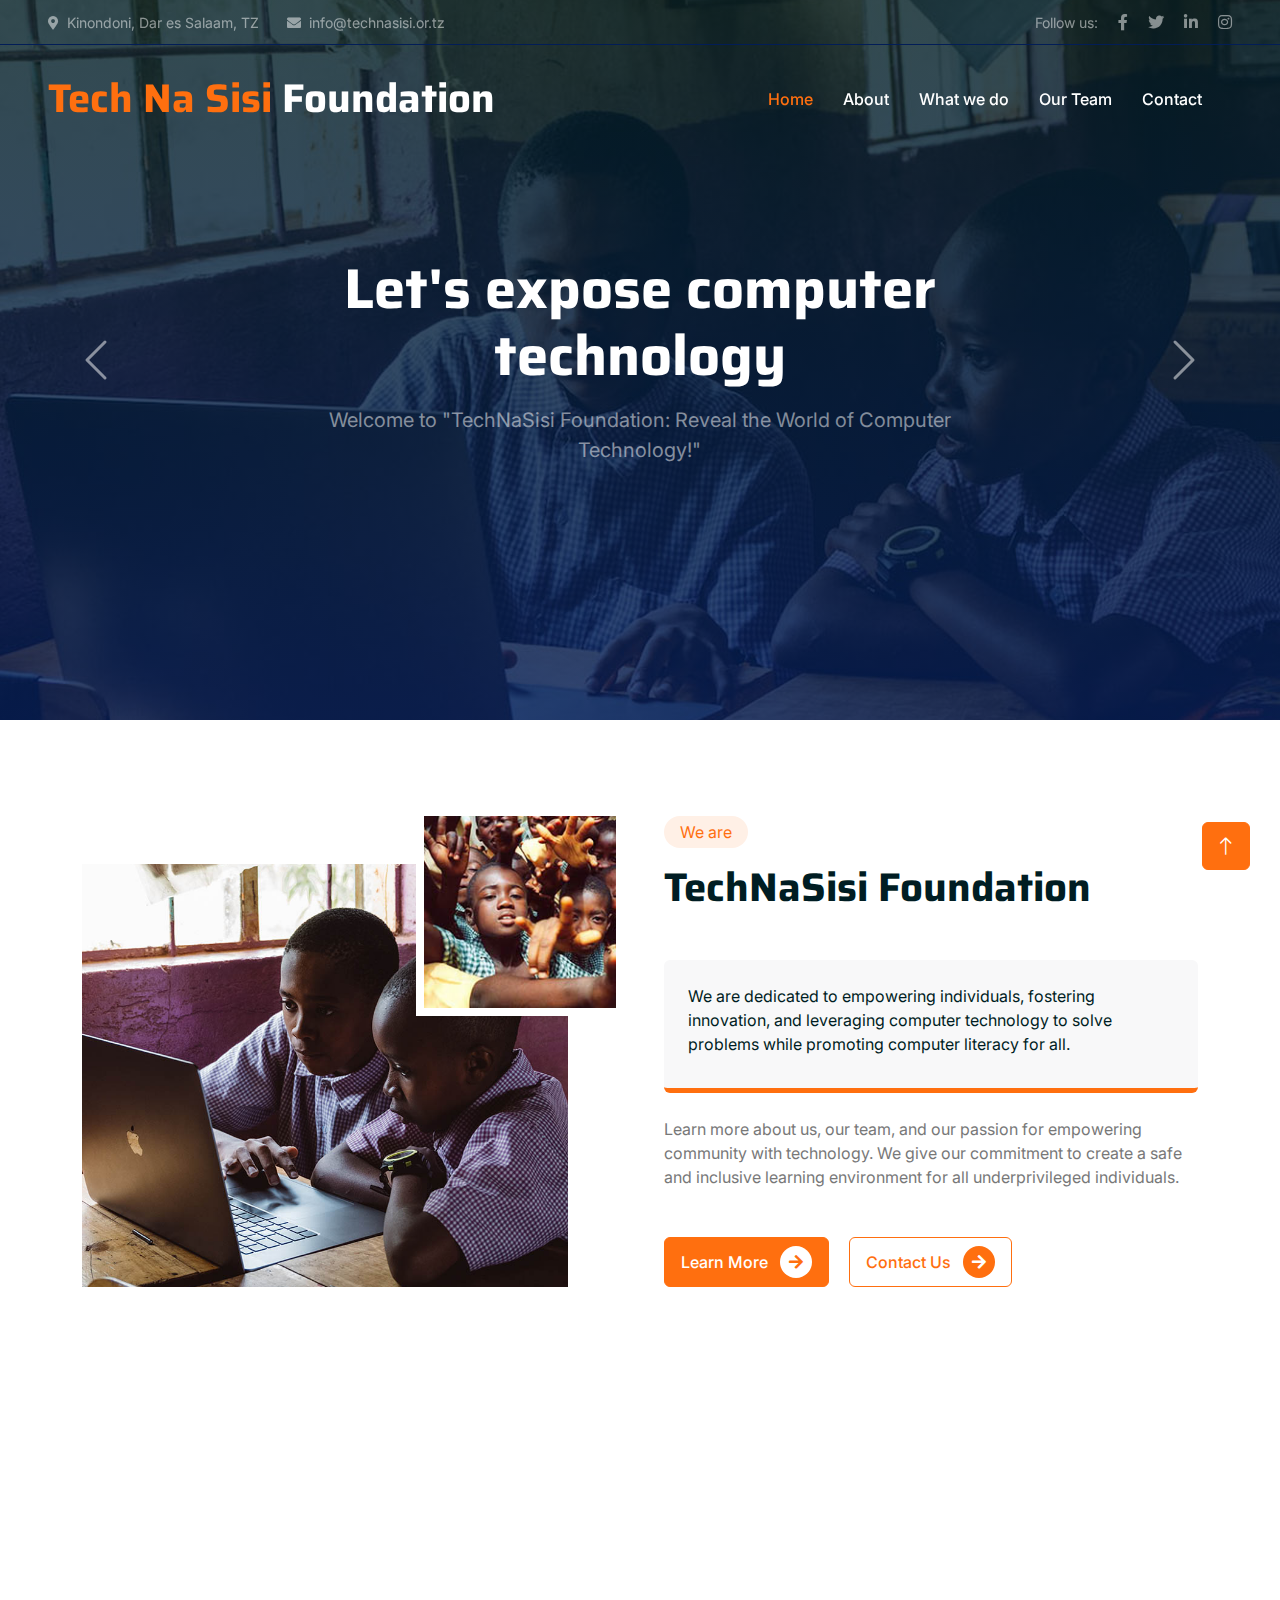
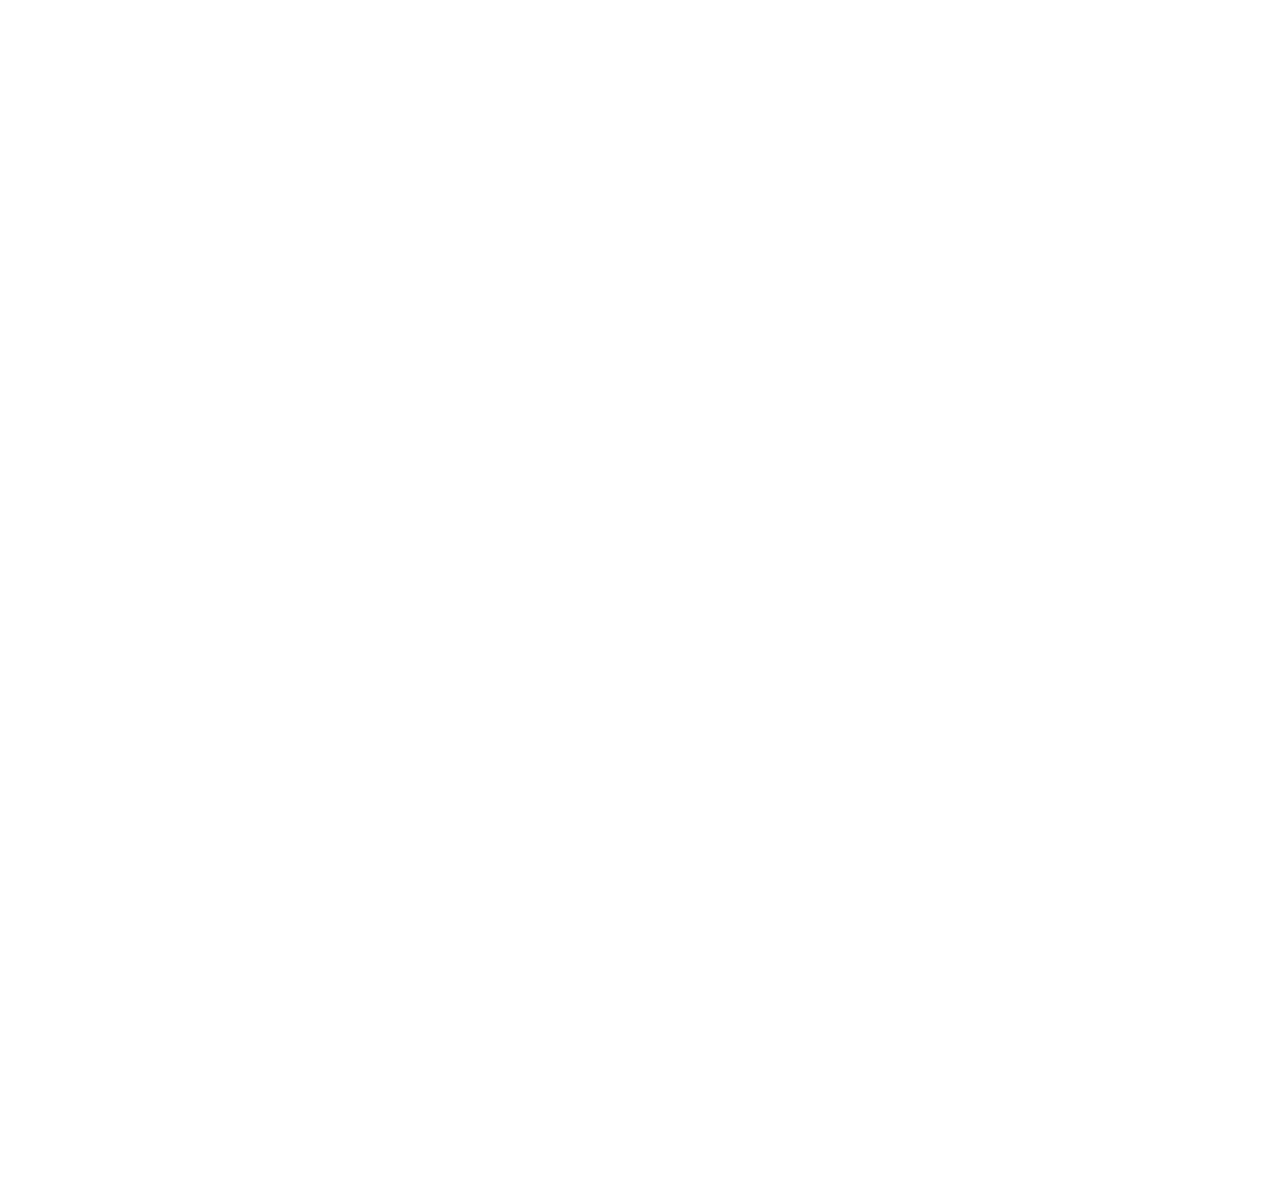
<file: index.html>
<!DOCTYPE html>
<html lang="en">

<head>
    <meta charset="utf-8">
    <title>Tech Na Sisi Foundation</title>
    <meta content="width=device-width, initial-scale=1.0" name="viewport">
    <meta content="" name="keywords">
    <meta content="" name="description">

    <!-- Favicon -->
    <link href="img/favicon.ico" rel="icon">

    <!-- Google Web Fonts -->
    <link rel="preconnect" href="https://fonts.googleapis.com">
    <link rel="preconnect" href="https://fonts.gstatic.com" crossorigin>
    <link href="https://fonts.googleapis.com/css2?family=Inter:wght@400;500;600&family=Saira:wght@500;600;700&display=swap" rel="stylesheet"> 

    <!-- Icon Font Stylesheet -->
    <link href="https://cdnjs.cloudflare.com/ajax/libs/font-awesome/5.10.0/css/all.min.css" rel="stylesheet">
    <link href="https://cdn.jsdelivr.net/npm/bootstrap-icons@1.4.1/font/bootstrap-icons.css" rel="stylesheet">

    <!-- Libraries Stylesheet -->
    <link href="lib/animate/animate.min.css" rel="stylesheet">
    <link href="lib/owlcarousel/assets/owl.carousel.min.css" rel="stylesheet">

    <!-- Customized Bootstrap Stylesheet -->
    <link href="css/bootstrap.min.css" rel="stylesheet">

    <!-- Template Stylesheet -->
    <link href="css/style.css" rel="stylesheet">
</head>

<body>
    <!-- Spinner Start -->
    <div id="spinner" class="show bg-white position-fixed translate-middle w-100 vh-100 top-50 start-50 d-flex align-items-center justify-content-center">
        <div class="spinner-grow text-primary" role="status"></div>
    </div>
    <!-- Spinner End -->


    <!-- Navbar Start -->
    <div class="container-fluid fixed-top px-0 wow fadeIn" data-wow-delay="0.1s">
        <div class="top-bar text-white-50 row gx-0 align-items-center d-none d-lg-flex">
            <div class="col-lg-6 px-5 text-start">
                <small><i class="fa fa-map-marker-alt me-2"></i>Kinondoni, Dar es Salaam, TZ</small>
                <small class="ms-4"><i class="fa fa-envelope me-2"></i>info@technasisi.or.tz</small>
            </div>
            <div class="col-lg-6 px-5 text-end">
                <small>Follow us:</small>
                <a class="text-white-50 ms-3" href=""><i class="fab fa-facebook-f"></i></a>
                <a class="text-white-50 ms-3" href=""><i class="fab fa-twitter"></i></a>
                <a class="text-white-50 ms-3" href=""><i class="fab fa-linkedin-in"></i></a>
                <a class="text-white-50 ms-3" href=""><i class="fab fa-instagram"></i></a>
            </div>
        </div>

        <nav class="navbar navbar-expand-lg py-lg-0 px-lg-5 wow fadeIn" data-wow-delay="0.1s">
            <div class="row d-flex">
                <div class="w-75">
                    <a href="index.html" class="navbar-brand ms-4 ms-lg-0">
                        <h1 class="fw-bold text-primary m-0">Tech Na Sisi<span class="text-white"> Foundation</span></h1>
                    </a>
                </div>
                <div class="w-25 toggle-button">
                    <div class="navbar-toggler" data-bs-toggle="collapse" data-bs-target="#navbarCollapse">
                        <a class="btn">
                            <i class="fa fa-bars navbar-toggler-icon"></i>
                        </a>
                    </div>
                </div>
            </div>
            <div class="collapse navbar-collapse" id="navbarCollapse">
                <div class="navbar-nav ms-auto p-4 p-lg-0">
                    <a href="index.html" class="nav-item nav-link active">Home</a>
                    <a href="about.html" class="nav-item nav-link">About</a>
                    <!-- <a href="causes.html" class="nav-item nav-link">Programes</a> -->
                    <a href="service.html" class="nav-item nav-link">What we do</a>
                    <!-- <a href="donate.html" class="nav-item nav-link">Donate</a> -->
                    <a href="team.html" class="nav-item nav-link">Our Team</a>
                    <!-- <a href="testimonial.html" class="nav-item nav-link">Testimonial</a> -->
                    <!-- <div class="nav-item dropdown">
                        <a href="#" class="nav-link dropdown-toggle" data-bs-toggle="dropdown">Pages</a>
                        <div class="dropdown-menu m-0">
                            <a href="service.html" class="dropdown-item">What we do</a>
                            <a href="donate.html" class="dropdown-item">Donate</a>
                            <a href="team.html" class="dropdown-item">Our Team</a>
                            <a href="testimonial.html" class="dropdown-item">Testimonial</a>
                            
                        </div>
                    </div> -->
                    <a href="contact.html" class="nav-item nav-link">Contact</a>
                </div>
                <!--<div class="d-none d-lg-flex ms-2">
                    <a class="btn btn-outline-primary py-2 px-3" href="donate.html">
                        Donate Now
                        <div class="d-inline-flex btn-sm-square bg-white text-primary rounded-circle ms-2">
                            <i class="fa fa-arrow-right"></i>
                        </div>
                    </a>
                </div> -->
            </div>
        </nav>
    </div>
    <!-- Navbar End -->


    <!-- Carousel Start -->
    <div class="container-fluid p-0 mb-5">
        <div id="header-carousel" class="carousel slide" data-bs-ride="carousel">
            <div class="carousel-inner">
                <div class="carousel-item active">
                    <img class="w-100" src="img/carousel-1.jpg" alt="Image">
                    <div class="carousel-caption">
                        <div class="container">
                            <div class="row justify-content-center">
                                <div class="col-lg-7 pt-5">
                                    <h1 class="display-4 text-white mb-3 animated slideInDown">Let's expose computer technology</h1>
                                    <p class="fs-5 text-white-50 mb-5 animated slideInDown">Welcome to "TechNaSisi Foundation: Reveal the World of Computer Technology!"</p>
                                    <!-- <a class="btn btn-primary py-2 px-3 animated slideInDown" href="">
                                        Donate Now
                                        <div class="d-inline-flex btn-sm-square bg-white text-primary rounded-circle ms-2">
                                            <i class="fa fa-arrow-right"></i>
                                        </div>
                                    </a> -->
                                </div>
                            </div>
                        </div>
                    </div>
                </div>
                <div class="carousel-item">
                    <img class="w-100" src="img/carousel-2.jpg" alt="Image">
                    <div class="carousel-caption">
                        <div class="container">
                            <div class="row justify-content-center">
                                <div class="col-lg-7 pt-5">
                                    <h1 class="display-4 text-white mb-3 animated slideInDown">Let's Create More Opportunities With Our Helping Hand</h1>
                                    <p class="fs-5 text-white-50 mb-5 animated slideInDown">Welcome to "TechNaSisi Foundation: Participate in improving others lives!"</p>
                                    <!-- <a class="btn btn-primary py-2 px-3 animated slideInDown" href="donate.html">
                                        Donate Now
                                        <div class="d-inline-flex btn-sm-square bg-white text-primary rounded-circle ms-2">
                                            <i class="fa fa-arrow-right"></i>
                                        </div>
                                    </a> -->
                                </div>
                            </div>
                        </div>
                    </div>
                </div>
            </div>
            <button class="carousel-control-prev" type="button" data-bs-target="#header-carousel"
                data-bs-slide="prev">
                <span class="carousel-control-prev-icon" aria-hidden="true"></span>
                <span class="visually-hidden">Previous</span>
            </button>
            <button class="carousel-control-next" type="button" data-bs-target="#header-carousel"
                data-bs-slide="next">
                <span class="carousel-control-next-icon" aria-hidden="true"></span>
                <span class="visually-hidden">Next</span>
            </button>
        </div>
    </div>
    <!-- Carousel End -->


    <!-- About Start -->
    <div class="container-xxl py-5">
        <div class="container">
            <div class="row g-5">
                <div class="col-lg-6 wow fadeInUp" data-wow-delay="0.1s">
                    <div class="position-relative overflow-hidden h-100" style="min-height: 400px;">
                        <img class="position-absolute w-100 h-100 pt-5 pe-5" src="img/about-1.jpg" alt="" style="object-fit: cover;">
                        <img class="position-absolute top-0 end-0 bg-white ps-2 pb-2" src="img/about-2.jpg" alt="" style="width: 200px; height: 200px;">
                    </div>
                </div>
                <div class="col-lg-6 wow fadeInUp" data-wow-delay="0.5s">
                    <div class="h-100">
                        <div class="d-inline-block rounded-pill bg-secondary text-primary py-1 px-3 mb-3">We are</div>
                        <h1 class="display-6 mb-5">TechNaSisi Foundation</h1>
                        <div class="bg-light border-bottom border-5 border-primary rounded p-4 mb-4">
                            <p class="text-dark mb-2">We are dedicated to empowering individuals, fostering innovation, and leveraging computer technology to solve problems while promoting computer literacy for all.</p>
                            <span class="text-primary"></span>
                        </div>
                        <p class="mb-5">Learn more about us, our team, and our passion for empowering community with technology. We give our commitment 
						to create a safe and inclusive learning environment for all underprivileged individuals.</p>
                        <a class="btn btn-primary py-2 px-3 me-3" href="about.html">
                            Learn More
                            <div class="d-inline-flex btn-sm-square bg-white text-primary rounded-circle ms-2">
                                <i class="fa fa-arrow-right"></i>
                            </div>
                        </a>
                        <a class="btn btn-outline-primary py-2 px-3" href="contact.html">
                            Contact Us
                            <div class="d-inline-flex btn-sm-square bg-primary text-white rounded-circle ms-2">
                                <i class="fa fa-arrow-right"></i>
                            </div>
                        </a>
                    </div>
                </div>
            </div>
        </div>
    </div>
    <!-- About End -->


    <!-- Causes Start -->
    <!-- <div class="container-xxl bg-light my-5 py-5">
        <div class="container py-5">
            <div class="text-center mx-auto mb-5 wow fadeInUp" data-wow-delay="0.1s" style="max-width: 500px;">
                <div class="d-inline-block rounded-pill bg-secondary text-primary py-1 px-3 mb-3">Feature Causes</div>
                <h1 class="display-6 mb-5">Every Child Deserves The Opportunity To Learn</h1>
            </div>
            <div class="row g-4 justify-content-center">
                <div class="col-lg-4 col-md-6 wow fadeInUp" data-wow-delay="0.1s">
                    <div class="causes-item d-flex flex-column bg-white border-top border-5 border-primary rounded-top overflow-hidden h-100">
                        <div class="text-center p-4 pt-0">
                            <div class="d-inline-block bg-primary text-white rounded-bottom fs-5 pb-1 px-3 mb-4">
                                <small>Education</small>
                            </div>
                            <h5 class="mb-3">Courses and Workshops</h5>
                            <p>Explore our wide range of technology courses and workshops tailored specifically for kids. From coding and robotics 
							to game development and 3D modeling, we offer hands-on learning experiences that nurture creativity and problem-solving abilities.</p>
                            <div class="causes-progress bg-light p-3 pt-2">
                                <div class="d-flex justify-content-between">
                                    <p class="text-dark">$10,000 <small class="text-body">Goal</small></p>
                                    <p class="text-dark">$107 <small class="text-body">Raised</small></p>
                                </div>
                                <div class="progress">
                                    <div class="progress-bar" role="progressbar" aria-valuenow="10.7" aria-valuemin="0" aria-valuemax="100">
                                        <span>10.70%</span>
                                    </div>
                                </div>
                            </div>
                        </div>
                        <div class="position-relative mt-auto">
                            <img class="img-fluid" src="img/courses-1.jpg" alt="">
                            <div class="causes-overlay">
                                <a class="btn btn-outline-primary" href="">
                                    Read More
                                    <div class="d-inline-flex btn-sm-square bg-primary text-white rounded-circle ms-2">
                                        <i class="fa fa-arrow-right"></i>
                                    </div>
                                </a>
                            </div>
                        </div>
                    </div>
                </div>
                <div class="col-lg-4 col-md-6 wow fadeInUp" data-wow-delay="0.3s">
                    <div class="causes-item d-flex flex-column bg-white border-top border-5 border-primary rounded-top overflow-hidden h-100">
                        <div class="text-center p-4 pt-0">
                            <div class="d-inline-block bg-primary text-white rounded-bottom fs-5 pb-1 px-3 mb-4">
                                <small>Games</small>
                            </div>
                            <h5 class="mb-3">Interactive Games</h5>
                            <p>Engage in a variety of interactive games that teach basic programming concepts, logic puzzles, and critical thinking skills. 
							Our games are designed to be both educational and entertaining, providing a playful way for kids to learn and practice new skills.</p>
                            <div class="causes-progress bg-light p-3 pt-2">
                                <div class="d-flex justify-content-between">
                                    <p class="text-dark">$10,000 <small class="text-body">Goal</small></p>
                                    <p class="text-dark">$542 <small class="text-body">Raised</small></p>
                                </div>
                                <div class="progress">
                                    <div class="progress-bar" role="progressbar" aria-valuenow="15" aria-valuemin="0" aria-valuemax="100">
                                        <span>15%</span>
                                    </div>
                                </div>
                            </div>
                        </div>
                        <div class="position-relative mt-auto">
                            <img class="img-fluid" src="img/courses-2.jpg" alt="">
                            <div class="causes-overlay">
                                <a class="btn btn-outline-primary" href="">
                                    Read More
                                    <div class="d-inline-flex btn-sm-square bg-primary text-white rounded-circle ms-2">
                                        <i class="fa fa-arrow-right"></i>
                                    </div>
                                </a>
                            </div>
                        </div>
                    </div>
                </div>
                <div class="col-lg-4 col-md-6 wow fadeInUp" data-wow-delay="0.5s">
                    <div class="causes-item d-flex flex-column bg-white border-top border-5 border-primary rounded-top overflow-hidden h-100">
                        <div class="text-center p-4 pt-0">
                            <div class="d-inline-block bg-primary text-white rounded-bottom fs-5 pb-1 px-3 mb-4">
                                <small>Projects</small>
                            </div>
                            <h5 class="mb-3">DIY Projects</h5>
                            <p>These step-by-step guides allow kids to build and experiment with various technology-related projects using everyday materials 
							or affordable components. From building a simple electronic circuit to creating a homemade robot, our DIY projects foster innovation and resourcefulness.</p>
                            <div class="causes-progress bg-light p-3 pt-2">
                                <div class="d-flex justify-content-between">
                                    <p class="text-dark">$10,000 <small class="text-body">Goal</small></p>
                                    <p class="text-dark">$942 <small class="text-body">Raised</small></p>
                                </div>
                                <div class="progress">
                                    <div class="progress-bar" role="progressbar" aria-valuenow="30" aria-valuemin="0" aria-valuemax="100">
                                        <span>30%</span>
                                    </div>
                                </div>
                            </div>
                        </div>
                        <div class="position-relative mt-auto">
                            <img class="img-fluid" src="img/courses-3.jpg" alt="">
                            <div class="causes-overlay">
                                <a class="btn btn-outline-primary" href="">
                                    Read More
                                    <div class="d-inline-flex btn-sm-square bg-primary text-white rounded-circle ms-2">
                                        <i class="fa fa-arrow-right"></i>
                                    </div>
                                </a>
                            </div>
                        </div>
                    </div>
                </div>
            </div>
        </div>
    </div> -->
    <!-- Causes End -->


    <!-- Service Start -->
    <div class="container-xxl py-5">
        <div class="container">
            <div class="text-center mx-auto mb-5 wow fadeInUp" data-wow-delay="0.1s" style="max-width: 500px;">
                <div class="d-inline-block rounded-pill bg-secondary text-primary py-1 px-3 mb-3">What We Do</div>
                <h1 class="display-6 mb-5">Learn More What We Do And Get Involved</h1>
            </div>
            <div class="row g-4 justify-content-center">
                <div class="col-lg-4 col-md-6 wow fadeInUp" data-wow-delay="0.1s">
                    <div class="service-item bg-white text-center h-100 p-4 p-xl-5">
                        <img class="img-fluid mb-4" src="img/innovation.svg" alt="">
                        <h4 class="mb-3">Fostering Innovation</h4>
                        <p class="mb-4">Through workshops, mentorship, and resources, we help innovators refine their ideas, turn them into tangible solutions,and bring them to market.</p>
                        <a class="btn btn-outline-primary px-3" href="service.html">
                            Learn More
                            <div class="d-inline-flex btn-sm-square bg-primary text-white rounded-circle ms-2">
                                <i class="fa fa-arrow-right"></i>
                            </div>
                        </a>
                    </div>
                </div>
                <div class="col-lg-4 col-md-6 wow fadeInUp" data-wow-delay="0.3s">
                    <div class="service-item bg-white text-center h-100 p-4 p-xl-5">
                        <img class="img-fluid mb-4" src="img/computer.svg" alt="">
                        <h4 class="mb-3">Problem Solving Using Computer Technology</h4>
                        <p class="mb-4">By harnessing the capabilities of computers, we enable problem-solving in various domains, such as healthcare,
                        education, agriculture, and business</p>
                        <a class="btn btn-outline-primary px-3" href="service.html">
                            Learn More
                            <div class="d-inline-flex btn-sm-square bg-primary text-white rounded-circle ms-2">
                                <i class="fa fa-arrow-right"></i>
                            </div>
                        </a>
                    </div>
                </div>
                <div class="col-lg-4 col-md-6 wow fadeInUp" data-wow-delay="0.5s">
                    <div class="service-item bg-white text-center h-100 p-4 p-xl-5">
                        <img class="img-fluid mb-4" src="img/computer-education.svg" alt="service.html">
                        <h4 class="mb-3">Increasing Computer Literacy</h4>
                        <p class="mb-4">We strive to make computer literacy accessible and inclusive, empowering individuals to navigate the digital world
                        confidently and participate in the growing digital economy.</p>
                        <a class="btn btn-outline-primary px-3" href="">
                            Learn More
                            <div class="d-inline-flex btn-sm-square bg-primary text-white rounded-circle ms-2">
                                <i class="fa fa-arrow-right"></i>
                            </div>
                        </a>
                    </div>
                </div>
            </div>
        </div>
    </div>
    <!-- Service End -->


    <!-- Donate Start -->
    <!-- <div class="container-fluid donate my-5 py-5" data-parallax="scroll" data-image-src="img/carousel-2.jpg">
        <div class="container py-5">
            <div class="row g-5 align-items-center">
                <div class="col-lg-6 wow fadeIn" data-wow-delay="0.1s">
                    <div class="d-inline-block rounded-pill bg-secondary text-primary py-1 px-3 mb-3">Donate Now</div>
                    <h1 class="display-6 text-white mb-5">Thanks For The Results Achieved With You</h1>
                    <p class="text-white-50 mb-0">Tempor erat elitr rebum at clita. Diam dolor diam ipsum sit. Aliqu diam amet diam et eos. Clita erat ipsum et lorem et sit, sed stet lorem sit clita duo justo magna dolore erat amet</p>
                </div>
                <div class="col-lg-6 wow fadeIn" data-wow-delay="0.5s">
                    <div class="h-100 bg-white p-5">
                        <form>
                            <div class="row g-3">
                                <div class="col-12">
                                    <div class="form-floating">
                                        <input type="text" class="form-control bg-light border-0" id="name" placeholder="Your Name">
                                        <label for="name">Your Name</label>
                                    </div>
                                </div>
                                <div class="col-12">
                                    <div class="form-floating">
                                        <input type="email" class="form-control bg-light border-0" id="email" placeholder="Your Email">
                                        <label for="email">Your Email</label>
                                    </div>
                                </div>
                                <div class="col-12">
                                    <div class="btn-group d-flex justify-content-around">
                                        <input type="radio" class="btn-check" name="btnradio" id="btnradio1" checked>
                                        <label class="btn btn-light py-3" for="btnradio1">$10</label>

                                        <input type="radio" class="btn-check" name="btnradio" id="btnradio2">
                                        <label class="btn btn-light py-3" for="btnradio2">$20</label>

                                        <input type="radio" class="btn-check" name="btnradio" id="btnradio3">
                                        <label class="btn btn-light py-3" for="btnradio3">$30</label>
                                    </div>
                                </div>
                                <div class="col-12">
                                    <button class="btn btn-primary px-5" style="height: 60px;">
                                        Donate Now
                                        <div class="d-inline-flex btn-sm-square bg-white text-primary rounded-circle ms-2">
                                            <i class="fa fa-arrow-right"></i>
                                        </div>
                                    </button>
                                </div>
                            </div>
                        </form>
                    </div>
                </div>
            </div>
        </div>
    </div> -->
    <!-- Donate End -->


    <!-- Team Start -->
    <!-- <div class="container-xxl py-5">
        <div class="container">
            <div class="text-center mx-auto mb-5 wow fadeInUp" data-wow-delay="0.1s" style="max-width: 500px;">
                <div class="d-inline-block rounded-pill bg-secondary text-primary py-1 px-3 mb-3">Team Members</div>
                <h1 class="display-6 mb-5">Let's Meet With Our Extraordinary Team</h1>
            </div>
            <div class="row g-4">
                <div class="col-lg-3 col-md-6 wow fadeInUp" data-wow-delay="0.1s">
                    <div class="team-item position-relative rounded overflow-hidden">
                        <div class="overflow-hidden">
                            <img class="img-fluid" src="img/team-1.jpg" alt="">
                        </div>
                        <div class="team-text bg-light text-center p-4">
                            <h5>Jonas G Mwambimbi</h5>
                            <p class="text-primary">Chair Person & Founder Member</p>
                            <div class="team-social text-center">
                                <a class="btn btn-square" href=""><i class="fab fa-facebook-f"></i></a>
                                <a class="btn btn-square" href=""><i class="fab fa-twitter"></i></a>
                                <a class="btn btn-square" href=""><i class="fab fa-instagram"></i></a>
                            </div>
                        </div>
                    </div>
                </div>
                <div class="col-lg-3 col-md-6 wow fadeInUp" data-wow-delay="0.3s">
                    <div class="team-item position-relative rounded overflow-hidden">
                        <div class="overflow-hidden">
                            <img class="img-fluid" src="img/team-1.jpg" alt="">
                        </div>
                        <div class="team-text bg-light text-center p-4">
                            <h5>Renatus William</h5>
                            <p class="text-primary">General Secretary & Founder Member</p>
                            <div class="team-social text-center">
                                <a class="btn btn-square" href=""><i class="fab fa-facebook-f"></i></a>
                                <a class="btn btn-square" href=""><i class="fab fa-twitter"></i></a>
                                <a class="btn btn-square" href=""><i class="fab fa-instagram"></i></a>
                            </div>
                        </div>
                    </div>
                </div>
                <div class="col-lg-3 col-md-6 wow fadeInUp" data-wow-delay="0.5s">
                    <div class="team-item position-relative rounded overflow-hidden">
                        <div class="overflow-hidden">
                            <img class="img-fluid" src="img/team-1.jpg" alt="">
                        </div>
                        <div class="team-text bg-light text-center p-4">
                            <h5>Dennis P Kibahila</h5>
                            <p class="text-primary">Bursar & Founder Member</p>
                            <div class="team-social text-center">
                                <a class="btn btn-square" href=""><i class="fab fa-facebook-f"></i></a>
                                <a class="btn btn-square" href=""><i class="fab fa-twitter"></i></a>
                                <a class="btn btn-square" href=""><i class="fab fa-instagram"></i></a>
                            </div>
                        </div>
                    </div>
                </div>
                <div class="col-lg-3 col-md-6 wow fadeInUp" data-wow-delay="0.7s">
                    <div class="team-item position-relative rounded overflow-hidden">
                        <div class="overflow-hidden">
                            <img class="img-fluid" src="img/team-1.jpg" alt="">
                        </div>
                        <div class="team-text bg-light text-center p-4">
                            <h5>Mashauri Sarumbo</h5>
                            <p class="text-primary">Projects Lead & Founder Member</p>
                            <div class="team-social text-center">
                                <a class="btn btn-square" href=""><i class="fab fa-facebook-f"></i></a>
                                <a class="btn btn-square" href=""><i class="fab fa-twitter"></i></a>
                                <a class="btn btn-square" href=""><i class="fab fa-instagram"></i></a>
                            </div>
                        </div>
                    </div>
                </div>
                <div class="col-lg-3 col-md-6 wow fadeInUp" data-wow-delay="0.7s">
                    <div class="team-item position-relative rounded overflow-hidden">
                        <div class="overflow-hidden">
                            <img class="img-fluid" src="img/team-1.jpg" alt="">
                        </div>
                        <div class="team-text bg-light text-center p-4">
                            <h5>Aldo S Mlula</h5>
                            <p class="text-primary">Graphics and Designs Lead & Founder Member</p>
                            <div class="team-social text-center">
                                <a class="btn btn-square" href=""><i class="fab fa-facebook-f"></i></a>
                                <a class="btn btn-square" href=""><i class="fab fa-twitter"></i></a>
                                <a class="btn btn-square" href=""><i class="fab fa-instagram"></i></a>
                            </div>
                        </div>
                    </div>
                </div>
                <div class="col-lg-3 col-md-6 wow fadeInUp" data-wow-delay="0.7s">
                    <div class="team-item position-relative rounded overflow-hidden">
                        <div class="overflow-hidden">
                            <img class="img-fluid" src="img/team-1.jpg" alt="">
                        </div>
                        <div class="team-text bg-light text-center p-4">
                            <h5>Medson Naftali</h5>
                            <p class="text-primary">Technology Lead & Founder Member</p>
                            <div class="team-social text-center">
                                <a class="btn btn-square" href=""><i class="fab fa-facebook-f"></i></a>
                                <a class="btn btn-square" href=""><i class="fab fa-twitter"></i></a>
                                <a class="btn btn-square" href=""><i class="fab fa-instagram"></i></a>
                            </div>
                        </div>
                    </div>
                </div>
            </div>
        </div>
    </div> -->
    <!-- Team End -->


    <!-- Testimonial Start -->
    <!-- <div class="container-xxl py-5">
        <div class="container">
            <div class="text-center mx-auto mb-5 wow fadeInUp" data-wow-delay="0.1s" style="max-width: 500px;">
                <div class="d-inline-block rounded-pill bg-secondary text-primary py-1 px-3 mb-3">Testimonial</div>
                <h1 class="display-6 mb-5">Trusted By Thousands Of People And Nonprofits</h1>
            </div>
            <div class="owl-carousel testimonial-carousel wow fadeInUp" data-wow-delay="0.1s">
                <div class="testimonial-item text-center">
                    <img class="img-fluid bg-light rounded-circle p-2 mx-auto mb-4" src="img/testimonial-1.jpg" style="width: 100px; height: 100px;">
                    <div class="testimonial-text rounded text-center p-4">
                        <p>Clita clita tempor justo dolor ipsum amet kasd amet duo justo duo duo labore sed sed. Magna ut diam sit et amet stet eos sed clita erat magna elitr erat sit sit erat at rebum justo sea clita.</p>
                        <h5 class="mb-1">Doner Name</h5>
                        <span class="fst-italic">Profession</span>
                    </div>
                </div>
                <div class="testimonial-item text-center">
                    <img class="img-fluid bg-light rounded-circle p-2 mx-auto mb-4" src="img/testimonial-2.jpg" style="width: 100px; height: 100px;">
                    <div class="testimonial-text rounded text-center p-4">
                        <p>Clita clita tempor justo dolor ipsum amet kasd amet duo justo duo duo labore sed sed. Magna ut diam sit et amet stet eos sed clita erat magna elitr erat sit sit erat at rebum justo sea clita.</p>
                        <h5 class="mb-1">Doner Name</h5>
                        <span class="fst-italic">Profession</span>
                    </div>
                </div>
                <div class="testimonial-item text-center">
                    <img class="img-fluid bg-light rounded-circle p-2 mx-auto mb-4" src="img/testimonial-3.jpg" style="width: 100px; height: 100px;">
                    <div class="testimonial-text rounded text-center p-4">
                        <p>Clita clita tempor justo dolor ipsum amet kasd amet duo justo duo duo labore sed sed. Magna ut diam sit et amet stet eos sed clita erat magna elitr erat sit sit erat at rebum justo sea clita.</p>
                        <h5 class="mb-1">Doner Name</h5>
                        <span class="fst-italic">Profession</span>
                    </div>
                </div>
            </div>
        </div>
    </div> -->
    <!-- Testimonial End -->


    <!-- Footer Start -->
    <div class="container-fluid text-white-50 footer mt-5 pt-5 wow fadeIn" data-wow-delay="0.1s">
        <div class="container py-5">
            <div class="row g-5">
                <div class="col-lg-3 col-md-6">
                    <h1 class="fw-bold text-primary mb-4">Tech Na Sisi<span class="text-white"> Foundation</span></h1>
                    <p>Learn more about TechNaSisi Foundation, our team, and our passion for community with technology skills. 
					We are commited to creating a safe and inclusive learning environment for all.</p>
                    <div class="d-flex pt-2">
                        <a class="btn btn-square me-1" href=""><i class="fab fa-twitter"></i></a>
                        <a class="btn btn-square me-1" href=""><i class="fab fa-facebook-f"></i></a>
                        <a class="btn btn-square me-1" href=""><i class="fab fa-youtube"></i></a>
                        <a class="btn btn-square me-0" href=""><i class="fab fa-linkedin-in"></i></a>
                    </div>
                </div>
                <div class="col-lg-3 col-md-6">
                    <h5 class="text-light mb-4">Address</h5>
                    <p><i class="fa fa-map-marker-alt me-3"></i>Kinondoni, Dar es Salaam, TZ</p>
                    <p><i class="fa fa-phone-alt me-3"></i>+255 767 835 587 | +255 757 034 878</p>
                    <p><i class="fa fa-envelope me-3"></i>info@technasisi.or.tz</p>
                </div>
                <div class="col-lg-3 col-md-6">
                    <h5 class="text-light mb-4">Quick Links</h5>
                    <a class="btn btn-link" href="about.html">About Us</a>
                    <a class="btn btn-link" href="contact.html">Contact Us</a>
                    <a class="btn btn-link" href="service.html">What we do</a>
                    <a class="btn btn-link" href="">Terms & Condition</a>
                    <!-- <a class="btn btn-link" href="">Support</a> -->
                </div>
                <!-- <div class="col-lg-3 col-md-6">
                    <h5 class="text-light mb-4">Newsletter</h5>
                    <p>Dolor amet sit justo amet elitr clita ipsum elitr est.</p>
                    <div class="position-relative mx-auto" style="max-width: 400px;">
                        <input class="form-control bg-transparent w-100 py-3 ps-4 pe-5" type="text" placeholder="Your email">
                        <button type="button" class="btn btn-primary py-2 position-absolute top-0 end-0 mt-2 me-2">SignUp</button>
                    </div>
                </div> -->
            </div>
        </div>
        <div class="container-fluid copyright">
            <div class="container">
                <div class="row">
                    <div class="col-md-6 text-center text-md-start mb-3 mb-md-0">
                        &copy; <a href="#">Tech Na Sisi</a>, All Right Reserved.
                    </div>
                    <div class="col-md-6 text-center text-md-end">
                        <!--/*** This template is free as long as you keep the footer author’s credit link/attribution link/backlink. If you'd like to use the template without the footer author’s credit link/attribution link/backlink, you can purchase the Credit Removal License from "https://htmlcodex.com/credit-removal". Thank you for your support. ***/-->
                        
                    </div>
                </div>
            </div>
        </div>
    </div>
    <!-- Footer End -->


    <!-- Back to Top -->
    <a href="#" class="btn btn-lg btn-primary btn-lg-square back-to-top"><i class="bi bi-arrow-up"></i></a>


    <!-- JavaScript Libraries -->
    <script src="https://code.jquery.com/jquery-3.4.1.min.js"></script>
    <script src="https://cdn.jsdelivr.net/npm/bootstrap@5.0.0/dist/js/bootstrap.bundle.min.js"></script>
    <script src="lib/wow/wow.min.js"></script>
    <script src="lib/easing/easing.min.js"></script>
    <script src="lib/waypoints/waypoints.min.js"></script>
    <script src="lib/owlcarousel/owl.carousel.min.js"></script>
    <script src="lib/parallax/parallax.min.js"></script>

    <!-- Template Javascript -->
    <script src="js/main.js"></script>
</body>

</html>
</file>
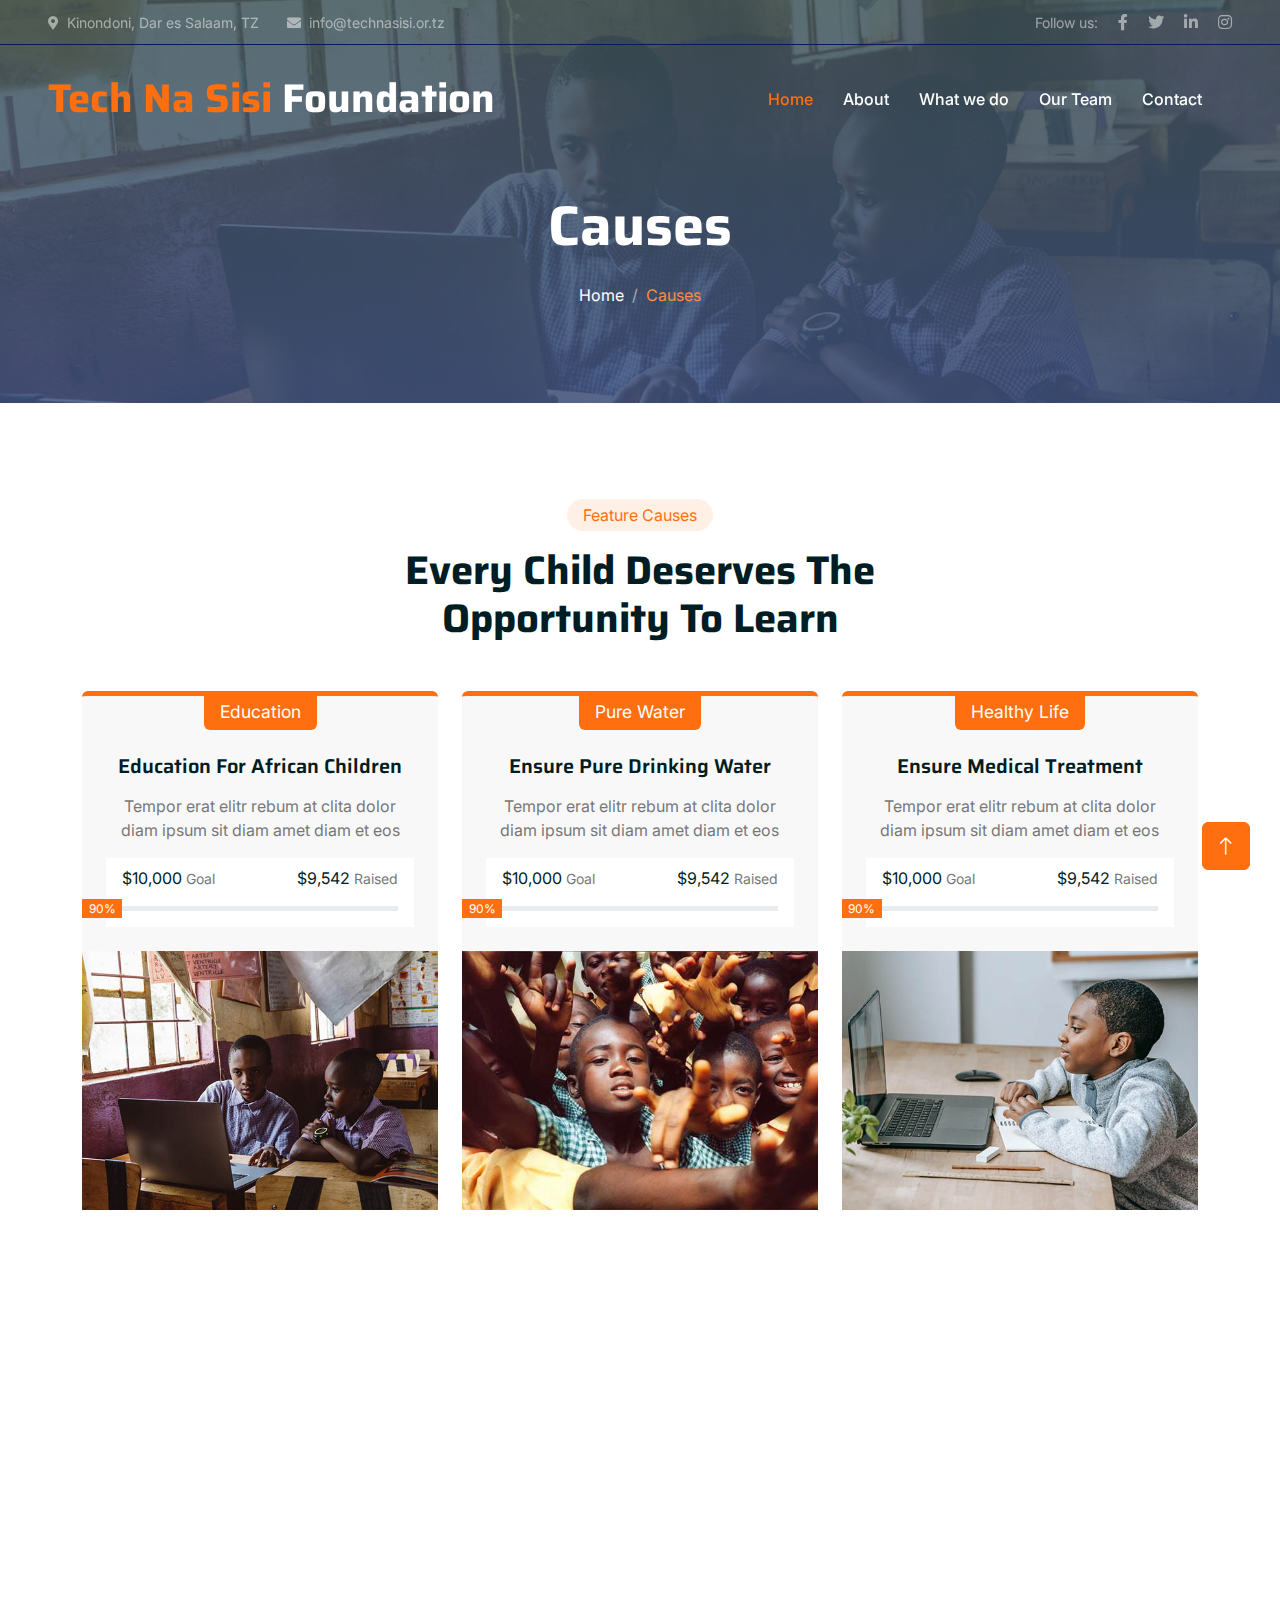
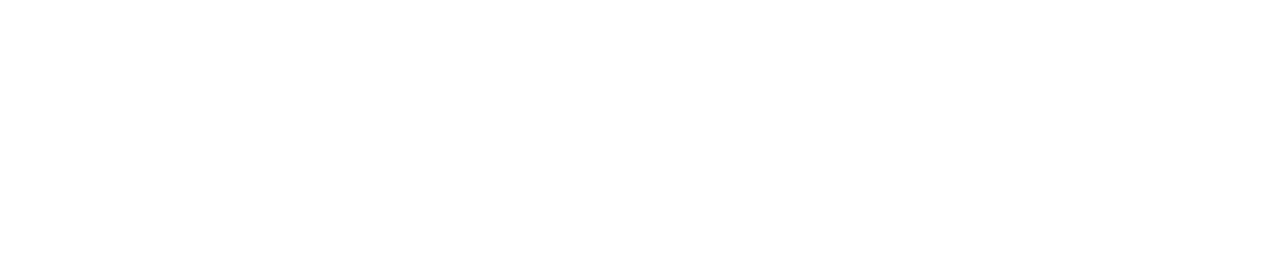
<file: !causes.html>
<!DOCTYPE html>
<html lang="en">

<head>
    <meta charset="utf-8">
    <title>Tech Na Sisi Foundation</title>
    <meta content="width=device-width, initial-scale=1.0" name="viewport">
    <meta content="" name="keywords">
    <meta content="" name="description">

    <!-- Favicon -->
    <link href="img/favicon.ico" rel="icon">

    <!-- Google Web Fonts -->
    <link rel="preconnect" href="https://fonts.googleapis.com">
    <link rel="preconnect" href="https://fonts.gstatic.com" crossorigin>
    <link href="https://fonts.googleapis.com/css2?family=Inter:wght@400;500;600&family=Saira:wght@500;600;700&display=swap" rel="stylesheet"> 

    <!-- Icon Font Stylesheet -->
    <link href="https://cdnjs.cloudflare.com/ajax/libs/font-awesome/5.10.0/css/all.min.css" rel="stylesheet">
    <link href="https://cdn.jsdelivr.net/npm/bootstrap-icons@1.4.1/font/bootstrap-icons.css" rel="stylesheet">

    <!-- Libraries Stylesheet -->
    <link href="lib/animate/animate.min.css" rel="stylesheet">
    <link href="lib/owlcarousel/assets/owl.carousel.min.css" rel="stylesheet">

    <!-- Customized Bootstrap Stylesheet -->
    <link href="css/bootstrap.min.css" rel="stylesheet">

    <!-- Template Stylesheet -->
    <link href="css/style.css" rel="stylesheet">
</head>

<body>
    <!-- Spinner Start -->
    <div id="spinner" class="show bg-white position-fixed translate-middle w-100 vh-100 top-50 start-50 d-flex align-items-center justify-content-center">
        <div class="spinner-grow text-primary" role="status"></div>
    </div>
    <!-- Spinner End -->


    <!-- Navbar Start -->
    <div class="container-fluid fixed-top px-0 wow fadeIn" data-wow-delay="0.1s">
        <div class="top-bar text-white-50 row gx-0 align-items-center d-none d-lg-flex">
            <div class="col-lg-6 px-5 text-start">
                <small><i class="fa fa-map-marker-alt me-2"></i>Kinondoni, Dar es Salaam, TZ</small>
                <small class="ms-4"><i class="fa fa-envelope me-2"></i>info@technasisi.or.tz</small>
            </div>
            <div class="col-lg-6 px-5 text-end">
                <small>Follow us:</small>
                <a class="text-white-50 ms-3" href=""><i class="fab fa-facebook-f"></i></a>
                <a class="text-white-50 ms-3" href=""><i class="fab fa-twitter"></i></a>
                <a class="text-white-50 ms-3" href=""><i class="fab fa-linkedin-in"></i></a>
                <a class="text-white-50 ms-3" href=""><i class="fab fa-instagram"></i></a>
            </div>
        </div>

        <nav class="navbar navbar-expand-lg py-lg-0 px-lg-5 wow fadeIn" data-wow-delay="0.1s">
            <div class="row d-flex">
                <div class="w-75">
                    <a href="index.html" class="navbar-brand ms-4 ms-lg-0">
                        <h1 class="fw-bold text-primary m-0">Tech Na Sisi<span class="text-white"> Foundation</span></h1>
                    </a>
                </div>
                <div class="w-25 toggle-button">
                    <div class="navbar-toggler" data-bs-toggle="collapse" data-bs-target="#navbarCollapse">
                        <button class="button">
                            <i class="fa fa-bars navbar-toggler-icon"></i>
                        </button>
                    </div>
                </div>
            </div>
            <div class="collapse navbar-collapse" id="navbarCollapse">
                <div class="navbar-nav ms-auto p-4 p-lg-0">
                    <a href="index.html" class="nav-item nav-link active">Home</a>
                    <a href="about.html" class="nav-item nav-link">About</a>
                    <!-- <a href="causes.html" class="nav-item nav-link">Programes</a> -->
                    <a href="service.html" class="nav-item nav-link">What we do</a>
                    <!-- <a href="donate.html" class="nav-item nav-link">Donate</a> -->
                    <a href="team.html" class="nav-item nav-link">Our Team</a>
                    <!-- <a href="testimonial.html" class="nav-item nav-link">Testimonial</a> -->
                    <!-- <div class="nav-item dropdown">
                                <a href="#" class="nav-link dropdown-toggle" data-bs-toggle="dropdown">Pages</a>
                                <div class="dropdown-menu m-0">
                                    <a href="service.html" class="dropdown-item">What we do</a>
                                    <a href="donate.html" class="dropdown-item">Donate</a>
                                    <a href="team.html" class="dropdown-item">Our Team</a>
                                    <a href="testimonial.html" class="dropdown-item">Testimonial</a>
                                    
                                </div>
                            </div> -->
                    <a href="contact.html" class="nav-item nav-link">Contact</a>
                </div>
                <!--<div class="d-none d-lg-flex ms-2">
                    <a class="btn btn-outline-primary py-2 px-3" href="donate.html">
                        Donate Now
                        <div class="d-inline-flex btn-sm-square bg-white text-primary rounded-circle ms-2">
                            <i class="fa fa-arrow-right"></i>
                        </div>
                    </a>
                </div> -->
            </div>
        </nav>
    </div>
    <!-- Navbar End -->


    <!-- Page Header Start -->
    <div class="container-fluid page-header mb-5 wow fadeIn" data-wow-delay="0.1s">
        <div class="container text-center">
            <h1 class="display-4 text-white animated slideInDown mb-4">Causes</h1>
            <nav aria-label="breadcrumb animated slideInDown">
                <ol class="breadcrumb justify-content-center mb-0">
                    <li class="breadcrumb-item"><a class="text-white" href="#">Home</a></li>

                    <li class="breadcrumb-item text-primary active" aria-current="page">Causes</li>
                </ol>
            </nav>
        </div>
    </div>
    <!-- Page Header End -->


    <!-- Causes Start -->
    <div class="container-xxl py-5">
        <div class="container">
            <div class="text-center mx-auto mb-5 wow fadeInUp" data-wow-delay="0.1s" style="max-width: 500px;">
                <div class="d-inline-block rounded-pill bg-secondary text-primary py-1 px-3 mb-3">Feature Causes</div>
                <h1 class="display-6 mb-5">Every Child Deserves The Opportunity To Learn</h1>
            </div>
            <div class="row g-4 justify-content-center">
                <div class="col-lg-4 col-md-6 wow fadeInUp" data-wow-delay="0.1s">
                    <div class="causes-item d-flex flex-column bg-light border-top border-5 border-primary rounded-top overflow-hidden h-100">
                        <div class="text-center p-4 pt-0">
                            <div class="d-inline-block bg-primary text-white rounded-bottom fs-5 pb-1 px-3 mb-4">
                                <small>Education</small>
                            </div>
                            <h5 class="mb-3">Education For African Children</h5>
                            <p>Tempor erat elitr rebum at clita dolor diam ipsum sit diam amet diam et eos</p>
                            <div class="causes-progress bg-white p-3 pt-2">
                                <div class="d-flex justify-content-between">
                                    <p class="text-dark">$10,000 <small class="text-body">Goal</small></p>
                                    <p class="text-dark">$9,542 <small class="text-body">Raised</small></p>
                                </div>
                                <div class="progress">
                                    <div class="progress-bar" role="progressbar" aria-valuenow="90" aria-valuemin="0" aria-valuemax="100">
                                        <span>90%</span>
                                    </div>
                                </div>
                            </div>
                        </div>
                        <div class="position-relative mt-auto">
                            <img class="img-fluid" src="img/courses-1.jpg" alt="">
                            <div class="causes-overlay">
                                <a class="btn btn-outline-primary" href="">
                                    Read More
                                    <div class="d-inline-flex btn-sm-square bg-primary text-white rounded-circle ms-2">
                                        <i class="fa fa-arrow-right"></i>
                                    </div>
                                </a>
                            </div>
                        </div>
                    </div>
                </div>
                <div class="col-lg-4 col-md-6 wow fadeInUp" data-wow-delay="0.3s">
                    <div class="causes-item d-flex flex-column bg-light border-top border-5 border-primary rounded-top overflow-hidden h-100">
                        <div class="text-center p-4 pt-0">
                            <div class="d-inline-block bg-primary text-white rounded-bottom fs-5 pb-1 px-3 mb-4">
                                <small>Pure Water</small>
                            </div>
                            <h5 class="mb-3">Ensure Pure Drinking Water</h5>
                            <p>Tempor erat elitr rebum at clita dolor diam ipsum sit diam amet diam et eos</p>
                            <div class="causes-progress bg-white p-3 pt-2">
                                <div class="d-flex justify-content-between">
                                    <p class="text-dark">$10,000 <small class="text-body">Goal</small></p>
                                    <p class="text-dark">$9,542 <small class="text-body">Raised</small></p>
                                </div>
                                <div class="progress">
                                    <div class="progress-bar" role="progressbar" aria-valuenow="90" aria-valuemin="0" aria-valuemax="100">
                                        <span>90%</span>
                                    </div>
                                </div>
                            </div>
                        </div>
                        <div class="position-relative mt-auto">
                            <img class="img-fluid" src="img/courses-2.jpg" alt="">
                            <div class="causes-overlay">
                                <a class="btn btn-outline-primary" href="">
                                    Read More
                                    <div class="d-inline-flex btn-sm-square bg-primary text-white rounded-circle ms-2">
                                        <i class="fa fa-arrow-right"></i>
                                    </div>
                                </a>
                            </div>
                        </div>
                    </div>
                </div>
                <div class="col-lg-4 col-md-6 wow fadeInUp" data-wow-delay="0.5s">
                    <div class="causes-item d-flex flex-column bg-light border-top border-5 border-primary rounded-top overflow-hidden h-100">
                        <div class="text-center p-4 pt-0">
                            <div class="d-inline-block bg-primary text-white rounded-bottom fs-5 pb-1 px-3 mb-4">
                                <small>Healthy Life</small>
                            </div>
                            <h5 class="mb-3">Ensure Medical Treatment</h5>
                            <p>Tempor erat elitr rebum at clita dolor diam ipsum sit diam amet diam et eos</p>
                            <div class="causes-progress bg-white p-3 pt-2">
                                <div class="d-flex justify-content-between">
                                    <p class="text-dark">$10,000 <small class="text-body">Goal</small></p>
                                    <p class="text-dark">$9,542 <small class="text-body">Raised</small></p>
                                </div>
                                <div class="progress">
                                    <div class="progress-bar" role="progressbar" aria-valuenow="90" aria-valuemin="0" aria-valuemax="100">
                                        <span>90%</span>
                                    </div>
                                </div>
                            </div>
                        </div>
                        <div class="position-relative mt-auto">
                            <img class="img-fluid" src="img/courses-3.jpg" alt="">
                            <div class="causes-overlay">
                                <a class="btn btn-outline-primary" href="">
                                    Read More
                                    <div class="d-inline-flex btn-sm-square bg-primary text-white rounded-circle ms-2">
                                        <i class="fa fa-arrow-right"></i>
                                    </div>
                                </a>
                            </div>
                        </div>
                    </div>
                </div>
            </div>
        </div>
    </div>
    <!-- Causes End -->
        

    <!-- Footer Start -->
    <div class="container-fluid text-white-50 footer mt-5 pt-5 wow fadeIn" data-wow-delay="0.1s">
        <div class="container py-5">
            <div class="row g-5">
                <div class="col-lg-3 col-md-6">
                    <h1 class="fw-bold text-primary mb-4">Tech Na Sisi<span class="text-white"> Foundation</span></h1>
                    <p>Learn more about TechNaSisi Foundation, our team, and our passion for community with technology
                        skills.
                        We are commited to creating a safe and inclusive learning environment for all.</p>
                    <div class="d-flex pt-2">
                        <a class="btn btn-square me-1" href=""><i class="fab fa-twitter"></i></a>
                        <a class="btn btn-square me-1" href=""><i class="fab fa-facebook-f"></i></a>
                        <a class="btn btn-square me-1" href=""><i class="fab fa-youtube"></i></a>
                        <a class="btn btn-square me-0" href=""><i class="fab fa-linkedin-in"></i></a>
                    </div>
                </div>
                <div class="col-lg-3 col-md-6">
                    <h5 class="text-light mb-4">Address</h5>
                    <p><i class="fa fa-map-marker-alt me-3"></i>Kinondoni, Dar es Salaam, TZ</p>
                    <p><i class="fa fa-phone-alt me-3"></i>+255 767 835 587 | +255 757 034 878</p>
                    <p><i class="fa fa-envelope me-3"></i>info@technasisi.or.tz</p>
                </div>
                <div class="col-lg-3 col-md-6">
                    <h5 class="text-light mb-4">Quick Links</h5>
                    <a class="btn btn-link" href="about.html">About Us</a>
                    <a class="btn btn-link" href="contact.html">Contact Us</a>
                    <a class="btn btn-link" href="service.html">What we do</a>
                    <a class="btn btn-link" href="">Terms & Condition</a>
                    <!-- <a class="btn btn-link" href="">Support</a> -->
                </div>
                <!-- <div class="col-lg-3 col-md-6">
                        <h5 class="text-light mb-4">Newsletter</h5>
                        <p>Dolor amet sit justo amet elitr clita ipsum elitr est.</p>
                        <div class="position-relative mx-auto" style="max-width: 400px;">
                            <input class="form-control bg-transparent w-100 py-3 ps-4 pe-5" type="text" placeholder="Your email">
                            <button type="button" class="btn btn-primary py-2 position-absolute top-0 end-0 mt-2 me-2">SignUp</button>
                        </div>
                    </div> -->
            </div>
        </div>
        <div class="container-fluid copyright">
            <div class="container">
                <div class="row">
                    <div class="col-md-6 text-center text-md-start mb-3 mb-md-0">
                        &copy; <a href="#">Tech Na Sisi</a>, All Right Reserved.
                    </div>
                    <div class="col-md-6 text-center text-md-end">
                        <!--/*** This template is free as long as you keep the footer author’s credit link/attribution link/backlink. If you'd like to use the template without the footer author’s credit link/attribution link/backlink, you can purchase the Credit Removal License from "https://htmlcodex.com/credit-removal". Thank you for your support. ***/-->
    
                    </div>
                </div>
            </div>
        </div>
    </div>
    <!-- Footer End -->


    <!-- Back to Top -->
    <a href="#" class="btn btn-lg btn-primary btn-lg-square back-to-top"><i class="bi bi-arrow-up"></i></a>


    <!-- JavaScript Libraries -->
    <script src="https://code.jquery.com/jquery-3.4.1.min.js"></script>
    <script src="https://cdn.jsdelivr.net/npm/bootstrap@5.0.0/dist/js/bootstrap.bundle.min.js"></script>
    <script src="lib/wow/wow.min.js"></script>
    <script src="lib/easing/easing.min.js"></script>
    <script src="lib/waypoints/waypoints.min.js"></script>
    <script src="lib/owlcarousel/owl.carousel.min.js"></script>
    <script src="lib/parallax/parallax.min.js"></script>

    <!-- Template Javascript -->
    <script src="js/main.js"></script>
</body>

</html>
</file>
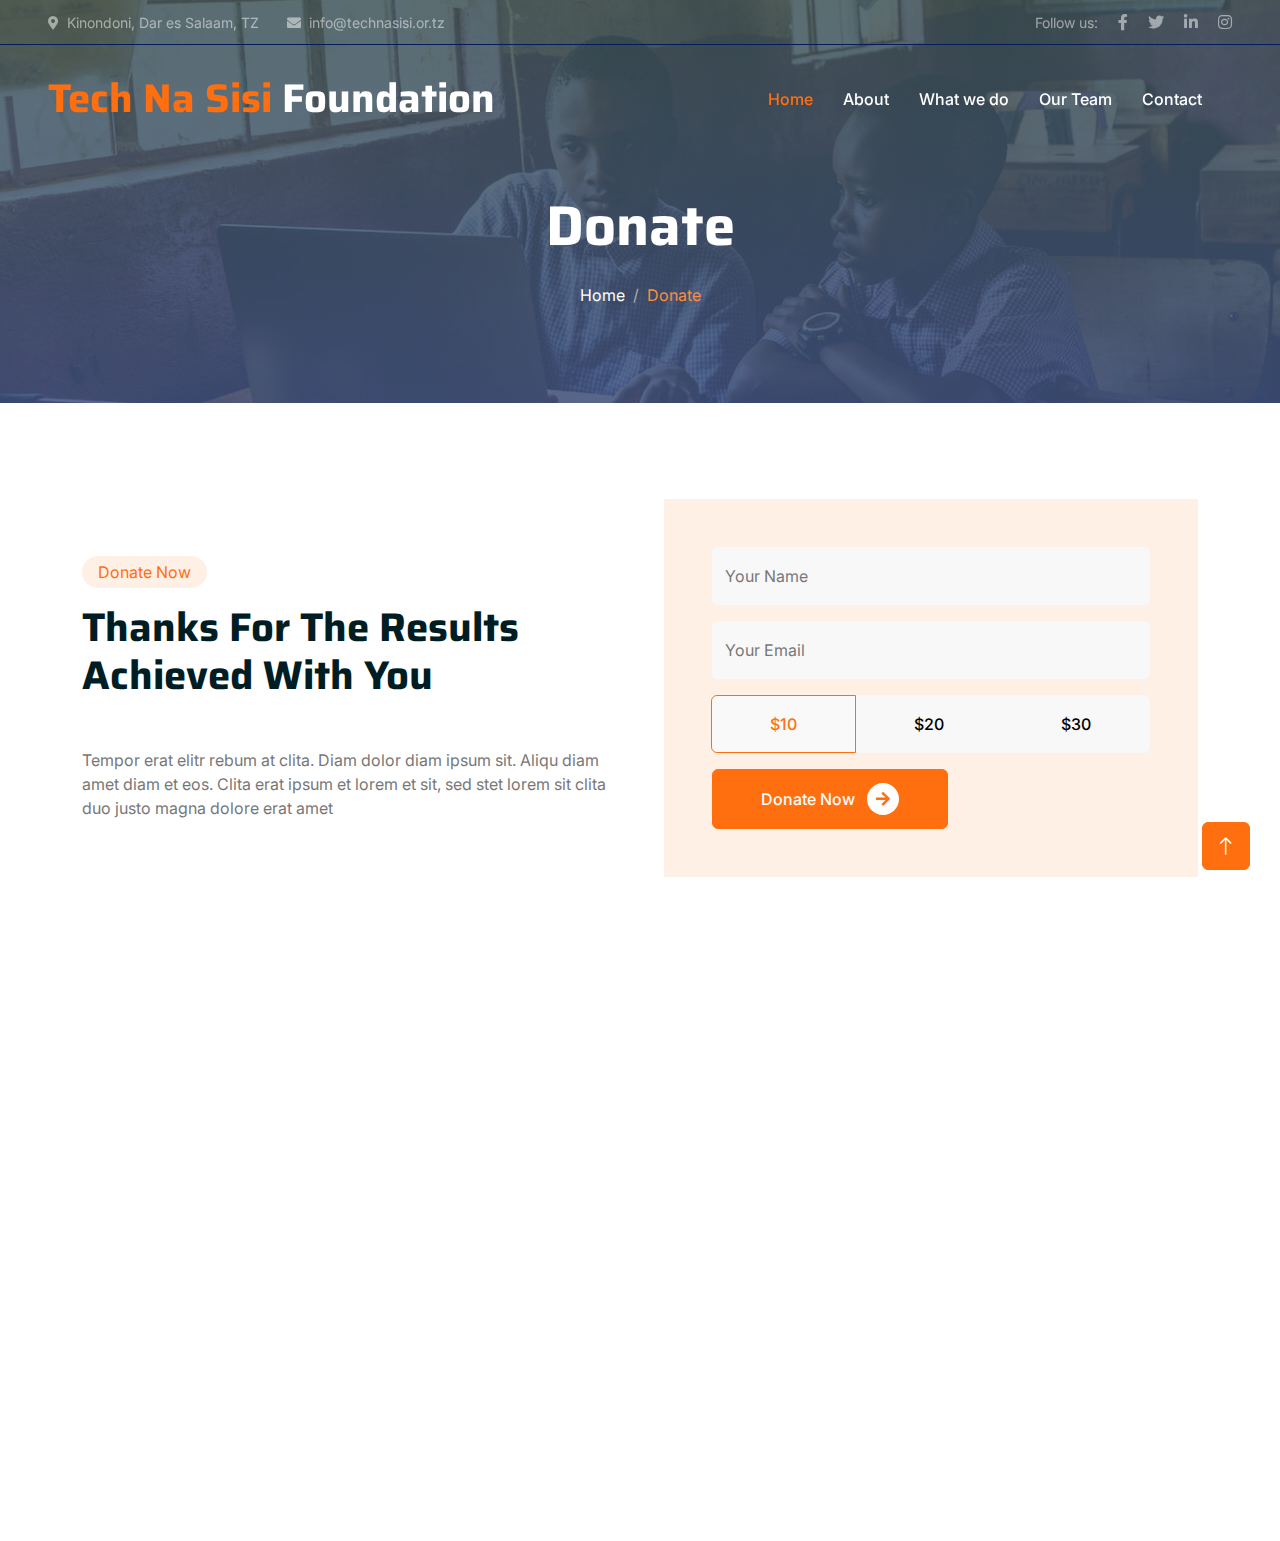
<file: !donate.html>
<!DOCTYPE html>
<html lang="en">

<head>
    <meta charset="utf-8">
    <title>Tech Na Sisi Foundation</title>
    <meta content="width=device-width, initial-scale=1.0" name="viewport">
    <meta content="" name="keywords">
    <meta content="" name="description">

    <!-- Favicon -->
    <link href="img/favicon.ico" rel="icon">

    <!-- Google Web Fonts -->
    <link rel="preconnect" href="https://fonts.googleapis.com">
    <link rel="preconnect" href="https://fonts.gstatic.com" crossorigin>
    <link href="https://fonts.googleapis.com/css2?family=Inter:wght@400;500;600&family=Saira:wght@500;600;700&display=swap" rel="stylesheet"> 

    <!-- Icon Font Stylesheet -->
    <link href="https://cdnjs.cloudflare.com/ajax/libs/font-awesome/5.10.0/css/all.min.css" rel="stylesheet">
    <link href="https://cdn.jsdelivr.net/npm/bootstrap-icons@1.4.1/font/bootstrap-icons.css" rel="stylesheet">

    <!-- Libraries Stylesheet -->
    <link href="lib/animate/animate.min.css" rel="stylesheet">
    <link href="lib/owlcarousel/assets/owl.carousel.min.css" rel="stylesheet">

    <!-- Customized Bootstrap Stylesheet -->
    <link href="css/bootstrap.min.css" rel="stylesheet">

    <!-- Template Stylesheet -->
    <link href="css/style.css" rel="stylesheet">
</head>

<body>
    <!-- Spinner Start -->
    <div id="spinner" class="show bg-white position-fixed translate-middle w-100 vh-100 top-50 start-50 d-flex align-items-center justify-content-center">
        <div class="spinner-grow text-primary" role="status"></div>
    </div>
    <!-- Spinner End -->


    <!-- Navbar Start -->
    <div class="container-fluid fixed-top px-0 wow fadeIn" data-wow-delay="0.1s">
        <div class="top-bar text-white-50 row gx-0 align-items-center d-none d-lg-flex">
            <div class="col-lg-6 px-5 text-start">
                <small><i class="fa fa-map-marker-alt me-2"></i>Kinondoni, Dar es Salaam, TZ</small>
                <small class="ms-4"><i class="fa fa-envelope me-2"></i>info@technasisi.or.tz</small>
            </div>
            <div class="col-lg-6 px-5 text-end">
                <small>Follow us:</small>
                <a class="text-white-50 ms-3" href=""><i class="fab fa-facebook-f"></i></a>
                <a class="text-white-50 ms-3" href=""><i class="fab fa-twitter"></i></a>
                <a class="text-white-50 ms-3" href=""><i class="fab fa-linkedin-in"></i></a>
                <a class="text-white-50 ms-3" href=""><i class="fab fa-instagram"></i></a>
            </div>
        </div>

        <nav class="navbar navbar-expand-lg py-lg-0 px-lg-5 wow fadeIn" data-wow-delay="0.1s">
            <div class="row d-flex">
                <div class="w-75">
                    <a href="index.html" class="navbar-brand ms-4 ms-lg-0">
                        <h1 class="fw-bold text-primary m-0">Tech Na Sisi<span class="text-white"> Foundation</span></h1>
                    </a>
                </div>
                <div class="w-25 toggle-button">
                    <div class="navbar-toggler" data-bs-toggle="collapse" data-bs-target="#navbarCollapse">
                        <a class="btn">
                            <i class="fa fa-bars navbar-toggler-icon"></i>
                        </a>
                    </div>
                </div>
            </div>
            <div class="collapse navbar-collapse" id="navbarCollapse">
                <div class="navbar-nav ms-auto p-4 p-lg-0">
                    <a href="index.html" class="nav-item nav-link active">Home</a>
                    <a href="about.html" class="nav-item nav-link">About</a>
                    <!-- <a href="causes.html" class="nav-item nav-link">Programes</a> -->
                    <a href="service.html" class="nav-item nav-link">What we do</a>
                    <!-- <a href="donate.html" class="nav-item nav-link">Donate</a> -->
                    <a href="team.html" class="nav-item nav-link">Our Team</a>
                    <!-- <a href="testimonial.html" class="nav-item nav-link">Testimonial</a> -->
                    <!-- <div class="nav-item dropdown">
                                        <a href="#" class="nav-link dropdown-toggle" data-bs-toggle="dropdown">Pages</a>
                                        <div class="dropdown-menu m-0">
                                            <a href="service.html" class="dropdown-item">What we do</a>
                                            <a href="donate.html" class="dropdown-item">Donate</a>
                                            <a href="team.html" class="dropdown-item">Our Team</a>
                                            <a href="testimonial.html" class="dropdown-item">Testimonial</a>
                                            
                                        </div>
                                    </div> -->
                    <a href="contact.html" class="nav-item nav-link">Contact</a>
                </div>
                <!--<div class="d-none d-lg-flex ms-2">
                    <a class="btn btn-outline-primary py-2 px-3" href="donate.html">
                        Donate Now
                        <div class="d-inline-flex btn-sm-square bg-white text-primary rounded-circle ms-2">
                            <i class="fa fa-arrow-right"></i>
                        </div>
                    </a>
                </div> -->
            </div>
        </nav>
    </div>
    <!-- Navbar End -->


    <!-- Page Header Start -->
    <div class="container-fluid page-header mb-5 wow fadeIn" data-wow-delay="0.1s">
        <div class="container text-center">
            <h1 class="display-4 text-white animated slideInDown mb-4">Donate</h1>
            <nav aria-label="breadcrumb animated slideInDown">
                <ol class="breadcrumb justify-content-center mb-0">
                    <li class="breadcrumb-item"><a class="text-white" href="#">Home</a></li>

                    <li class="breadcrumb-item text-primary active" aria-current="page">Donate</li>
                </ol>
            </nav>
        </div>
    </div>
    <!-- Page Header End -->


    <!-- Donate Start -->
    <div class="container-fluid py-5">
        <div class="container">
            <div class="row g-5 align-items-center">
                <div class="col-lg-6 wow fadeIn" data-wow-delay="0.1s">
                    <div class="d-inline-block rounded-pill bg-secondary text-primary py-1 px-3 mb-3">Donate Now</div>
                    <h1 class="display-6 mb-5">Thanks For The Results Achieved With You</h1>
                    <p class="mb-0">Tempor erat elitr rebum at clita. Diam dolor diam ipsum sit. Aliqu diam amet diam et eos. Clita erat ipsum et lorem et sit, sed stet lorem sit clita duo justo magna dolore erat amet</p>
                </div>
                <div class="col-lg-6 wow fadeIn" data-wow-delay="0.5s">
                    <div class="h-100 bg-secondary p-5">
                        <form>
                            <div class="row g-3">
                                <div class="col-12">
                                    <div class="form-floating">
                                        <input type="text" class="form-control bg-light border-0" id="name" placeholder="Your Name">
                                        <label for="name">Your Name</label>
                                    </div>
                                </div>
                                <div class="col-12">
                                    <div class="form-floating">
                                        <input type="email" class="form-control bg-light border-0" id="email" placeholder="Your Email">
                                        <label for="email">Your Email</label>
                                    </div>
                                </div>
                                <div class="col-12">
                                    <div class="btn-group d-flex justify-content-around">
                                        <input type="radio" class="btn-check" name="btnradio" id="btnradio1" checked>
                                        <label class="btn btn-light py-3" for="btnradio1">$10</label>

                                        <input type="radio" class="btn-check" name="btnradio" id="btnradio2">
                                        <label class="btn btn-light py-3" for="btnradio2">$20</label>

                                        <input type="radio" class="btn-check" name="btnradio" id="btnradio3">
                                        <label class="btn btn-light py-3" for="btnradio3">$30</label>
                                    </div>
                                </div>
                                <div class="col-12">
                                    <button class="btn btn-primary px-5" style="height: 60px;">
                                        Donate Now
                                        <div class="d-inline-flex btn-sm-square bg-white text-primary rounded-circle ms-2">
                                            <i class="fa fa-arrow-right"></i>
                                        </div>
                                    </button>
                                </div>
                            </div>
                        </form>
                    </div>
                </div>
            </div>
        </div>
    </div>
    <!-- Donate End -->
        

    <!-- Footer Start -->
    <div class="container-fluid text-white-50 footer mt-5 pt-5 wow fadeIn" data-wow-delay="0.1s">
        <div class="container py-5">
            <div class="row g-5">
                <div class="col-lg-3 col-md-6">
                    <h1 class="fw-bold text-primary mb-4">Tech Na Sisi<span class="text-white"> Foundation</span></h1>
                    <p>Learn more about TechNaSisi Foundation, our team, and our passion for community with technology
                        skills.
                        We are commited to creating a safe and inclusive learning environment for all.</p>
                    <div class="d-flex pt-2">
                        <a class="btn btn-square me-1" href=""><i class="fab fa-twitter"></i></a>
                        <a class="btn btn-square me-1" href=""><i class="fab fa-facebook-f"></i></a>
                        <a class="btn btn-square me-1" href=""><i class="fab fa-youtube"></i></a>
                        <a class="btn btn-square me-0" href=""><i class="fab fa-linkedin-in"></i></a>
                    </div>
                </div>
                <div class="col-lg-3 col-md-6">
                    <h5 class="text-light mb-4">Address</h5>
                    <p><i class="fa fa-map-marker-alt me-3"></i>Kinondoni, Dar es Salaam, TZ</p>
                    <p><i class="fa fa-phone-alt me-3"></i>+255 767 835 587 | +255 757 034 878</p>
                    <p><i class="fa fa-envelope me-3"></i>info@technasisi.or.tz</p>
                </div>
                <div class="col-lg-3 col-md-6">
                    <h5 class="text-light mb-4">Quick Links</h5>
                    <a class="btn btn-link" href="about.html">About Us</a>
                    <a class="btn btn-link" href="contact.html">Contact Us</a>
                    <a class="btn btn-link" href="service.html">What we do</a>
                    <a class="btn btn-link" href="">Terms & Condition</a>
                    <!-- <a class="btn btn-link" href="">Support</a> -->
                </div>
                <!-- <div class="col-lg-3 col-md-6">
                        <h5 class="text-light mb-4">Newsletter</h5>
                        <p>Dolor amet sit justo amet elitr clita ipsum elitr est.</p>
                        <div class="position-relative mx-auto" style="max-width: 400px;">
                            <input class="form-control bg-transparent w-100 py-3 ps-4 pe-5" type="text" placeholder="Your email">
                            <button type="button" class="btn btn-primary py-2 position-absolute top-0 end-0 mt-2 me-2">SignUp</button>
                        </div>
                    </div> -->
            </div>
        </div>
        <div class="container-fluid copyright">
            <div class="container">
                <div class="row">
                    <div class="col-md-6 text-center text-md-start mb-3 mb-md-0">
                        &copy; <a href="#">Tech Na Sisi</a>, All Right Reserved.
                    </div>
                    <div class="col-md-6 text-center text-md-end">
                        <!--/*** This template is free as long as you keep the footer author’s credit link/attribution link/backlink. If you'd like to use the template without the footer author’s credit link/attribution link/backlink, you can purchase the Credit Removal License from "https://htmlcodex.com/credit-removal". Thank you for your support. ***/-->
    
                    </div>
                </div>
            </div>
        </div>
    </div>
    <!-- Footer End -->


    <!-- Back to Top -->
    <a href="#" class="btn btn-lg btn-primary btn-lg-square back-to-top"><i class="bi bi-arrow-up"></i></a>


    <!-- JavaScript Libraries -->
    <script src="https://code.jquery.com/jquery-3.4.1.min.js"></script>
    <script src="https://cdn.jsdelivr.net/npm/bootstrap@5.0.0/dist/js/bootstrap.bundle.min.js"></script>
    <script src="lib/wow/wow.min.js"></script>
    <script src="lib/easing/easing.min.js"></script>
    <script src="lib/waypoints/waypoints.min.js"></script>
    <script src="lib/owlcarousel/owl.carousel.min.js"></script>
    <script src="lib/parallax/parallax.min.js"></script>

    <!-- Template Javascript -->
    <script src="js/main.js"></script>
</body>

</html>
</file>
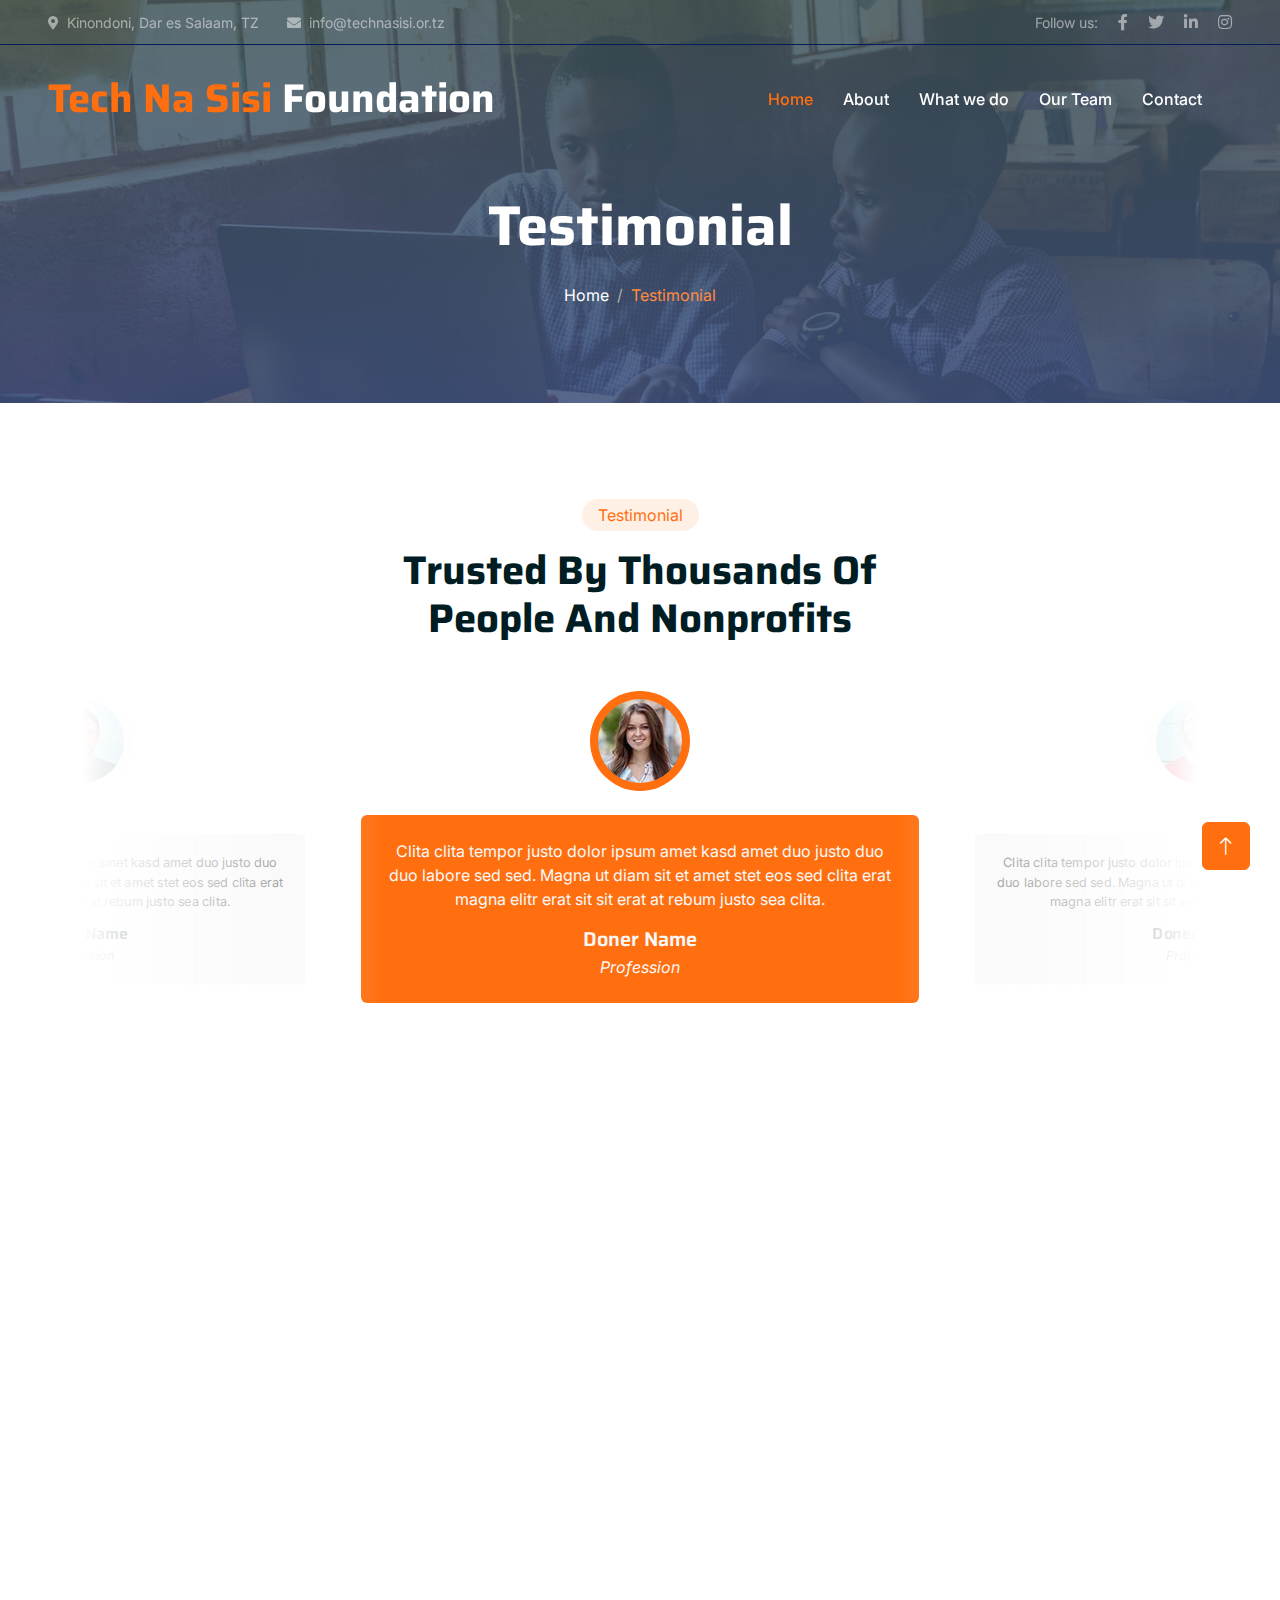
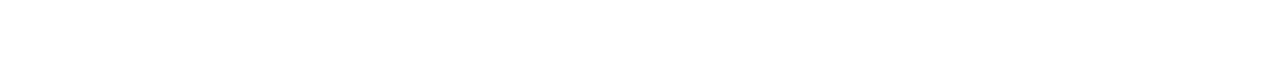
<file: !testimonial.html>
<!DOCTYPE html>
<html lang="en">

<head>
    <meta charset="utf-8">
    <title>Tech Na Sisi Foundation</title>
    <meta content="width=device-width, initial-scale=1.0" name="viewport">
    <meta content="" name="keywords">
    <meta content="" name="description">

    <!-- Favicon -->
    <link href="img/favicon.ico" rel="icon">

    <!-- Google Web Fonts -->
    <link rel="preconnect" href="https://fonts.googleapis.com">
    <link rel="preconnect" href="https://fonts.gstatic.com" crossorigin>
    <link href="https://fonts.googleapis.com/css2?family=Inter:wght@400;500;600&family=Saira:wght@500;600;700&display=swap" rel="stylesheet"> 

    <!-- Icon Font Stylesheet -->
    <link href="https://cdnjs.cloudflare.com/ajax/libs/font-awesome/5.10.0/css/all.min.css" rel="stylesheet">
    <link href="https://cdn.jsdelivr.net/npm/bootstrap-icons@1.4.1/font/bootstrap-icons.css" rel="stylesheet">

    <!-- Libraries Stylesheet -->
    <link href="lib/animate/animate.min.css" rel="stylesheet">
    <link href="lib/owlcarousel/assets/owl.carousel.min.css" rel="stylesheet">

    <!-- Customized Bootstrap Stylesheet -->
    <link href="css/bootstrap.min.css" rel="stylesheet">

    <!-- Template Stylesheet -->
    <link href="css/style.css" rel="stylesheet">
</head>

<body>
    <!-- Spinner Start -->
    <div id="spinner" class="show bg-white position-fixed translate-middle w-100 vh-100 top-50 start-50 d-flex align-items-center justify-content-center">
        <div class="spinner-grow text-primary" role="status"></div>
    </div>
    <!-- Spinner End -->


    <!-- Navbar Start -->
    <div class="container-fluid fixed-top px-0 wow fadeIn" data-wow-delay="0.1s">
        <div class="top-bar text-white-50 row gx-0 align-items-center d-none d-lg-flex">
            <div class="col-lg-6 px-5 text-start">
                <small><i class="fa fa-map-marker-alt me-2"></i>Kinondoni, Dar es Salaam, TZ</small>
                <small class="ms-4"><i class="fa fa-envelope me-2"></i>info@technasisi.or.tz</small>
            </div>
            <div class="col-lg-6 px-5 text-end">
                <small>Follow us:</small>
                <a class="text-white-50 ms-3" href=""><i class="fab fa-facebook-f"></i></a>
                <a class="text-white-50 ms-3" href=""><i class="fab fa-twitter"></i></a>
                <a class="text-white-50 ms-3" href=""><i class="fab fa-linkedin-in"></i></a>
                <a class="text-white-50 ms-3" href=""><i class="fab fa-instagram"></i></a>
            </div>
        </div>

        <nav class="navbar navbar-expand-lg py-lg-0 px-lg-5 wow fadeIn" data-wow-delay="0.1s">
            <div class="row d-flex">
                <div class="w-75">
                    <a href="index.html" class="navbar-brand ms-4 ms-lg-0">
                        <h1 class="fw-bold text-primary m-0">Tech Na Sisi<span class="text-white"> Foundation</span></h1>
                    </a>
                </div>
                <div class="w-25 toggle-button">
                    <div class="navbar-toggler" data-bs-toggle="collapse" data-bs-target="#navbarCollapse">
                        <a class="btn">
                            <i class="fa fa-bars navbar-toggler-icon"></i>
                        </a>
                    </div>
                </div>
            </div>
            <div class="collapse navbar-collapse" id="navbarCollapse">
                <div class="navbar-nav ms-auto p-4 p-lg-0">
                    <a href="index.html" class="nav-item nav-link active">Home</a>
                    <a href="about.html" class="nav-item nav-link">About</a>
                    <!-- <a href="causes.html" class="nav-item nav-link">Programes</a> -->
                    <a href="service.html" class="nav-item nav-link">What we do</a>
                    <!-- <a href="donate.html" class="nav-item nav-link">Donate</a> -->
                    <a href="team.html" class="nav-item nav-link">Our Team</a>
                    <!-- <a href="testimonial.html" class="nav-item nav-link">Testimonial</a> -->
                    <!-- <div class="nav-item dropdown">
                                <a href="#" class="nav-link dropdown-toggle" data-bs-toggle="dropdown">Pages</a>
                                <div class="dropdown-menu m-0">
                                    <a href="service.html" class="dropdown-item">What we do</a>
                                    <a href="donate.html" class="dropdown-item">Donate</a>
                                    <a href="team.html" class="dropdown-item">Our Team</a>
                                    <a href="testimonial.html" class="dropdown-item">Testimonial</a>
                                    
                                </div>
                            </div> -->
                    <a href="contact.html" class="nav-item nav-link">Contact</a>
                </div>
                <!--<div class="d-none d-lg-flex ms-2">
                    <a class="btn btn-outline-primary py-2 px-3" href="donate.html">
                        Donate Now
                        <div class="d-inline-flex btn-sm-square bg-white text-primary rounded-circle ms-2">
                            <i class="fa fa-arrow-right"></i>
                        </div>
                    </a>
                </div> -->
            </div>
        </nav>
    </div>
    <!-- Navbar End -->


    <!-- Page Header Start -->
    <div class="container-fluid page-header mb-5 wow fadeIn" data-wow-delay="0.1s">
        <div class="container text-center">
            <h1 class="display-4 text-white animated slideInDown mb-4">Testimonial</h1>
            <nav aria-label="breadcrumb animated slideInDown">
                <ol class="breadcrumb justify-content-center mb-0">
                    <li class="breadcrumb-item"><a class="text-white" href="#">Home</a></li>
                    <li class="breadcrumb-item text-primary active" aria-current="page">Testimonial</li>
                </ol>
            </nav>
        </div>
    </div>
    <!-- Page Header End -->


    <!-- Testimonial Start -->
    <div class="container-xxl py-5">
        <div class="container">
            <div class="text-center mx-auto mb-5 wow fadeInUp" data-wow-delay="0.1s" style="max-width: 500px;">
                <div class="d-inline-block rounded-pill bg-secondary text-primary py-1 px-3 mb-3">Testimonial</div>
                <h1 class="display-6 mb-5">Trusted By Thousands Of People And Nonprofits</h1>
            </div>
            <div class="owl-carousel testimonial-carousel wow fadeInUp" data-wow-delay="0.1s">
                <div class="testimonial-item text-center">
                    <img class="img-fluid bg-light rounded-circle p-2 mx-auto mb-4" src="img/testimonial-1.jpg" style="width: 100px; height: 100px;">
                    <div class="testimonial-text rounded text-center p-4">
                        <p>Clita clita tempor justo dolor ipsum amet kasd amet duo justo duo duo labore sed sed. Magna ut diam sit et amet stet eos sed clita erat magna elitr erat sit sit erat at rebum justo sea clita.</p>
                        <h5 class="mb-1">Doner Name</h5>
                        <span class="fst-italic">Profession</span>
                    </div>
                </div>
                <div class="testimonial-item text-center">
                    <img class="img-fluid bg-light rounded-circle p-2 mx-auto mb-4" src="img/testimonial-2.jpg" style="width: 100px; height: 100px;">
                    <div class="testimonial-text rounded text-center p-4">
                        <p>Clita clita tempor justo dolor ipsum amet kasd amet duo justo duo duo labore sed sed. Magna ut diam sit et amet stet eos sed clita erat magna elitr erat sit sit erat at rebum justo sea clita.</p>
                        <h5 class="mb-1">Doner Name</h5>
                        <span class="fst-italic">Profession</span>
                    </div>
                </div>
                <div class="testimonial-item text-center">
                    <img class="img-fluid bg-light rounded-circle p-2 mx-auto mb-4" src="img/testimonial-3.jpg" style="width: 100px; height: 100px;">
                    <div class="testimonial-text rounded text-center p-4">
                        <p>Clita clita tempor justo dolor ipsum amet kasd amet duo justo duo duo labore sed sed. Magna ut diam sit et amet stet eos sed clita erat magna elitr erat sit sit erat at rebum justo sea clita.</p>
                        <h5 class="mb-1">Doner Name</h5>
                        <span class="fst-italic">Profession</span>
                    </div>
                </div>
            </div>
        </div>
    </div>
    <!-- Testimonial End -->
        

    <!-- Footer Start -->
    <div class="container-fluid text-white-50 footer mt-5 pt-5 wow fadeIn" data-wow-delay="0.1s">
        <div class="container py-5">
            <div class="row g-5">
                <div class="col-lg-3 col-md-6">
                    <h1 class="fw-bold text-primary mb-4">Tech Na Sisi<span class="text-white"> Foundation</span></h1>
                    <p>Learn more about TechNaSisi Foundation, our team, and our passion for community with technology
                        skills.
                        We are commited to creating a safe and inclusive learning environment for all.</p>
                    <div class="d-flex pt-2">
                        <a class="btn btn-square me-1" href=""><i class="fab fa-twitter"></i></a>
                        <a class="btn btn-square me-1" href=""><i class="fab fa-facebook-f"></i></a>
                        <a class="btn btn-square me-1" href=""><i class="fab fa-youtube"></i></a>
                        <a class="btn btn-square me-0" href=""><i class="fab fa-linkedin-in"></i></a>
                    </div>
                </div>
                <div class="col-lg-3 col-md-6">
                    <h5 class="text-light mb-4">Address</h5>
                    <p><i class="fa fa-map-marker-alt me-3"></i>Kinondoni, Dar es Salaam, TZ</p>
                    <p><i class="fa fa-phone-alt me-3"></i>+255 767 835 587 | +255 757 034 878</p>
                    <p><i class="fa fa-envelope me-3"></i>info@technasisi.or.tz</p>
                </div>
                <div class="col-lg-3 col-md-6">
                    <h5 class="text-light mb-4">Quick Links</h5>
                    <a class="btn btn-link" href="about.html">About Us</a>
                    <a class="btn btn-link" href="contact.html">Contact Us</a>
                    <a class="btn btn-link" href="service.html">What we do</a>
                    <a class="btn btn-link" href="">Terms & Condition</a>
                    <!-- <a class="btn btn-link" href="">Support</a> -->
                </div>
                <!-- <div class="col-lg-3 col-md-6">
                        <h5 class="text-light mb-4">Newsletter</h5>
                        <p>Dolor amet sit justo amet elitr clita ipsum elitr est.</p>
                        <div class="position-relative mx-auto" style="max-width: 400px;">
                            <input class="form-control bg-transparent w-100 py-3 ps-4 pe-5" type="text" placeholder="Your email">
                            <button type="button" class="btn btn-primary py-2 position-absolute top-0 end-0 mt-2 me-2">SignUp</button>
                        </div>
                    </div> -->
            </div>
        </div>
        <div class="container-fluid copyright">
            <div class="container">
                <div class="row">
                    <div class="col-md-6 text-center text-md-start mb-3 mb-md-0">
                        &copy; <a href="#">Tech Na Sisi</a>, All Right Reserved.
                    </div>
                    <div class="col-md-6 text-center text-md-end">
                        <!--/*** This template is free as long as you keep the footer author’s credit link/attribution link/backlink. If you'd like to use the template without the footer author’s credit link/attribution link/backlink, you can purchase the Credit Removal License from "https://htmlcodex.com/credit-removal". Thank you for your support. ***/-->
    
                    </div>
                </div>
            </div>
        </div>
    </div>
    <!-- Footer End -->


    <!-- Back to Top -->
    <a href="#" class="btn btn-lg btn-primary btn-lg-square back-to-top"><i class="bi bi-arrow-up"></i></a>


    <!-- JavaScript Libraries -->
    <script src="https://code.jquery.com/jquery-3.4.1.min.js"></script>
    <script src="https://cdn.jsdelivr.net/npm/bootstrap@5.0.0/dist/js/bootstrap.bundle.min.js"></script>
    <script src="lib/wow/wow.min.js"></script>
    <script src="lib/easing/easing.min.js"></script>
    <script src="lib/waypoints/waypoints.min.js"></script>
    <script src="lib/owlcarousel/owl.carousel.min.js"></script>
    <script src="lib/parallax/parallax.min.js"></script>

    <!-- Template Javascript -->
    <script src="js/main.js"></script>
</body>

</html>
</file>
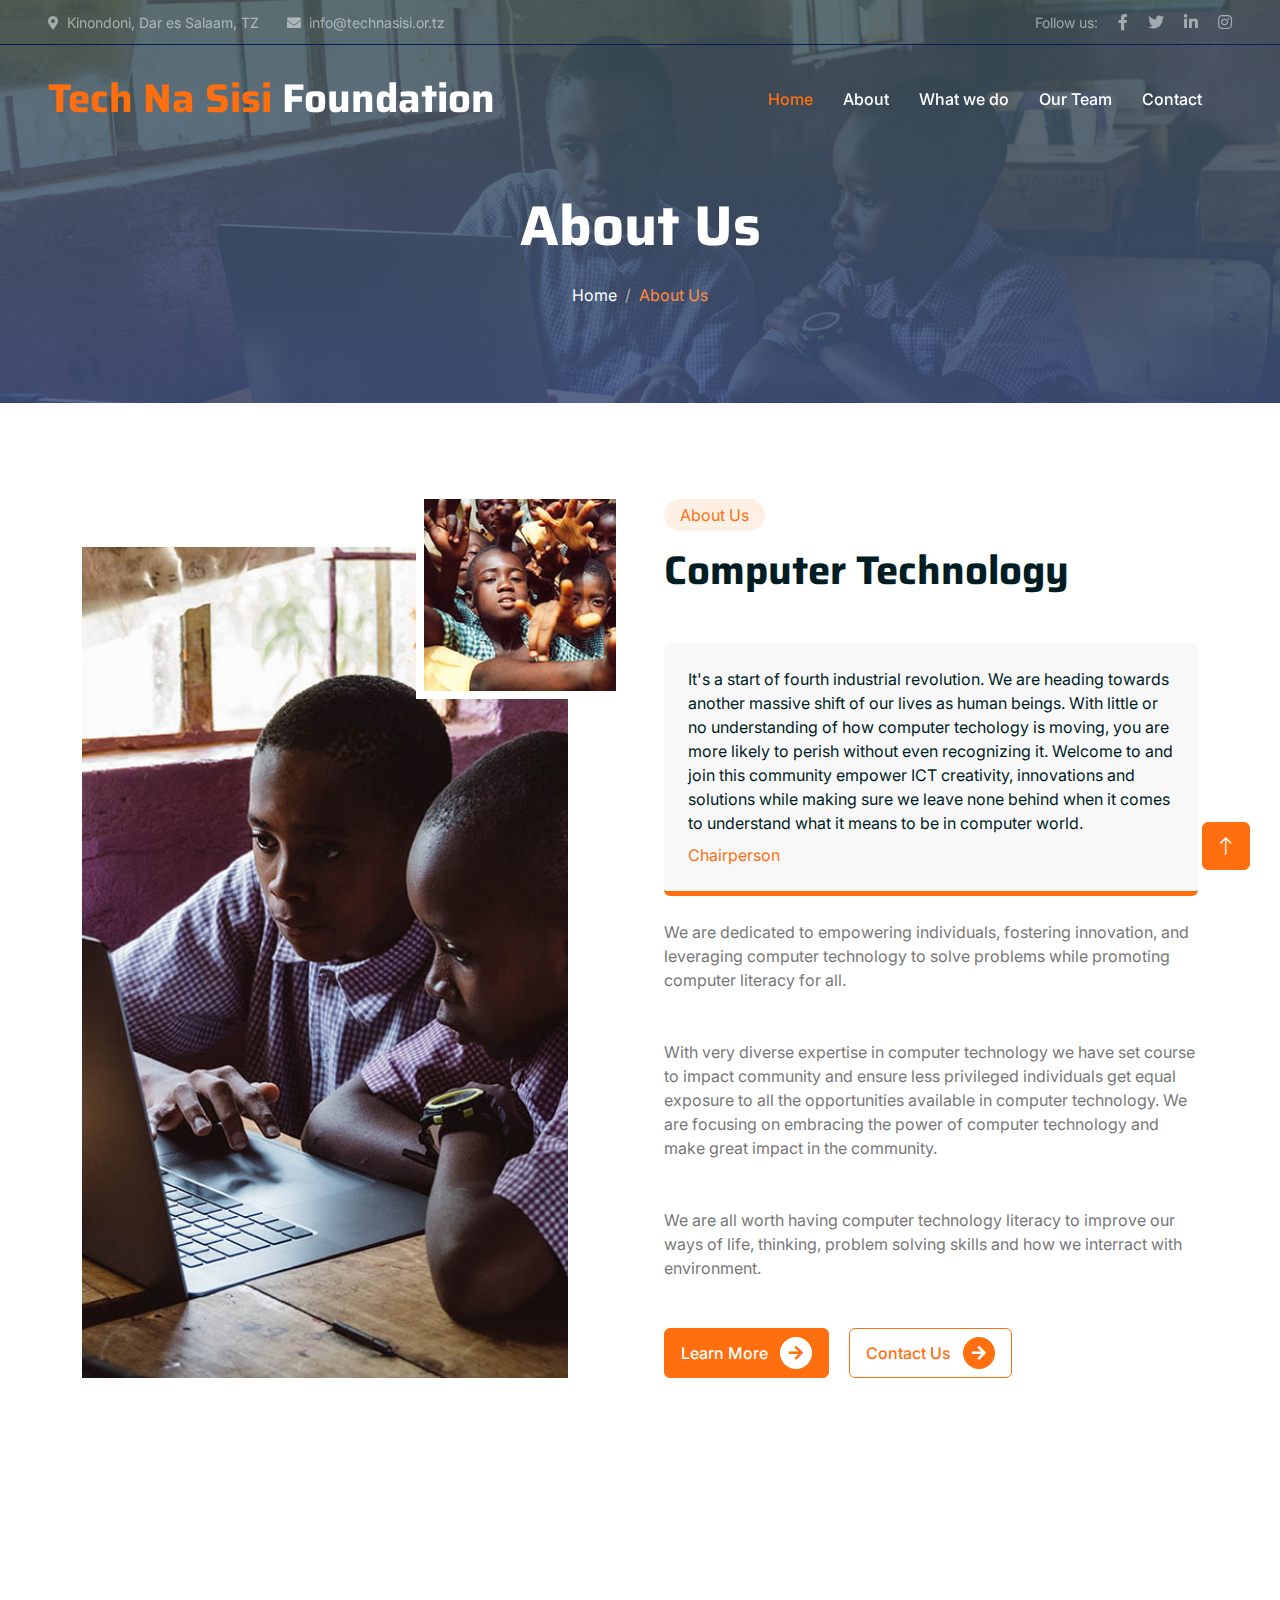
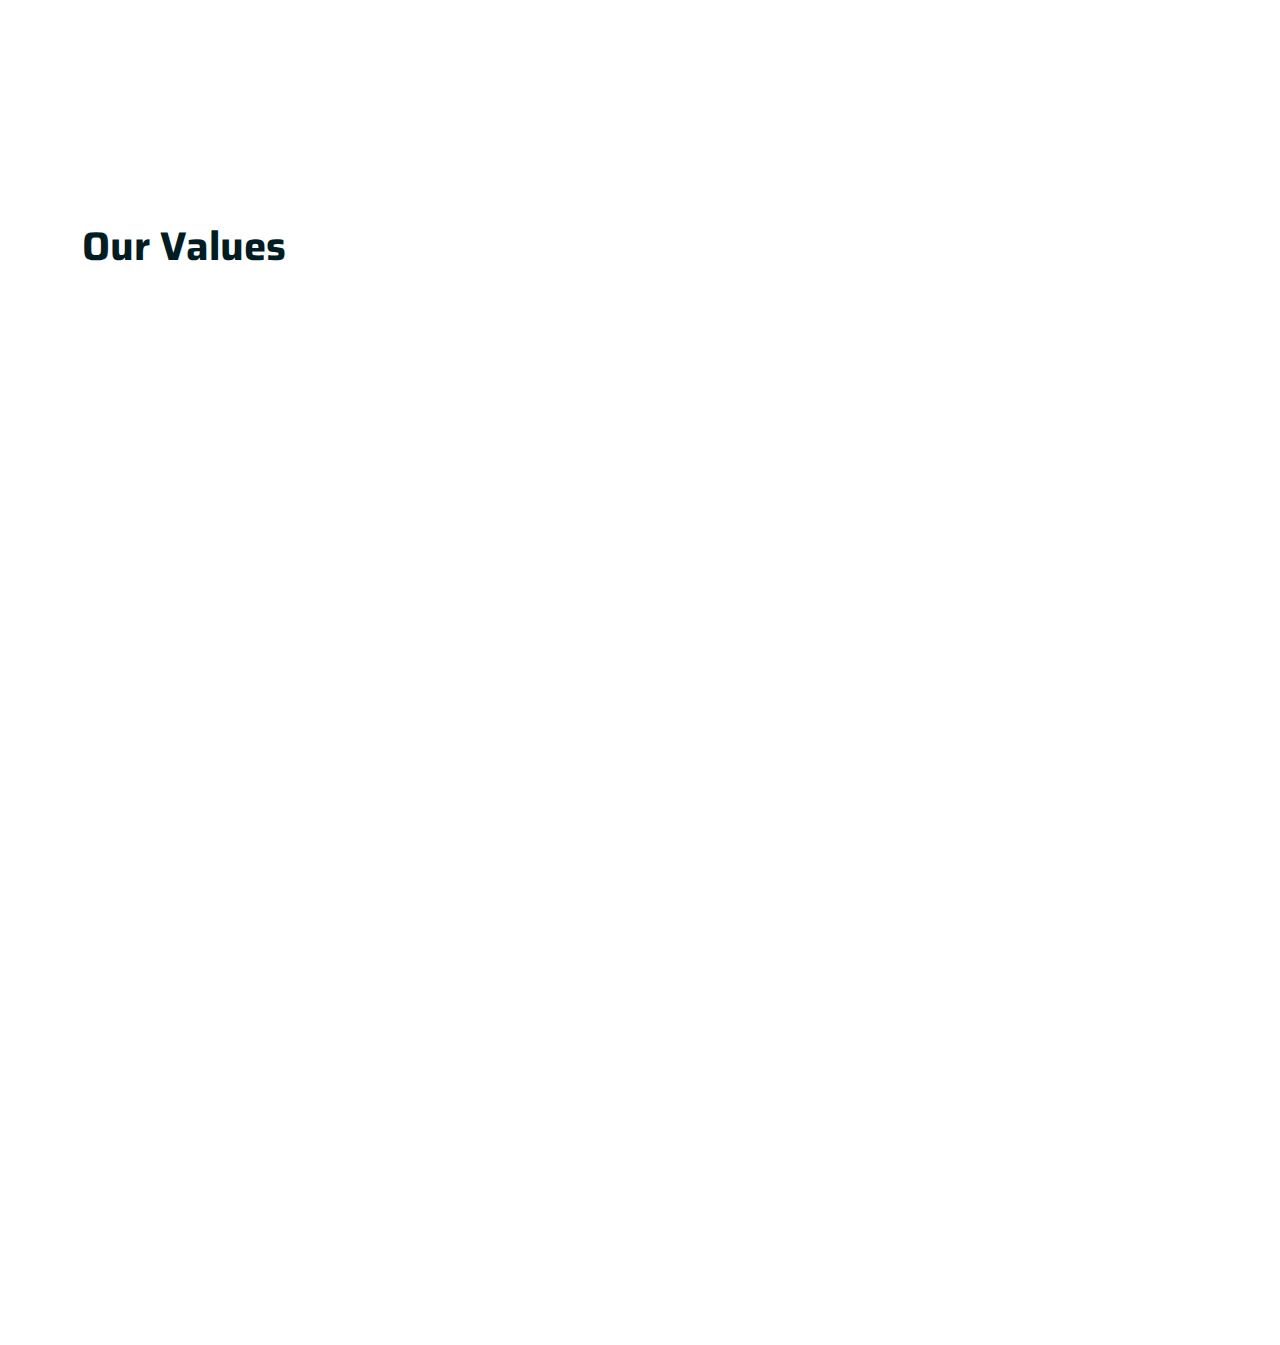
<file: about.html>
<!DOCTYPE html>
<html lang="en">

<head>
    <meta charset="utf-8">
    <title>Tech Na Sisi Foundation</title>
    <meta content="width=device-width, initial-scale=1.0" name="viewport">
    <meta content="" name="keywords">
    <meta content="" name="description">

    <!-- Favicon -->
    <link href="img/favicon.ico" rel="icon">

    <!-- Google Web Fonts -->
    <link rel="preconnect" href="https://fonts.googleapis.com">
    <link rel="preconnect" href="https://fonts.gstatic.com" crossorigin>
    <link href="https://fonts.googleapis.com/css2?family=Inter:wght@400;500;600&family=Saira:wght@500;600;700&display=swap" rel="stylesheet"> 

    <!-- Icon Font Stylesheet -->
    <link href="https://cdnjs.cloudflare.com/ajax/libs/font-awesome/5.10.0/css/all.min.css" rel="stylesheet">
    <link href="https://cdn.jsdelivr.net/npm/bootstrap-icons@1.4.1/font/bootstrap-icons.css" rel="stylesheet">

    <!-- Libraries Stylesheet -->
    <link href="lib/animate/animate.min.css" rel="stylesheet">
    <link href="lib/owlcarousel/assets/owl.carousel.min.css" rel="stylesheet">

    <!-- Customized Bootstrap Stylesheet -->
    <link href="css/bootstrap.min.css" rel="stylesheet">

    <!-- Template Stylesheet -->
    <link href="css/style.css" rel="stylesheet">
</head>

<body>
    <!-- Spinner Start -->
    <div id="spinner" class="show bg-white position-fixed translate-middle w-100 vh-100 top-50 start-50 d-flex align-items-center justify-content-center">
        <div class="spinner-grow text-primary" role="status"></div>
    </div>
    <!-- Spinner End -->


    <!-- Navbar Start -->
    <div class="container-fluid fixed-top px-0 wow fadeIn" data-wow-delay="0.1s">
        <div class="top-bar text-white-50 row gx-0 align-items-center d-none d-lg-flex">
            <div class="col-lg-6 px-5 text-start">
                <small><i class="fa fa-map-marker-alt me-2"></i>Kinondoni, Dar es Salaam, TZ</small>
                <small class="ms-4"><i class="fa fa-envelope me-2"></i>info@technasisi.or.tz</small>
            </div>
            <div class="col-lg-6 px-5 text-end">
                <small>Follow us:</small>
                <a class="text-white-50 ms-3" href=""><i class="fab fa-facebook-f"></i></a>
                <a class="text-white-50 ms-3" href=""><i class="fab fa-twitter"></i></a>
                <a class="text-white-50 ms-3" href=""><i class="fab fa-linkedin-in"></i></a>
                <a class="text-white-50 ms-3" href=""><i class="fab fa-instagram"></i></a>
            </div>
        </div>

        <nav class="navbar navbar-expand-lg py-lg-0 px-lg-5 wow fadeIn" data-wow-delay="0.1s">
            <div class="row d-flex">
                <div class="w-75">
                    <a href="index.html" class="navbar-brand ms-4 ms-lg-0">
                        <h1 class="fw-bold text-primary m-0">Tech Na Sisi<span class="text-white"> Foundation</span></h1>
                    </a>
                </div>
                <div class="w-25 toggle-button">
                    <div class="navbar-toggler" data-bs-toggle="collapse" data-bs-target="#navbarCollapse">
                        <a class="btn">
                            <i class="fa fa-bars navbar-toggler-icon"></i>
                        </a>
                    </div>
                </div>
            </div>
            <div class="collapse navbar-collapse" id="navbarCollapse">
                <div class="navbar-nav ms-auto p-4 p-lg-0">
                    <a href="index.html" class="nav-item nav-link active">Home</a>
                    <a href="about.html" class="nav-item nav-link">About</a>
                    <!-- <a href="causes.html" class="nav-item nav-link">Programes</a> -->
                    <a href="service.html" class="nav-item nav-link">What we do</a>
                    <!-- <a href="donate.html" class="nav-item nav-link">Donate</a> -->
                    <a href="team.html" class="nav-item nav-link">Our Team</a>
                    <!-- <a href="testimonial.html" class="nav-item nav-link">Testimonial</a> -->
                    <!-- <div class="nav-item dropdown">
                                        <a href="#" class="nav-link dropdown-toggle" data-bs-toggle="dropdown">Pages</a>
                                        <div class="dropdown-menu m-0">
                                            <a href="service.html" class="dropdown-item">What we do</a>
                                            <a href="donate.html" class="dropdown-item">Donate</a>
                                            <a href="team.html" class="dropdown-item">Our Team</a>
                                            <a href="testimonial.html" class="dropdown-item">Testimonial</a>
                                            
                                        </div>
                                    </div> -->
                    <a href="contact.html" class="nav-item nav-link">Contact</a>
                </div>
                <!--<div class="d-none d-lg-flex ms-2">
                            <a class="btn btn-outline-primary py-2 px-3" href="donate.html">
                                Donate Now
                                <div class="d-inline-flex btn-sm-square bg-white text-primary rounded-circle ms-2">
                                    <i class="fa fa-arrow-right"></i>
                                </div>
                            </a>
                        </div> -->
            </div>
        </nav>
    </div>
    <!-- Navbar End -->


    <!-- Page Header Start -->
    <div class="container-fluid page-header mb-5 wow fadeIn" data-wow-delay="0.1s">
        <div class="container text-center">
            <h1 class="display-4 text-white animated slideInDown mb-4">About Us</h1>
            <nav aria-label="breadcrumb animated slideInDown">
                <ol class="breadcrumb justify-content-center mb-0">
                    <li class="breadcrumb-item"><a class="text-white" href="#">Home</a></li>

                    <li class="breadcrumb-item text-primary active" aria-current="page">About Us</li>
                </ol>
            </nav>
        </div>
    </div>
    <!-- Page Header End -->


    <!-- About Start -->
    <div class="container-xxl py-5">
        <div class="container">
            <div class="row g-5">
                <div class="col-lg-6 wow fadeInUp" data-wow-delay="0.1s">
                    <div class="position-relative overflow-hidden h-100" style="min-height: 400px;">
                        <img class="position-absolute w-100 h-100 pt-5 pe-5" src="img/about-1.jpg" alt="" style="object-fit: cover;">
                        <img class="position-absolute top-0 end-0 bg-white ps-2 pb-2" src="img/about-2.jpg" alt="" style="width: 200px; height: 200px;">
                    </div>
                </div>
                <div class="col-lg-6 wow fadeInUp" data-wow-delay="0.5s">
                    <div class="h-100">
                        <div class="d-inline-block rounded-pill bg-secondary text-primary py-1 px-3 mb-3">About Us</div>
                        <h1 class="display-6 mb-5">Computer Technology</h1>
                        <div class="bg-light border-bottom border-5 border-primary rounded p-4 mb-4">
                            <p class="text-dark mb-2">It's a start of fourth industrial revolution. We are heading towards another massive shift of our lives as human beings. With little or no understanding of how computer techology is moving, you are more likely to perish without even recognizing it. Welcome to and join this community empower ICT creativity, innovations and solutions while making sure we leave none behind when it comes to understand what it means to be in computer world.</p>
                            <span class="text-primary">Chairperson</span>
                        </div>
                        <p class="mb-5">We are dedicated to empowering individuals, fostering innovation, and leveraging computer technology to solve problems while promoting computer literacy for all.</p>

                        <p class="mb-5">With very diverse expertise in computer technology we have set course to impact community and ensure less privileged individuals get equal exposure to all the opportunities available in computer technology. We are focusing on embracing the power of computer technology and make great impact in the community. </p>

                        <p class="mb-5">We are all worth having computer technology literacy to improve our ways of life, thinking, problem solving skills and how we interract with environment. </p>
                        <a class="btn btn-primary py-2 px-3 me-3" href="service.html">
                            Learn More
                            <div class="d-inline-flex btn-sm-square bg-white text-primary rounded-circle ms-2">
                                <i class="fa fa-arrow-right"></i>
                            </div>
                        </a>
                        <a class="btn btn-outline-primary py-2 px-3" href="">
                            Contact Us
                            <div class="d-inline-flex btn-sm-square bg-primary text-white rounded-circle ms-2">
                                <i class="fa fa-arrow-right"></i>
                            </div>
                        </a>
                    </div>
                </div>
            </div>
        </div>
    </div>
    <!-- About End -->

    <!-- Vision & Mission -->
    <div class="container-xxl py-5">
        <div class="container">
            <div class="row g-5">
                <div class="col-lg-6 wow fadeInUp" data-wow-delay="0.1s">
                    <div class="h-100">
                        <div class="bg-light border-bottom border-5 border-primary rounded p-4 mb-4">
                            <h1 class="display-6 mb-5">Vision</h1>
                            <p class="text-dark mb-2">To bridge the digital divide by providing access to technology and education for underprivileged individuals and
                            communities and to empower their digital innovations and solutions.</p>
                        </div>
                    </div>
                </div>
                <div class="col-lg-6 wow fadeInUp" data-wow-delay="0.1s">
                    <div class="h-100">
                        <div class="bg-light border-bottom border-5 border-primary rounded p-4 mb-4">
                            <h1 class="display-6 mb-5">Mission</h1>
                            <p class="text-dark mb-2">To empower communities and individuals through access to technology and education, fostering a digital society that
                            promotes inclusivity, innovation and sustainable development.</p>
                        </div>
                    </div>
                </div>
            </div>
        </div>
    </div>
    <!-- Vision & Mission End -->

    <!-- Core Values -->
        <div class="container-xxl py-5">
            <div class="container">
                <div class="row g-5">
                    <h1 class="display-6 mb-5">Our Values</h1>
                    <div class="col-lg-3 col-md-6 wow fadeInUp" data-wow-delay="0.5s">
                        <div class="service-item bg-white text-center h-100 p-4 p-xl-5">
                            <img class="img-fluid mb-4" src="img/team_work.svg" alt="">
                            <h4 class="mb-3">Team Work</h4>
                        </div>
                    </div>
                    <div class="col-lg-3 col-md-6 wow fadeInUp" data-wow-delay="0.5s">
                        <div class="service-item bg-white text-center h-100 p-4 p-xl-5">
                            <img class="img-fluid mb-4" src="img/reliable.svg" alt="">
                            <h4 class="mb-3">Reliability</h4>
                        </div>
                    </div>
                    <div class="col-lg-3 col-md-6 wow fadeInUp" data-wow-delay="0.5s">
                        <div class="service-item bg-white text-center h-100 p-4 p-xl-5">
                            <img class="img-fluid mb-4" src="img/responsible.svg" alt="">
                            <h4 class="mb-3">Responsibility</h4>
                        </div>
                    </div>
                    <div class="col-lg-3 col-md-6 wow fadeInUp" data-wow-delay="0.5s">
                        <div class="service-item bg-white text-center h-100 p-4 p-xl-5">
                            <img class="img-fluid mb-4" src="img/accountable.svg" alt="">
                            <h4 class="mb-3">Accountability</h4>
                        </div>
                    </div>
                </div>
            </div>
        </div>
    <!-- Core Values End -->


    <!-- Footer Start -->
    <div class="container-fluid text-white-50 footer mt-5 pt-5 wow fadeIn" data-wow-delay="0.1s">
        <div class="container py-5">
            <div class="row g-5">
                <div class="col-lg-3 col-md-6">
                    <h1 class="fw-bold text-primary mb-4">Tech Na Sisi<span class="text-white"> Foundation</span></h1>
                    <p>Learn more about TechNaSisi Foundation, our team, and our passion for community with technology
                        skills.
                        We are commited to creating a safe and inclusive learning environment for all.</p>
                    <div class="d-flex pt-2">
                        <a class="btn btn-square me-1" href=""><i class="fab fa-twitter"></i></a>
                        <a class="btn btn-square me-1" href=""><i class="fab fa-facebook-f"></i></a>
                        <a class="btn btn-square me-1" href=""><i class="fab fa-youtube"></i></a>
                        <a class="btn btn-square me-0" href=""><i class="fab fa-linkedin-in"></i></a>
                    </div>
                </div>
                <div class="col-lg-3 col-md-6">
                    <h5 class="text-light mb-4">Address</h5>
                    <p><i class="fa fa-map-marker-alt me-3"></i>Kinondoni, Dar es Salaam, TZ</p>
                    <p><i class="fa fa-phone-alt me-3"></i>+255 767 835 587 | +255 757 034 878</p>
                    <p><i class="fa fa-envelope me-3"></i>info@technasisi.or.tz</p>
                </div>
                <div class="col-lg-3 col-md-6">
                    <h5 class="text-light mb-4">Quick Links</h5>
                    <a class="btn btn-link" href="about.html">About Us</a>
                    <a class="btn btn-link" href="contact.html">Contact Us</a>
                    <a class="btn btn-link" href="service.html">What we do</a>
                    <a class="btn btn-link" href="">Terms & Condition</a>
                    <!-- <a class="btn btn-link" href="">Support</a> -->
                </div>
                <!-- <div class="col-lg-3 col-md-6">
                        <h5 class="text-light mb-4">Newsletter</h5>
                        <p>Dolor amet sit justo amet elitr clita ipsum elitr est.</p>
                        <div class="position-relative mx-auto" style="max-width: 400px;">
                            <input class="form-control bg-transparent w-100 py-3 ps-4 pe-5" type="text" placeholder="Your email">
                            <button type="button" class="btn btn-primary py-2 position-absolute top-0 end-0 mt-2 me-2">SignUp</button>
                        </div>
                    </div> -->
            </div>
        </div>
        <div class="container-fluid copyright">
            <div class="container">
                <div class="row">
                    <div class="col-md-6 text-center text-md-start mb-3 mb-md-0">
                        &copy; <a href="#">Tech Na Sisi</a>, All Right Reserved.
                    </div>
                    <div class="col-md-6 text-center text-md-end">
                        <!--/*** This template is free as long as you keep the footer author’s credit link/attribution link/backlink. If you'd like to use the template without the footer author’s credit link/attribution link/backlink, you can purchase the Credit Removal License from "https://htmlcodex.com/credit-removal". Thank you for your support. ***/-->
    
                    </div>
                </div>
            </div>
        </div>
    </div>
    <!-- Footer End -->


    <!-- Back to Top -->
    <a href="#" class="btn btn-lg btn-primary btn-lg-square back-to-top"><i class="bi bi-arrow-up"></i></a>


    <!-- JavaScript Libraries -->
    <script src="https://code.jquery.com/jquery-3.4.1.min.js"></script>
    <script src="https://cdn.jsdelivr.net/npm/bootstrap@5.0.0/dist/js/bootstrap.bundle.min.js"></script>
    <script src="lib/wow/wow.min.js"></script>
    <script src="lib/easing/easing.min.js"></script>
    <script src="lib/waypoints/waypoints.min.js"></script>
    <script src="lib/owlcarousel/owl.carousel.min.js"></script>
    <script src="lib/parallax/parallax.min.js"></script>

    <!-- Template Javascript -->
    <script src="js/main.js"></script>
</body>

</html>
</file>
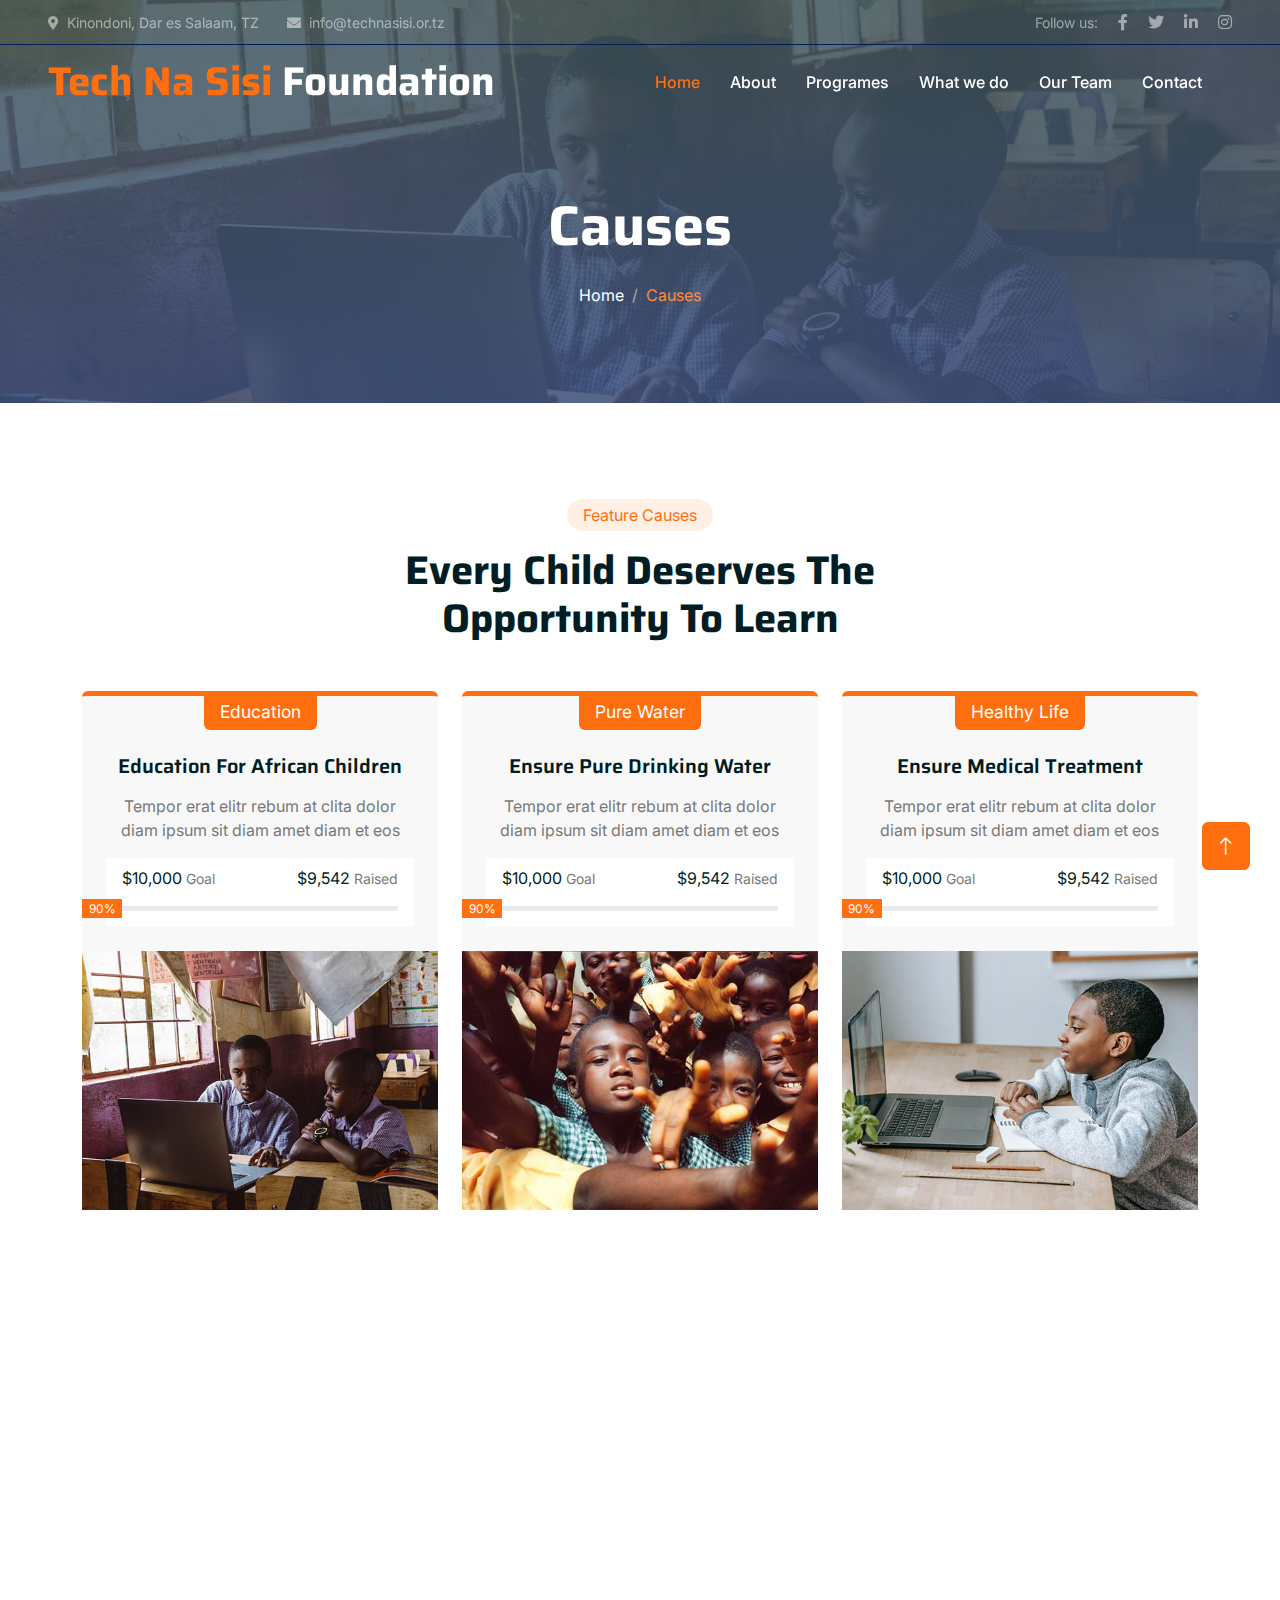
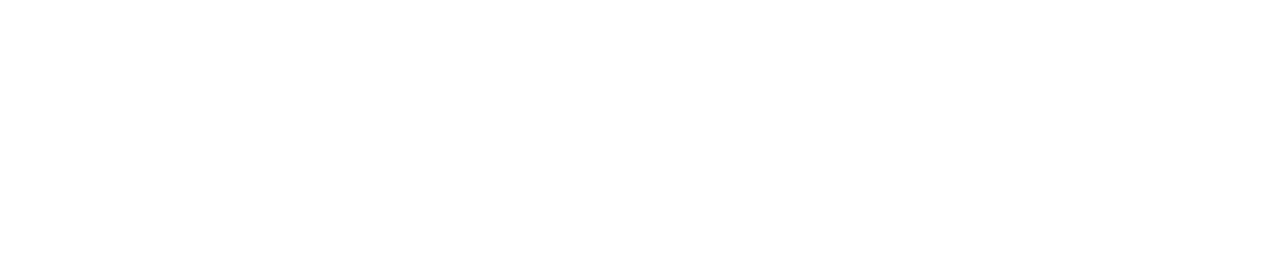
<file: causes.html>
<!DOCTYPE html>
<html lang="en">

<head>
    <meta charset="utf-8">
    <title>Tech Na Sisi Foundation</title>
    <meta content="width=device-width, initial-scale=1.0" name="viewport">
    <meta content="" name="keywords">
    <meta content="" name="description">

    <!-- Favicon -->
    <link href="img/favicon.ico" rel="icon">

    <!-- Google Web Fonts -->
    <link rel="preconnect" href="https://fonts.googleapis.com">
    <link rel="preconnect" href="https://fonts.gstatic.com" crossorigin>
    <link href="https://fonts.googleapis.com/css2?family=Inter:wght@400;500;600&family=Saira:wght@500;600;700&display=swap" rel="stylesheet"> 

    <!-- Icon Font Stylesheet -->
    <link href="https://cdnjs.cloudflare.com/ajax/libs/font-awesome/5.10.0/css/all.min.css" rel="stylesheet">
    <link href="https://cdn.jsdelivr.net/npm/bootstrap-icons@1.4.1/font/bootstrap-icons.css" rel="stylesheet">

    <!-- Libraries Stylesheet -->
    <link href="lib/animate/animate.min.css" rel="stylesheet">
    <link href="lib/owlcarousel/assets/owl.carousel.min.css" rel="stylesheet">

    <!-- Customized Bootstrap Stylesheet -->
    <link href="css/bootstrap.min.css" rel="stylesheet">

    <!-- Template Stylesheet -->
    <link href="css/style.css" rel="stylesheet">
</head>

<body>
    <!-- Spinner Start -->
    <div id="spinner" class="show bg-white position-fixed translate-middle w-100 vh-100 top-50 start-50 d-flex align-items-center justify-content-center">
        <div class="spinner-grow text-primary" role="status"></div>
    </div>
    <!-- Spinner End -->


    <!-- Navbar Start -->
    <div class="container-fluid fixed-top px-0 wow fadeIn" data-wow-delay="0.1s">
        <div class="top-bar text-white-50 row gx-0 align-items-center d-none d-lg-flex">
            <div class="col-lg-6 px-5 text-start">
                <small><i class="fa fa-map-marker-alt me-2"></i>Kinondoni, Dar es Salaam, TZ</small>
                <small class="ms-4"><i class="fa fa-envelope me-2"></i>info@technasisi.or.tz</small>
            </div>
            <div class="col-lg-6 px-5 text-end">
                <small>Follow us:</small>
                <a class="text-white-50 ms-3" href=""><i class="fab fa-facebook-f"></i></a>
                <a class="text-white-50 ms-3" href=""><i class="fab fa-twitter"></i></a>
                <a class="text-white-50 ms-3" href=""><i class="fab fa-linkedin-in"></i></a>
                <a class="text-white-50 ms-3" href=""><i class="fab fa-instagram"></i></a>
            </div>
        </div>

        <nav class="navbar navbar-expand-lg py-lg-0 px-lg-5 wow fadeIn" data-wow-delay="0.1s">
            <a href="index.html" class="navbar-brand ms-4 ms-lg-0">
                <h1 class="fw-bold text-primary m-0">Tech Na Sisi<span class="text-white"> Foundation</span></h1>
            </a>
            <button type="button" class="navbar-toggler me-4" data-bs-toggle="collapse" data-bs-target="#navbarCollapse">
                <span class="navbar-toggler-icon"></span>
            </button>
            <div class="collapse navbar-collapse" id="navbarCollapse">
                <div class="navbar-nav ms-auto p-4 p-lg-0">
                    <a href="index.html" class="nav-item nav-link active">Home</a>
                    <a href="about.html" class="nav-item nav-link">About</a>
                    <a href="causes.html" class="nav-item nav-link">Programes</a>
                    <a href="service.html" class="nav-item nav-link">What we do</a>
                    <!-- <a href="donate.html" class="nav-item nav-link">Donate</a> -->
                    <a href="team.html" class="nav-item nav-link">Our Team</a>
                    <!-- <a href="testimonial.html" class="nav-item nav-link">Testimonial</a> -->
                    <!-- <div class="nav-item dropdown">
                                <a href="#" class="nav-link dropdown-toggle" data-bs-toggle="dropdown">Pages</a>
                                <div class="dropdown-menu m-0">
                                    <a href="service.html" class="dropdown-item">What we do</a>
                                    <a href="donate.html" class="dropdown-item">Donate</a>
                                    <a href="team.html" class="dropdown-item">Our Team</a>
                                    <a href="testimonial.html" class="dropdown-item">Testimonial</a>
                                    
                                </div>
                            </div> -->
                    <a href="contact.html" class="nav-item nav-link">Contact</a>
                </div>
                <!--<div class="d-none d-lg-flex ms-2">
                    <a class="btn btn-outline-primary py-2 px-3" href="donate.html">
                        Donate Now
                        <div class="d-inline-flex btn-sm-square bg-white text-primary rounded-circle ms-2">
                            <i class="fa fa-arrow-right"></i>
                        </div>
                    </a>
                </div> -->
            </div>
        </nav>
    </div>
    <!-- Navbar End -->


    <!-- Page Header Start -->
    <div class="container-fluid page-header mb-5 wow fadeIn" data-wow-delay="0.1s">
        <div class="container text-center">
            <h1 class="display-4 text-white animated slideInDown mb-4">Causes</h1>
            <nav aria-label="breadcrumb animated slideInDown">
                <ol class="breadcrumb justify-content-center mb-0">
                    <li class="breadcrumb-item"><a class="text-white" href="#">Home</a></li>

                    <li class="breadcrumb-item text-primary active" aria-current="page">Causes</li>
                </ol>
            </nav>
        </div>
    </div>
    <!-- Page Header End -->


    <!-- Causes Start -->
    <div class="container-xxl py-5">
        <div class="container">
            <div class="text-center mx-auto mb-5 wow fadeInUp" data-wow-delay="0.1s" style="max-width: 500px;">
                <div class="d-inline-block rounded-pill bg-secondary text-primary py-1 px-3 mb-3">Feature Causes</div>
                <h1 class="display-6 mb-5">Every Child Deserves The Opportunity To Learn</h1>
            </div>
            <div class="row g-4 justify-content-center">
                <div class="col-lg-4 col-md-6 wow fadeInUp" data-wow-delay="0.1s">
                    <div class="causes-item d-flex flex-column bg-light border-top border-5 border-primary rounded-top overflow-hidden h-100">
                        <div class="text-center p-4 pt-0">
                            <div class="d-inline-block bg-primary text-white rounded-bottom fs-5 pb-1 px-3 mb-4">
                                <small>Education</small>
                            </div>
                            <h5 class="mb-3">Education For African Children</h5>
                            <p>Tempor erat elitr rebum at clita dolor diam ipsum sit diam amet diam et eos</p>
                            <div class="causes-progress bg-white p-3 pt-2">
                                <div class="d-flex justify-content-between">
                                    <p class="text-dark">$10,000 <small class="text-body">Goal</small></p>
                                    <p class="text-dark">$9,542 <small class="text-body">Raised</small></p>
                                </div>
                                <div class="progress">
                                    <div class="progress-bar" role="progressbar" aria-valuenow="90" aria-valuemin="0" aria-valuemax="100">
                                        <span>90%</span>
                                    </div>
                                </div>
                            </div>
                        </div>
                        <div class="position-relative mt-auto">
                            <img class="img-fluid" src="img/courses-1.jpg" alt="">
                            <div class="causes-overlay">
                                <a class="btn btn-outline-primary" href="">
                                    Read More
                                    <div class="d-inline-flex btn-sm-square bg-primary text-white rounded-circle ms-2">
                                        <i class="fa fa-arrow-right"></i>
                                    </div>
                                </a>
                            </div>
                        </div>
                    </div>
                </div>
                <div class="col-lg-4 col-md-6 wow fadeInUp" data-wow-delay="0.3s">
                    <div class="causes-item d-flex flex-column bg-light border-top border-5 border-primary rounded-top overflow-hidden h-100">
                        <div class="text-center p-4 pt-0">
                            <div class="d-inline-block bg-primary text-white rounded-bottom fs-5 pb-1 px-3 mb-4">
                                <small>Pure Water</small>
                            </div>
                            <h5 class="mb-3">Ensure Pure Drinking Water</h5>
                            <p>Tempor erat elitr rebum at clita dolor diam ipsum sit diam amet diam et eos</p>
                            <div class="causes-progress bg-white p-3 pt-2">
                                <div class="d-flex justify-content-between">
                                    <p class="text-dark">$10,000 <small class="text-body">Goal</small></p>
                                    <p class="text-dark">$9,542 <small class="text-body">Raised</small></p>
                                </div>
                                <div class="progress">
                                    <div class="progress-bar" role="progressbar" aria-valuenow="90" aria-valuemin="0" aria-valuemax="100">
                                        <span>90%</span>
                                    </div>
                                </div>
                            </div>
                        </div>
                        <div class="position-relative mt-auto">
                            <img class="img-fluid" src="img/courses-2.jpg" alt="">
                            <div class="causes-overlay">
                                <a class="btn btn-outline-primary" href="">
                                    Read More
                                    <div class="d-inline-flex btn-sm-square bg-primary text-white rounded-circle ms-2">
                                        <i class="fa fa-arrow-right"></i>
                                    </div>
                                </a>
                            </div>
                        </div>
                    </div>
                </div>
                <div class="col-lg-4 col-md-6 wow fadeInUp" data-wow-delay="0.5s">
                    <div class="causes-item d-flex flex-column bg-light border-top border-5 border-primary rounded-top overflow-hidden h-100">
                        <div class="text-center p-4 pt-0">
                            <div class="d-inline-block bg-primary text-white rounded-bottom fs-5 pb-1 px-3 mb-4">
                                <small>Healthy Life</small>
                            </div>
                            <h5 class="mb-3">Ensure Medical Treatment</h5>
                            <p>Tempor erat elitr rebum at clita dolor diam ipsum sit diam amet diam et eos</p>
                            <div class="causes-progress bg-white p-3 pt-2">
                                <div class="d-flex justify-content-between">
                                    <p class="text-dark">$10,000 <small class="text-body">Goal</small></p>
                                    <p class="text-dark">$9,542 <small class="text-body">Raised</small></p>
                                </div>
                                <div class="progress">
                                    <div class="progress-bar" role="progressbar" aria-valuenow="90" aria-valuemin="0" aria-valuemax="100">
                                        <span>90%</span>
                                    </div>
                                </div>
                            </div>
                        </div>
                        <div class="position-relative mt-auto">
                            <img class="img-fluid" src="img/courses-3.jpg" alt="">
                            <div class="causes-overlay">
                                <a class="btn btn-outline-primary" href="">
                                    Read More
                                    <div class="d-inline-flex btn-sm-square bg-primary text-white rounded-circle ms-2">
                                        <i class="fa fa-arrow-right"></i>
                                    </div>
                                </a>
                            </div>
                        </div>
                    </div>
                </div>
            </div>
        </div>
    </div>
    <!-- Causes End -->
        

    <!-- Footer Start -->
    <div class="container-fluid text-white-50 footer mt-5 pt-5 wow fadeIn" data-wow-delay="0.1s">
        <div class="container py-5">
            <div class="row g-5">
                <div class="col-lg-3 col-md-6">
                    <h1 class="fw-bold text-primary mb-4">Tech Na Sisi<span class="text-white"> Foundation</span></h1>
                    <p>Learn more about TechNaSisi Foundation, our team, and our passion for community with technology
                        skills.
                        We are commited to creating a safe and inclusive learning environment for all.</p>
                    <div class="d-flex pt-2">
                        <a class="btn btn-square me-1" href=""><i class="fab fa-twitter"></i></a>
                        <a class="btn btn-square me-1" href=""><i class="fab fa-facebook-f"></i></a>
                        <a class="btn btn-square me-1" href=""><i class="fab fa-youtube"></i></a>
                        <a class="btn btn-square me-0" href=""><i class="fab fa-linkedin-in"></i></a>
                    </div>
                </div>
                <div class="col-lg-3 col-md-6">
                    <h5 class="text-light mb-4">Address</h5>
                    <p><i class="fa fa-map-marker-alt me-3"></i>Kinondoni, Dar es Salaam, TZ</p>
                    <p><i class="fa fa-phone-alt me-3"></i>+255 767 835 587 | +255 757 034 878</p>
                    <p><i class="fa fa-envelope me-3"></i>info@technasisi.or.tz</p>
                </div>
                <div class="col-lg-3 col-md-6">
                    <h5 class="text-light mb-4">Quick Links</h5>
                    <a class="btn btn-link" href="about.html">About Us</a>
                    <a class="btn btn-link" href="contact.html">Contact Us</a>
                    <a class="btn btn-link" href="service.html">What we do</a>
                    <a class="btn btn-link" href="">Terms & Condition</a>
                    <!-- <a class="btn btn-link" href="">Support</a> -->
                </div>
                <!-- <div class="col-lg-3 col-md-6">
                        <h5 class="text-light mb-4">Newsletter</h5>
                        <p>Dolor amet sit justo amet elitr clita ipsum elitr est.</p>
                        <div class="position-relative mx-auto" style="max-width: 400px;">
                            <input class="form-control bg-transparent w-100 py-3 ps-4 pe-5" type="text" placeholder="Your email">
                            <button type="button" class="btn btn-primary py-2 position-absolute top-0 end-0 mt-2 me-2">SignUp</button>
                        </div>
                    </div> -->
            </div>
        </div>
        <div class="container-fluid copyright">
            <div class="container">
                <div class="row">
                    <div class="col-md-6 text-center text-md-start mb-3 mb-md-0">
                        &copy; <a href="#">Tech Na Sisi</a>, All Right Reserved.
                    </div>
                    <div class="col-md-6 text-center text-md-end">
                        <!--/*** This template is free as long as you keep the footer author’s credit link/attribution link/backlink. If you'd like to use the template without the footer author’s credit link/attribution link/backlink, you can purchase the Credit Removal License from "https://htmlcodex.com/credit-removal". Thank you for your support. ***/-->
    
                    </div>
                </div>
            </div>
        </div>
    </div>
    <!-- Footer End -->


    <!-- Back to Top -->
    <a href="#" class="btn btn-lg btn-primary btn-lg-square back-to-top"><i class="bi bi-arrow-up"></i></a>


    <!-- JavaScript Libraries -->
    <script src="https://code.jquery.com/jquery-3.4.1.min.js"></script>
    <script src="https://cdn.jsdelivr.net/npm/bootstrap@5.0.0/dist/js/bootstrap.bundle.min.js"></script>
    <script src="lib/wow/wow.min.js"></script>
    <script src="lib/easing/easing.min.js"></script>
    <script src="lib/waypoints/waypoints.min.js"></script>
    <script src="lib/owlcarousel/owl.carousel.min.js"></script>
    <script src="lib/parallax/parallax.min.js"></script>

    <!-- Template Javascript -->
    <script src="js/main.js"></script>
</body>

</html>
</file>
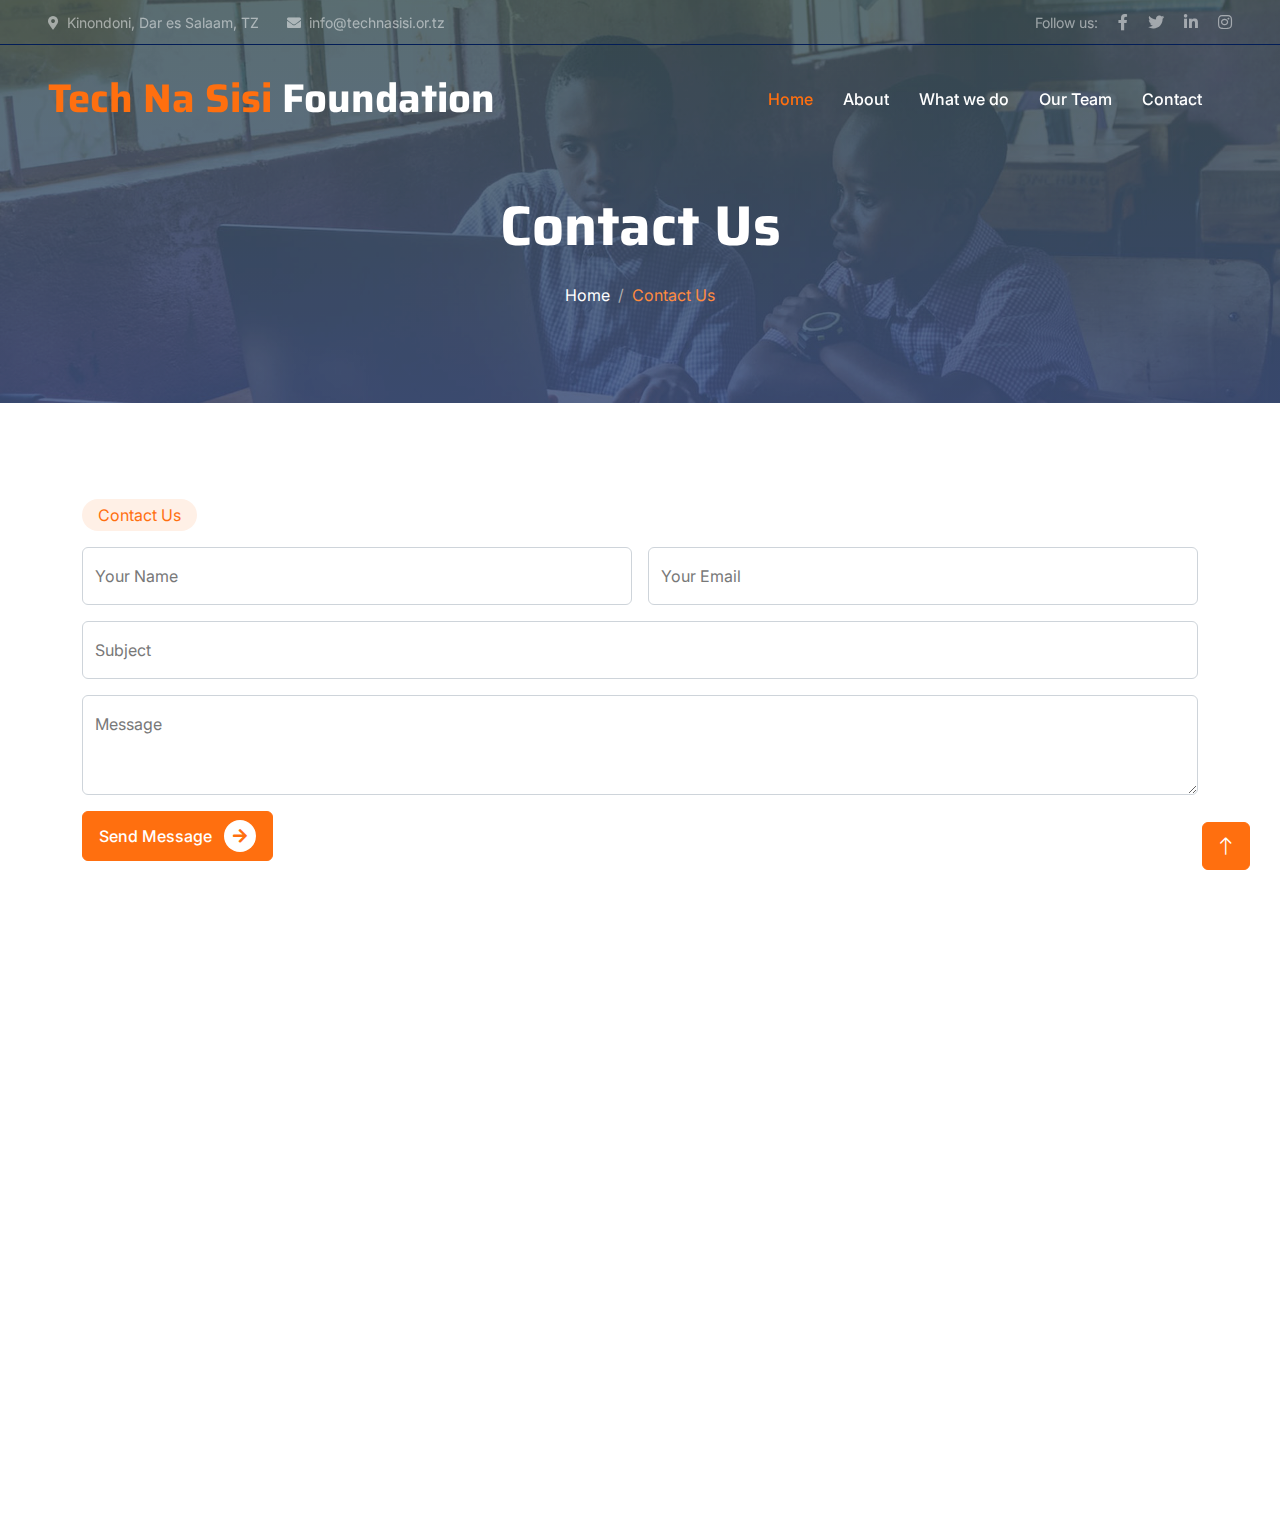
<file: contact.html>
<!DOCTYPE html>
<html lang="en">

<head>
    <meta charset="utf-8">
    <title>Tech Na Sisi Foundation</title>
    <meta content="width=device-width, initial-scale=1.0" name="viewport">
    <meta content="" name="keywords">
    <meta content="" name="description">

    <!-- Favicon -->
    <link href="img/favicon.ico" rel="icon">

    <!-- Google Web Fonts -->
    <link rel="preconnect" href="https://fonts.googleapis.com">
    <link rel="preconnect" href="https://fonts.gstatic.com" crossorigin>
    <link href="https://fonts.googleapis.com/css2?family=Inter:wght@400;500;600&family=Saira:wght@500;600;700&display=swap" rel="stylesheet"> 

    <!-- Icon Font Stylesheet -->
    <link href="https://cdnjs.cloudflare.com/ajax/libs/font-awesome/5.10.0/css/all.min.css" rel="stylesheet">
    <link href="https://cdn.jsdelivr.net/npm/bootstrap-icons@1.4.1/font/bootstrap-icons.css" rel="stylesheet">

    <!-- Libraries Stylesheet -->
    <link href="lib/animate/animate.min.css" rel="stylesheet">
    <link href="lib/owlcarousel/assets/owl.carousel.min.css" rel="stylesheet">

    <!-- Customized Bootstrap Stylesheet -->
    <link href="css/bootstrap.min.css" rel="stylesheet">

    <!-- Template Stylesheet -->
    <link href="css/style.css" rel="stylesheet">
</head>

<body>
    <!-- Spinner Start -->
    <div id="spinner" class="show bg-white position-fixed translate-middle w-100 vh-100 top-50 start-50 d-flex align-items-center justify-content-center">
        <div class="spinner-grow text-primary" role="status"></div>
    </div>
    <!-- Spinner End -->


    <!-- Navbar Start -->
    <div class="container-fluid fixed-top px-0 wow fadeIn" data-wow-delay="0.1s">
        <div class="top-bar text-white-50 row gx-0 align-items-center d-none d-lg-flex">
            <div class="col-lg-6 px-5 text-start">
                <small><i class="fa fa-map-marker-alt me-2"></i>Kinondoni, Dar es Salaam, TZ</small>
                <small class="ms-4"><i class="fa fa-envelope me-2"></i>info@technasisi.or.tz</small>
            </div>
            <div class="col-lg-6 px-5 text-end">
                <small>Follow us:</small>
                <a class="text-white-50 ms-3" href=""><i class="fab fa-facebook-f"></i></a>
                <a class="text-white-50 ms-3" href=""><i class="fab fa-twitter"></i></a>
                <a class="text-white-50 ms-3" href=""><i class="fab fa-linkedin-in"></i></a>
                <a class="text-white-50 ms-3" href=""><i class="fab fa-instagram"></i></a>
            </div>
        </div>

        <nav class="navbar navbar-expand-lg py-lg-0 px-lg-5 wow fadeIn" data-wow-delay="0.1s">
            <div class="row d-flex">
                <div class="w-75">
                    <a href="index.html" class="navbar-brand ms-4 ms-lg-0">
                        <h1 class="fw-bold text-primary m-0">Tech Na Sisi<span class="text-white"> Foundation</span></h1>
                    </a>
                </div>
                <div class="w-25 toggle-button">
                    <div class="navbar-toggler" data-bs-toggle="collapse" data-bs-target="#navbarCollapse">
                        <a class="btn">
                            <i class="fa fa-bars navbar-toggler-icon"></i>
                        </a>
                    </div>
                </div>
            </div>
            <div class="collapse navbar-collapse" id="navbarCollapse">
                <div class="navbar-nav ms-auto p-4 p-lg-0">
                    <a href="index.html" class="nav-item nav-link active">Home</a>
                    <a href="about.html" class="nav-item nav-link">About</a>
                    <!-- <a href="causes.html" class="nav-item nav-link">Programes</a> -->
                    <a href="service.html" class="nav-item nav-link">What we do</a>
                    <!-- <a href="donate.html" class="nav-item nav-link">Donate</a> -->
                    <a href="team.html" class="nav-item nav-link">Our Team</a>
                    <!-- <a href="testimonial.html" class="nav-item nav-link">Testimonial</a> -->
                    <!-- <div class="nav-item dropdown">
                                <a href="#" class="nav-link dropdown-toggle" data-bs-toggle="dropdown">Pages</a>
                                <div class="dropdown-menu m-0">
                                    <a href="service.html" class="dropdown-item">What we do</a>
                                    <a href="donate.html" class="dropdown-item">Donate</a>
                                    <a href="team.html" class="dropdown-item">Our Team</a>
                                    <a href="testimonial.html" class="dropdown-item">Testimonial</a>
                                    
                                </div>
                            </div> -->
                    <a href="contact.html" class="nav-item nav-link">Contact</a>
                </div>
                <!--<div class="d-none d-lg-flex ms-2">
                    <a class="btn btn-outline-primary py-2 px-3" href="donate.html">
                        Donate Now
                        <div class="d-inline-flex btn-sm-square bg-white text-primary rounded-circle ms-2">
                            <i class="fa fa-arrow-right"></i>
                        </div>
                    </a>
                </div> -->
            </div>
        </nav>
    </div>
    <!-- Navbar End -->


    <!-- Page Header Start -->
    <div class="container-fluid page-header mb-5 wow fadeIn" data-wow-delay="0.1s">
        <div class="container text-center">
            <h1 class="display-4 text-white animated slideInDown mb-4">Contact Us</h1>
            <nav aria-label="breadcrumb animated slideInDown">
                <ol class="breadcrumb justify-content-center mb-0">
                    <li class="breadcrumb-item"><a class="text-white" href="#">Home</a></li>

                    <li class="breadcrumb-item text-primary active" aria-current="page">Contact Us</li>
                </ol>
            </nav>
        </div>
    </div>
    <!-- Page Header End -->


    <!-- Contact Start -->
    <div class="container-xxl py-5">
        <div class="container">
            <div class="row g-5">
                <div class="col-lg-12 wow fadeIn" data-wow-delay="0.1s">
                    <div class="d-inline-block rounded-pill bg-secondary text-primary py-1 px-3 mb-3">Contact Us</div>
                    <form>
                        <div class="row g-3">
                            <div class="col-md-6">
                                <div class="form-floating">
                                    <input type="text" class="form-control" id="name" placeholder="Your Name">
                                    <label for="name">Your Name</label>
                                </div>
                            </div>
                            <div class="col-md-6">
                                <div class="form-floating">
                                    <input type="email" class="form-control" id="email" placeholder="Your Email">
                                    <label for="email">Your Email</label>
                                </div>
                            </div>
                            <div class="col-12">
                                <div class="form-floating">
                                    <input type="text" class="form-control" id="subject" placeholder="Subject">
                                    <label for="subject">Subject</label>
                                </div>
                            </div>
                            <div class="col-12">
                                <div class="form-floating">
                                    <textarea class="form-control" placeholder="Leave a message here" id="message" style="height: 100px"></textarea>
                                    <label for="message">Message</label>
                                </div>
                            </div>
                            <div class="col-12">
                                <button class="btn btn-primary py-2 px-3 me-3">
                                    Send Message
                                    <div class="d-inline-flex btn-sm-square bg-white text-primary rounded-circle ms-2">
                                        <i class="fa fa-arrow-right"></i>
                                    </div>
                                </button>
                            </div>
                        </div>
                    </form>
                </div>
                <!-- <div class="col-lg-6 wow fadeIn" data-wow-delay="0.5s" style="min-height: 450px;">
                    <div class="position-relative rounded overflow-hidden h-100">
                        <iframe class="position-relative w-100 h-100"
                        src="https://www.google.com/maps/embed?pb=!1m18!1m12!1m3!1d3001156.4288297426!2d-78.01371936852176!3d42.72876761954724!2m3!1f0!2f0!3f0!3m2!1i1024!2i768!4f13.1!3m3!1m2!1s0x4ccc4bf0f123a5a9%3A0xddcfc6c1de189567!2sNew%20York%2C%20USA!5e0!3m2!1sen!2sbd!4v1603794290143!5m2!1sen!2sbd"
                        frameborder="0" style="min-height: 450px; border:0;" allowfullscreen="" aria-hidden="false"
                        tabindex="0"></iframe>
                    </div>
                </div> -->
            </div>
        </div>
    </div>
    <!-- Contact End -->


    <!-- Footer Start -->
    <div class="container-fluid text-white-50 footer mt-5 pt-5 wow fadeIn" data-wow-delay="0.1s">
        <div class="container py-5">
            <div class="row g-5">
                <div class="col-lg-3 col-md-6">
                    <h1 class="fw-bold text-primary mb-4">Tech Na Sisi<span class="text-white"> Foundation</span></h1>
                    <p>Learn more about TechNaSisi Foundation, our team, and our passion for community with technology
                        skills.
                        We are commited to creating a safe and inclusive learning environment for all.</p>
                    <div class="d-flex pt-2">
                        <a class="btn btn-square me-1" href=""><i class="fab fa-twitter"></i></a>
                        <a class="btn btn-square me-1" href=""><i class="fab fa-facebook-f"></i></a>
                        <a class="btn btn-square me-1" href=""><i class="fab fa-youtube"></i></a>
                        <a class="btn btn-square me-0" href=""><i class="fab fa-linkedin-in"></i></a>
                    </div>
                </div>
                <div class="col-lg-3 col-md-6">
                    <h5 class="text-light mb-4">Address</h5>
                    <p><i class="fa fa-map-marker-alt me-3"></i>Kinondoni, Dar es Salaam, TZ</p>
                    <p><i class="fa fa-phone-alt me-3"></i>+255 767 835 587 | +255 757 034 878</p>
                    <p><i class="fa fa-envelope me-3"></i>info@technasisi.or.tz</p>
                </div>
                <div class="col-lg-3 col-md-6">
                    <h5 class="text-light mb-4">Quick Links</h5>
                    <a class="btn btn-link" href="about.html">About Us</a>
                    <a class="btn btn-link" href="contact.html">Contact Us</a>
                    <a class="btn btn-link" href="service.html">What we do</a>
                    <a class="btn btn-link" href="">Terms & Condition</a>
                    <!-- <a class="btn btn-link" href="">Support</a> -->
                </div>
                <!-- <div class="col-lg-3 col-md-6">
                        <h5 class="text-light mb-4">Newsletter</h5>
                        <p>Dolor amet sit justo amet elitr clita ipsum elitr est.</p>
                        <div class="position-relative mx-auto" style="max-width: 400px;">
                            <input class="form-control bg-transparent w-100 py-3 ps-4 pe-5" type="text" placeholder="Your email">
                            <button type="button" class="btn btn-primary py-2 position-absolute top-0 end-0 mt-2 me-2">SignUp</button>
                        </div>
                    </div> -->
            </div>
        </div>
        <div class="container-fluid copyright">
            <div class="container">
                <div class="row">
                    <div class="col-md-6 text-center text-md-start mb-3 mb-md-0">
                        &copy; <a href="#">Tech Na Sisi</a>, All Right Reserved.
                    </div>
                    <div class="col-md-6 text-center text-md-end">
                        <!--/*** This template is free as long as you keep the footer author’s credit link/attribution link/backlink. If you'd like to use the template without the footer author’s credit link/attribution link/backlink, you can purchase the Credit Removal License from "https://htmlcodex.com/credit-removal". Thank you for your support. ***/-->
    
                    </div>
                </div>
            </div>
        </div>
    </div>
    <!-- Footer End -->


    <!-- Back to Top -->
    <a href="#" class="btn btn-lg btn-primary btn-lg-square back-to-top"><i class="bi bi-arrow-up"></i></a>


    <!-- JavaScript Libraries -->
    <script src="https://code.jquery.com/jquery-3.4.1.min.js"></script>
    <script src="https://cdn.jsdelivr.net/npm/bootstrap@5.0.0/dist/js/bootstrap.bundle.min.js"></script>
    <script src="lib/wow/wow.min.js"></script>
    <script src="lib/easing/easing.min.js"></script>
    <script src="lib/waypoints/waypoints.min.js"></script>
    <script src="lib/owlcarousel/owl.carousel.min.js"></script>
    <script src="lib/parallax/parallax.min.js"></script>

    <!-- Template Javascript -->
    <script src="js/main.js"></script>
</body>

</html>
</file>
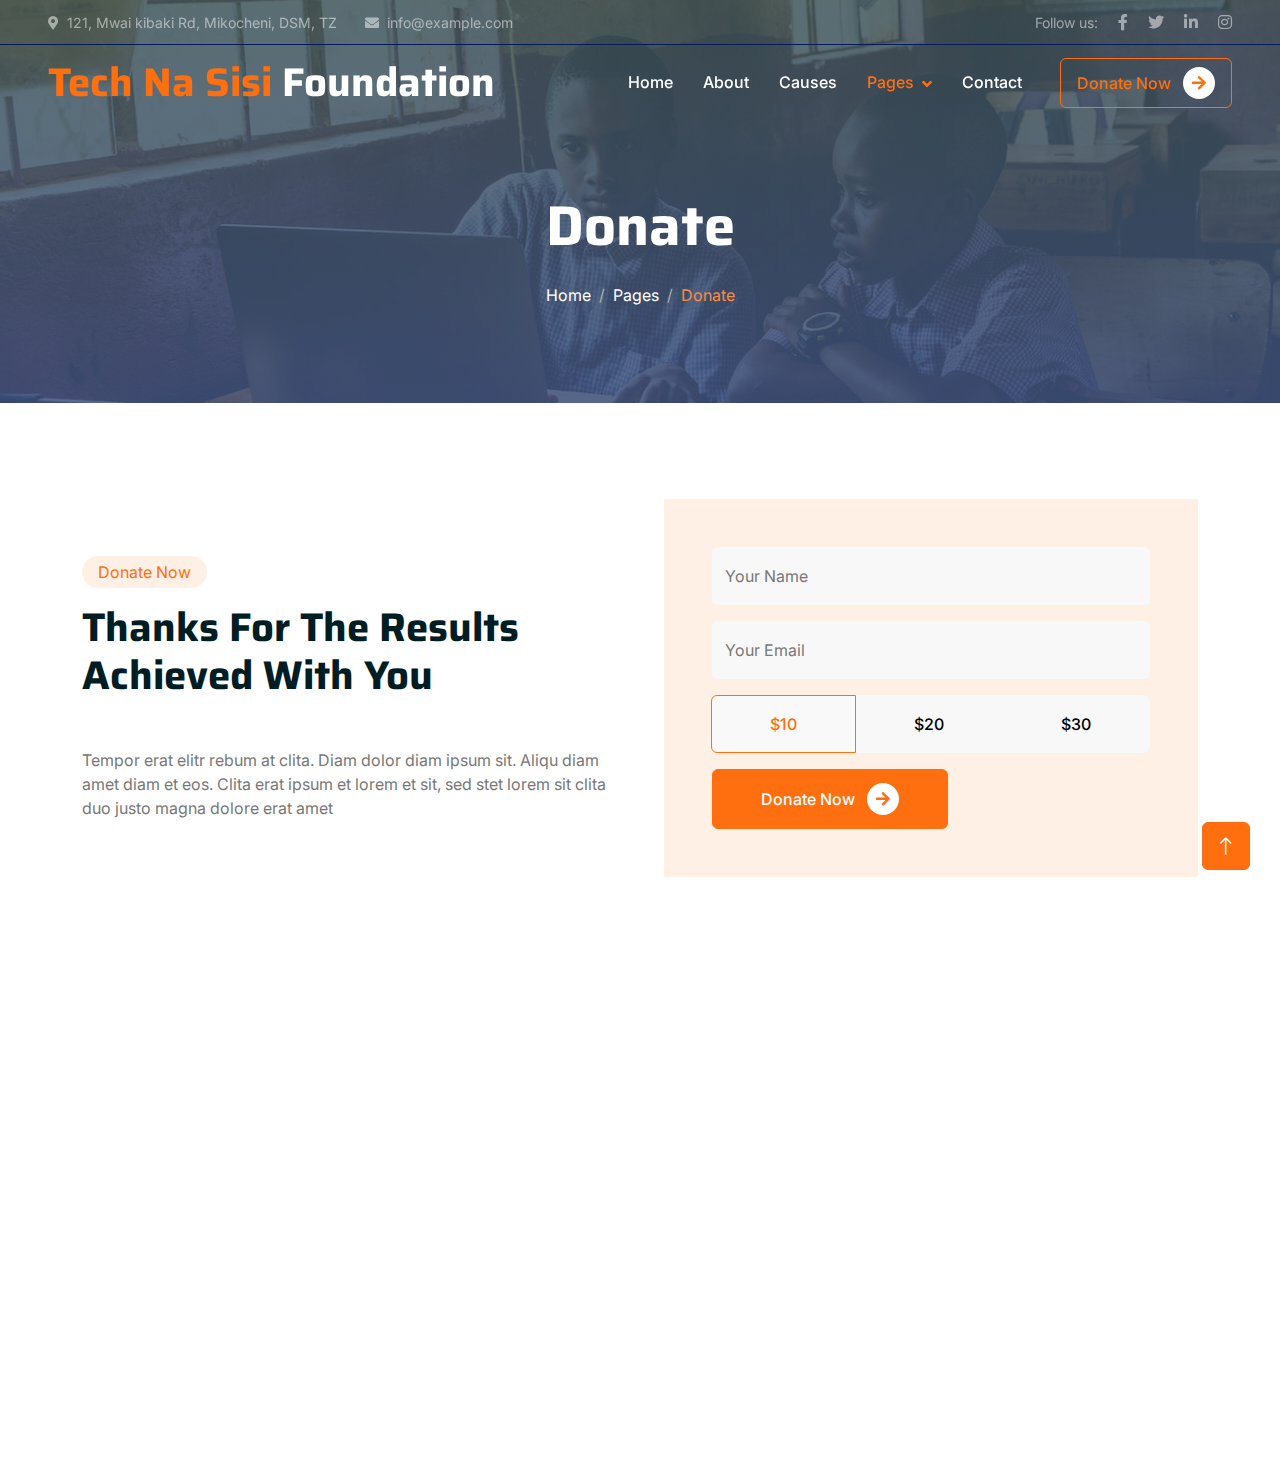
<file: donate.html>
<!DOCTYPE html>
<html lang="en">

<head>
    <meta charset="utf-8">
    <title>Tech Na Sisi Foundation</title>
    <meta content="width=device-width, initial-scale=1.0" name="viewport">
    <meta content="" name="keywords">
    <meta content="" name="description">

    <!-- Favicon -->
    <link href="img/favicon.ico" rel="icon">

    <!-- Google Web Fonts -->
    <link rel="preconnect" href="https://fonts.googleapis.com">
    <link rel="preconnect" href="https://fonts.gstatic.com" crossorigin>
    <link href="https://fonts.googleapis.com/css2?family=Inter:wght@400;500;600&family=Saira:wght@500;600;700&display=swap" rel="stylesheet"> 

    <!-- Icon Font Stylesheet -->
    <link href="https://cdnjs.cloudflare.com/ajax/libs/font-awesome/5.10.0/css/all.min.css" rel="stylesheet">
    <link href="https://cdn.jsdelivr.net/npm/bootstrap-icons@1.4.1/font/bootstrap-icons.css" rel="stylesheet">

    <!-- Libraries Stylesheet -->
    <link href="lib/animate/animate.min.css" rel="stylesheet">
    <link href="lib/owlcarousel/assets/owl.carousel.min.css" rel="stylesheet">

    <!-- Customized Bootstrap Stylesheet -->
    <link href="css/bootstrap.min.css" rel="stylesheet">

    <!-- Template Stylesheet -->
    <link href="css/style.css" rel="stylesheet">
</head>

<body>
    <!-- Spinner Start -->
    <div id="spinner" class="show bg-white position-fixed translate-middle w-100 vh-100 top-50 start-50 d-flex align-items-center justify-content-center">
        <div class="spinner-grow text-primary" role="status"></div>
    </div>
    <!-- Spinner End -->


    <!-- Navbar Start -->
    <div class="container-fluid fixed-top px-0 wow fadeIn" data-wow-delay="0.1s">
        <div class="top-bar text-white-50 row gx-0 align-items-center d-none d-lg-flex">
            <div class="col-lg-6 px-5 text-start">
                <small><i class="fa fa-map-marker-alt me-2"></i>121, Mwai kibaki Rd, Mikocheni, DSM, TZ</small>
                <small class="ms-4"><i class="fa fa-envelope me-2"></i>info@example.com</small>
            </div>
            <div class="col-lg-6 px-5 text-end">
                <small>Follow us:</small>
                <a class="text-white-50 ms-3" href=""><i class="fab fa-facebook-f"></i></a>
                <a class="text-white-50 ms-3" href=""><i class="fab fa-twitter"></i></a>
                <a class="text-white-50 ms-3" href=""><i class="fab fa-linkedin-in"></i></a>
                <a class="text-white-50 ms-3" href=""><i class="fab fa-instagram"></i></a>
            </div>
        </div>

        <nav class="navbar navbar-expand-lg navbar-dark py-lg-0 px-lg-5 wow fadeIn" data-wow-delay="0.1s">
            <a href="index.html" class="navbar-brand ms-4 ms-lg-0">
                <h1 class="fw-bold text-primary m-0">Tech Na Sisi<span class="text-white"> Foundation</span></h1>
            </a>
            <button type="button" class="navbar-toggler me-4" data-bs-toggle="collapse" data-bs-target="#navbarCollapse">
                <span class="navbar-toggler-icon"></span>
            </button>
            <div class="collapse navbar-collapse" id="navbarCollapse">
                <div class="navbar-nav ms-auto p-4 p-lg-0">
                    <a href="index.html" class="nav-item nav-link">Home</a>
                    <a href="about.html" class="nav-item nav-link">About</a>
                    <a href="causes.html" class="nav-item nav-link">Causes</a>
                    <div class="nav-item dropdown">
                        <a href="#" class="nav-link dropdown-toggle active" data-bs-toggle="dropdown">Pages</a>
                        <div class="dropdown-menu m-0">
                            <a href="service.html" class="dropdown-item">Service</a>
                            <a href="donate.html" class="dropdown-item active">Donate</a>
                            <a href="team.html" class="dropdown-item">Our Team</a>
                            <a href="testimonial.html" class="dropdown-item">Testimonial</a>
                            <a href="404.html" class="dropdown-item">404 Page</a>
                        </div>
                    </div>
                    <a href="contact.html" class="nav-item nav-link">Contact</a>
                </div>
                <div class="d-none d-lg-flex ms-2">
                    <a class="btn btn-outline-primary py-2 px-3" href="">
                        Donate Now
                        <div class="d-inline-flex btn-sm-square bg-white text-primary rounded-circle ms-2">
                            <i class="fa fa-arrow-right"></i>
                        </div>
                    </a>
                </div>
            </div>
        </nav>
    </div>
    <!-- Navbar End -->


    <!-- Page Header Start -->
    <div class="container-fluid page-header mb-5 wow fadeIn" data-wow-delay="0.1s">
        <div class="container text-center">
            <h1 class="display-4 text-white animated slideInDown mb-4">Donate</h1>
            <nav aria-label="breadcrumb animated slideInDown">
                <ol class="breadcrumb justify-content-center mb-0">
                    <li class="breadcrumb-item"><a class="text-white" href="#">Home</a></li>
                    <li class="breadcrumb-item"><a class="text-white" href="#">Pages</a></li>
                    <li class="breadcrumb-item text-primary active" aria-current="page">Donate</li>
                </ol>
            </nav>
        </div>
    </div>
    <!-- Page Header End -->


    <!-- Donate Start -->
    <div class="container-fluid py-5">
        <div class="container">
            <div class="row g-5 align-items-center">
                <div class="col-lg-6 wow fadeIn" data-wow-delay="0.1s">
                    <div class="d-inline-block rounded-pill bg-secondary text-primary py-1 px-3 mb-3">Donate Now</div>
                    <h1 class="display-6 mb-5">Thanks For The Results Achieved With You</h1>
                    <p class="mb-0">Tempor erat elitr rebum at clita. Diam dolor diam ipsum sit. Aliqu diam amet diam et eos. Clita erat ipsum et lorem et sit, sed stet lorem sit clita duo justo magna dolore erat amet</p>
                </div>
                <div class="col-lg-6 wow fadeIn" data-wow-delay="0.5s">
                    <div class="h-100 bg-secondary p-5">
                        <form>
                            <div class="row g-3">
                                <div class="col-12">
                                    <div class="form-floating">
                                        <input type="text" class="form-control bg-light border-0" id="name" placeholder="Your Name">
                                        <label for="name">Your Name</label>
                                    </div>
                                </div>
                                <div class="col-12">
                                    <div class="form-floating">
                                        <input type="email" class="form-control bg-light border-0" id="email" placeholder="Your Email">
                                        <label for="email">Your Email</label>
                                    </div>
                                </div>
                                <div class="col-12">
                                    <div class="btn-group d-flex justify-content-around">
                                        <input type="radio" class="btn-check" name="btnradio" id="btnradio1" checked>
                                        <label class="btn btn-light py-3" for="btnradio1">$10</label>

                                        <input type="radio" class="btn-check" name="btnradio" id="btnradio2">
                                        <label class="btn btn-light py-3" for="btnradio2">$20</label>

                                        <input type="radio" class="btn-check" name="btnradio" id="btnradio3">
                                        <label class="btn btn-light py-3" for="btnradio3">$30</label>
                                    </div>
                                </div>
                                <div class="col-12">
                                    <button class="btn btn-primary px-5" style="height: 60px;">
                                        Donate Now
                                        <div class="d-inline-flex btn-sm-square bg-white text-primary rounded-circle ms-2">
                                            <i class="fa fa-arrow-right"></i>
                                        </div>
                                    </button>
                                </div>
                            </div>
                        </form>
                    </div>
                </div>
            </div>
        </div>
    </div>
    <!-- Donate End -->
        

    <!-- Footer Start -->
    <div class="container-fluid text-white-50 footer mt-5 pt-5 wow fadeIn" data-wow-delay="0.1s">
        <div class="container py-5">
            <div class="row g-5">
                <div class="col-lg-3 col-md-6">
                    <h1 class="fw-bold text-primary mb-4">Tech Na Sisi<span class="text-white"> Foundation</span></h1>
                    <p>Diam dolor diam ipsum sit. Aliqu diam amet diam et eos. Clita erat ipsum et lorem et sit, sed stet
                        lorem sit clita</p>
                    <div class="d-flex pt-2">
                        <a class="btn btn-square me-1" href=""><i class="fab fa-twitter"></i></a>
                        <a class="btn btn-square me-1" href=""><i class="fab fa-facebook-f"></i></a>
                        <a class="btn btn-square me-1" href=""><i class="fab fa-youtube"></i></a>
                        <a class="btn btn-square me-0" href=""><i class="fab fa-linkedin-in"></i></a>
                    </div>
                </div>
                <div class="col-lg-3 col-md-6">
                    <h5 class="text-light mb-4">Address</h5>
                    <p><i class="fa fa-map-marker-alt me-3"></i>121, Mwai kibaki Rd, Mikocheni, DSM, TZ</p>
                    <p><i class="fa fa-phone-alt me-3"></i>+255 710 101 010 | +255 755 343 434</p>
                    <p><i class="fa fa-envelope me-3"></i>info@example.com</p>
                </div>
                <div class="col-lg-3 col-md-6">
                    <h5 class="text-light mb-4">Quick Links</h5>
                    <a class="btn btn-link" href="">About Us</a>
                    <a class="btn btn-link" href="">Contact Us</a>
                    <a class="btn btn-link" href="">Our Services</a>
                    <a class="btn btn-link" href="">Terms & Condition</a>
                    <a class="btn btn-link" href="">Support</a>
                </div>
                <div class="col-lg-3 col-md-6">
                    <h5 class="text-light mb-4">Newsletter</h5>
                    <p>Dolor amet sit justo amet elitr clita ipsum elitr est.</p>
                    <div class="position-relative mx-auto" style="max-width: 400px;">
                        <input class="form-control bg-transparent w-100 py-3 ps-4 pe-5" type="text"
                            placeholder="Your email">
                        <button type="button"
                            class="btn btn-primary py-2 position-absolute top-0 end-0 mt-2 me-2">SignUp</button>
                    </div>
                </div>
            </div>
        </div>
        <div class="container-fluid copyright">
            <div class="container">
                <div class="row">
                    <div class="col-md-6 text-center text-md-start mb-3 mb-md-0">
                        &copy; <a href="#">Tech Na Sisi</a>, All Right Reserved.
                    </div>
                    <div class="col-md-6 text-center text-md-end">
                        <!--/*** This template is free as long as you keep the footer author’s credit link/attribution link/backlink. If you'd like to use the template without the footer author’s credit link/attribution link/backlink, you can purchase the Credit Removal License from "https://htmlcodex.com/credit-removal". Thank you for your support. ***/-->
    
                    </div>
                </div>
            </div>
        </div>
    </div>
    <!-- Footer End -->


    <!-- Back to Top -->
    <a href="#" class="btn btn-lg btn-primary btn-lg-square back-to-top"><i class="bi bi-arrow-up"></i></a>


    <!-- JavaScript Libraries -->
    <script src="https://code.jquery.com/jquery-3.4.1.min.js"></script>
    <script src="https://cdn.jsdelivr.net/npm/bootstrap@5.0.0/dist/js/bootstrap.bundle.min.js"></script>
    <script src="lib/wow/wow.min.js"></script>
    <script src="lib/easing/easing.min.js"></script>
    <script src="lib/waypoints/waypoints.min.js"></script>
    <script src="lib/owlcarousel/owl.carousel.min.js"></script>
    <script src="lib/parallax/parallax.min.js"></script>

    <!-- Template Javascript -->
    <script src="js/main.js"></script>
</body>

</html>
</file>
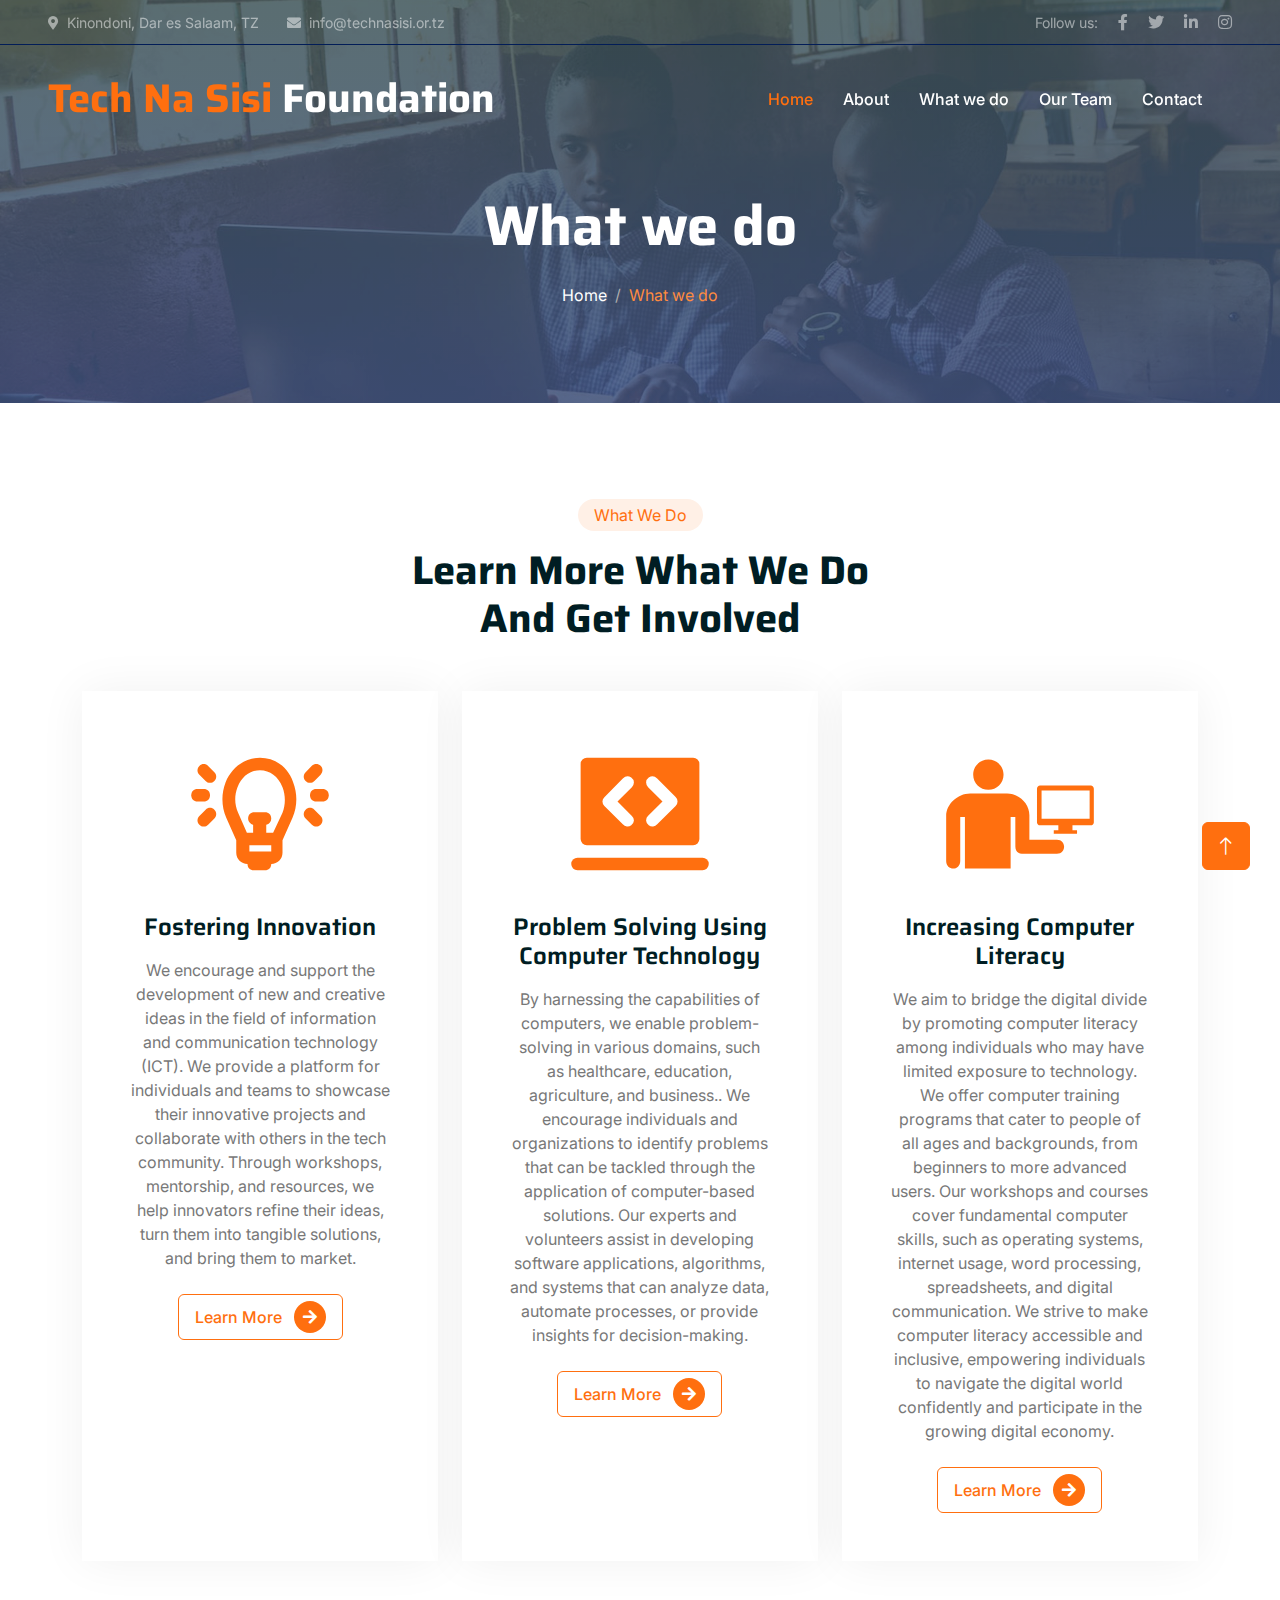
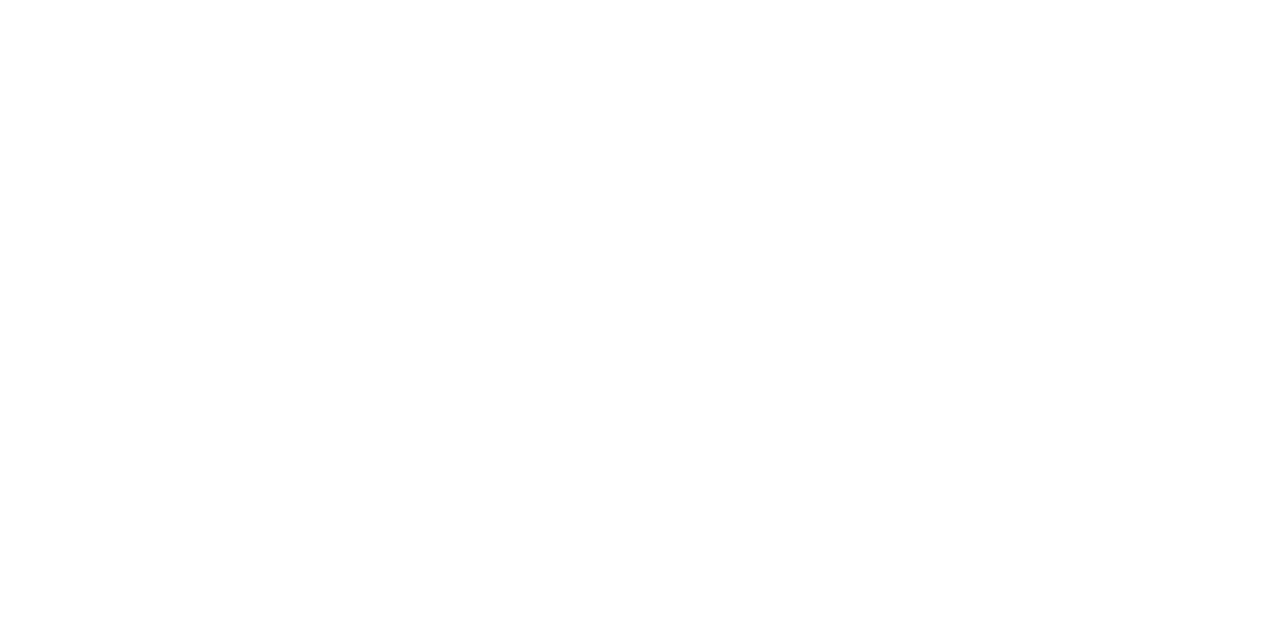
<file: service.html>
<!DOCTYPE html>
<html lang="en">

<head>
    <meta charset="utf-8">
    <title>Tech Na Sisi Foundation</title>
    <meta content="width=device-width, initial-scale=1.0" name="viewport">
    <meta content="" name="keywords">
    <meta content="" name="description">

    <!-- Favicon -->
    <link href="img/favicon.ico" rel="icon">

    <!-- Google Web Fonts -->
    <link rel="preconnect" href="https://fonts.googleapis.com">
    <link rel="preconnect" href="https://fonts.gstatic.com" crossorigin>
    <link href="https://fonts.googleapis.com/css2?family=Inter:wght@400;500;600&family=Saira:wght@500;600;700&display=swap" rel="stylesheet"> 

    <!-- Icon Font Stylesheet -->
    <link href="https://cdnjs.cloudflare.com/ajax/libs/font-awesome/5.10.0/css/all.min.css" rel="stylesheet">
    <link href="https://cdn.jsdelivr.net/npm/bootstrap-icons@1.4.1/font/bootstrap-icons.css" rel="stylesheet">

    <!-- Libraries Stylesheet -->
    <link href="lib/animate/animate.min.css" rel="stylesheet">
    <link href="lib/owlcarousel/assets/owl.carousel.min.css" rel="stylesheet">

    <!-- Customized Bootstrap Stylesheet -->
    <link href="css/bootstrap.min.css" rel="stylesheet">

    <!-- Template Stylesheet -->
    <link href="css/style.css" rel="stylesheet">
</head>

<body>
    <!-- Spinner Start -->
    <div id="spinner" class="show bg-white position-fixed translate-middle w-100 vh-100 top-50 start-50 d-flex align-items-center justify-content-center">
        <div class="spinner-grow text-primary" role="status"></div>
    </div>
    <!-- Spinner End -->


    <!-- Navbar Start -->
    <div class="container-fluid fixed-top px-0 wow fadeIn" data-wow-delay="0.1s">
        <div class="top-bar text-white-50 row gx-0 align-items-center d-none d-lg-flex">
            <div class="col-lg-6 px-5 text-start">
                <small><i class="fa fa-map-marker-alt me-2"></i>Kinondoni, Dar es Salaam, TZ</small>
                <small class="ms-4"><i class="fa fa-envelope me-2"></i>info@technasisi.or.tz</small>
            </div>
            <div class="col-lg-6 px-5 text-end">
                <small>Follow us:</small>
                <a class="text-white-50 ms-3" href=""><i class="fab fa-facebook-f"></i></a>
                <a class="text-white-50 ms-3" href=""><i class="fab fa-twitter"></i></a>
                <a class="text-white-50 ms-3" href=""><i class="fab fa-linkedin-in"></i></a>
                <a class="text-white-50 ms-3" href=""><i class="fab fa-instagram"></i></a>
            </div>
        </div>

        <nav class="navbar navbar-expand-lg py-lg-0 px-lg-5 wow fadeIn" data-wow-delay="0.1s">
            <div class="row d-flex">
                <div class="w-75">
                    <a href="index.html" class="navbar-brand ms-4 ms-lg-0">
                        <h1 class="fw-bold text-primary m-0">Tech Na Sisi<span class="text-white"> Foundation</span></h1>
                    </a>
                </div>
                <div class="w-25 toggle-button">
                    <div class="navbar-toggler" data-bs-toggle="collapse" data-bs-target="#navbarCollapse">
                        <a class="btn">
                            <i class="fa fa-bars navbar-toggler-icon"></i>
                        </a>
                    </div>
                </div>
            </div>
            <div class="collapse navbar-collapse" id="navbarCollapse">
                <div class="navbar-nav ms-auto p-4 p-lg-0">
                    <a href="index.html" class="nav-item nav-link active">Home</a>
                    <a href="about.html" class="nav-item nav-link">About</a>
                    <!-- <a href="causes.html" class="nav-item nav-link">Programes</a> -->
                    <a href="service.html" class="nav-item nav-link">What we do</a>
                    <!-- <a href="donate.html" class="nav-item nav-link">Donate</a> -->
                    <a href="team.html" class="nav-item nav-link">Our Team</a>
                    <!-- <a href="testimonial.html" class="nav-item nav-link">Testimonial</a> -->
                    <!-- <div class="nav-item dropdown">
                                <a href="#" class="nav-link dropdown-toggle" data-bs-toggle="dropdown">Pages</a>
                                <div class="dropdown-menu m-0">
                                    <a href="service.html" class="dropdown-item">What we do</a>
                                    <a href="donate.html" class="dropdown-item">Donate</a>
                                    <a href="team.html" class="dropdown-item">Our Team</a>
                                    <a href="testimonial.html" class="dropdown-item">Testimonial</a>
                                    
                                </div>
                            </div> -->
                    <a href="contact.html" class="nav-item nav-link">Contact</a>
                </div>
                <!--<div class="d-none d-lg-flex ms-2">
                    <a class="btn btn-outline-primary py-2 px-3" href="donate.html">
                        Donate Now
                        <div class="d-inline-flex btn-sm-square bg-white text-primary rounded-circle ms-2">
                            <i class="fa fa-arrow-right"></i>
                        </div>
                    </a>
                </div> -->
            </div>
        </nav>
    </div>
    <!-- Navbar End -->


    <!-- Page Header Start -->
    <div class="container-fluid page-header mb-5 wow fadeIn" data-wow-delay="0.1s">
        <div class="container text-center">
            <h1 class="display-4 text-white animated slideInDown mb-4">What we do</h1>
            <nav aria-label="breadcrumb animated slideInDown">
                <ol class="breadcrumb justify-content-center mb-0">
                    <li class="breadcrumb-item"><a class="text-white" href="#">Home</a></li>

                    <li class="breadcrumb-item text-primary active" aria-current="page">What we do</li>
                </ol>
            </nav>
        </div>
    </div>
    <!-- Page Header End -->

    <!-- Service Start -->
    <div class="container-xxl py-5">
        <div class="container">
            <div class="text-center mx-auto mb-5 wow fadeInUp" data-wow-delay="0.1s" style="max-width: 500px;">
                <div class="d-inline-block rounded-pill bg-secondary text-primary py-1 px-3 mb-3">What We Do</div>
                <h1 class="display-6 mb-5">Learn More What We Do And Get Involved</h1>
            </div>
            <div class="row g-4 justify-content-center">
                <div class="col-lg-4 col-md-6 wow fadeInUp" data-wow-delay="0.1s">
                    <div class="service-item bg-white text-center h-100 p-4 p-xl-5">
                        <img class="img-fluid mb-4" src="img/innovation.svg" alt="">
                        <h4 class="mb-3">Fostering Innovation</h4>
                        <p class="mb-4">We encourage and support the development of new and creative ideas in the field of
                            information and
                            communication technology (ICT). We provide a platform for individuals and teams to showcase
                            their innovative projects and collaborate with others in the tech community.
                            Through workshops, mentorship, and resources, we help innovators refine their ideas, turn them
                            into tangible solutions,
                            and bring them to market.
                        </p>
                        <a class="btn btn-outline-primary px-3" href="">
                            Learn More
                            <div class="d-inline-flex btn-sm-square bg-primary text-white rounded-circle ms-2">
                                <i class="fa fa-arrow-right"></i>
                            </div>
                        </a>
                    </div>
                </div>
                <div class="col-lg-4 col-md-6 wow fadeInUp" data-wow-delay="0.3s">
                    <div class="service-item bg-white text-center h-100 p-4 p-xl-5">
                        <img class="img-fluid mb-4" src="img/computer.svg" alt="">
                        <h4 class="mb-3">Problem Solving Using Computer Technology</h4>
                        <p class="mb-4">
                            By harnessing the capabilities of computers, we enable problem-solving in various domains, such
                            as healthcare,
                            education, agriculture, and business.. We encourage individuals and organizations to identify
                            problems that can be tackled through the application of
                            computer-based solutions. Our experts and volunteers assist in developing software applications,
                            algorithms, and systems that can analyze data, automate processes, or provide insights for
                            decision-making.
                        </p>
                        <a class="btn btn-outline-primary px-3" href="">
                            Learn More
                            <div class="d-inline-flex btn-sm-square bg-primary text-white rounded-circle ms-2">
                                <i class="fa fa-arrow-right"></i>
                            </div>
                        </a>
                    </div>
                </div>
                <div class="col-lg-4 col-md-6 wow fadeInUp" data-wow-delay="0.5s">
                    <div class="service-item bg-white text-center h-100 p-4 p-xl-5">
                        <img class="img-fluid mb-4" src="img/computer-education.svg" alt="">
                        <h4 class="mb-3">Increasing Computer Literacy</h4>
                        <p class="mb-4">
                            We aim to bridge the digital divide by promoting computer literacy among individuals who may
                            have limited
                            exposure to technology. We offer computer training programs that cater to people of all ages and
                            backgrounds, from beginners to more advanced users.
                            Our workshops and courses cover fundamental computer skills, such as operating systems, internet
                            usage, word processing,
                            spreadsheets, and digital communication.
                            We strive to make computer literacy accessible and inclusive, empowering individuals to navigate
                            the digital world
                            confidently and participate in the growing digital economy.
                        </p>
                        <a class="btn btn-outline-primary px-3" href="">
                            Learn More
                            <div class="d-inline-flex btn-sm-square bg-primary text-white rounded-circle ms-2">
                                <i class="fa fa-arrow-right"></i>
                            </div>
                        </a>
                    </div>
                </div>
            </div>
        </div>
    </div>
    <!-- Service End -->
    <!-- Service End -->
        

    <!-- Footer Start -->
    <div class="container-fluid text-white-50 footer mt-5 pt-5 wow fadeIn" data-wow-delay="0.1s">
        <div class="container py-5">
            <div class="row g-5">
                <div class="col-lg-3 col-md-6">
                    <h1 class="fw-bold text-primary mb-4">Tech Na Sisi<span class="text-white"> Foundation</span></h1>
                    <p>Learn more about TechNaSisi Foundation, our team, and our passion for community with technology
                        skills.
                        We are commited to creating a safe and inclusive learning environment for all.</p>
                    <div class="d-flex pt-2">
                        <a class="btn btn-square me-1" href=""><i class="fab fa-twitter"></i></a>
                        <a class="btn btn-square me-1" href=""><i class="fab fa-facebook-f"></i></a>
                        <a class="btn btn-square me-1" href=""><i class="fab fa-youtube"></i></a>
                        <a class="btn btn-square me-0" href=""><i class="fab fa-linkedin-in"></i></a>
                    </div>
                </div>
                <div class="col-lg-3 col-md-6">
                    <h5 class="text-light mb-4">Address</h5>
                    <p><i class="fa fa-map-marker-alt me-3"></i>Kinondoni, Dar es Salaam, TZ</p>
                    <p><i class="fa fa-phone-alt me-3"></i>+255 767 835 587 | +255 757 034 878</p>
                    <p><i class="fa fa-envelope me-3"></i>info@technasisi.or.tz</p>
                </div>
                <div class="col-lg-3 col-md-6">
                    <h5 class="text-light mb-4">Quick Links</h5>
                    <a class="btn btn-link" href="about.html">About Us</a>
                    <a class="btn btn-link" href="contact.html">Contact Us</a>
                    <a class="btn btn-link" href="service.html">What we do</a>
                    <a class="btn btn-link" href="">Terms & Condition</a>
                    <!-- <a class="btn btn-link" href="">Support</a> -->
                </div>
                <!-- <div class="col-lg-3 col-md-6">
                        <h5 class="text-light mb-4">Newsletter</h5>
                        <p>Dolor amet sit justo amet elitr clita ipsum elitr est.</p>
                        <div class="position-relative mx-auto" style="max-width: 400px;">
                            <input class="form-control bg-transparent w-100 py-3 ps-4 pe-5" type="text" placeholder="Your email">
                            <button type="button" class="btn btn-primary py-2 position-absolute top-0 end-0 mt-2 me-2">SignUp</button>
                        </div>
                    </div> -->
            </div>
        </div>
        <div class="container-fluid copyright">
            <div class="container">
                <div class="row">
                    <div class="col-md-6 text-center text-md-start mb-3 mb-md-0">
                        &copy; <a href="#">Tech Na Sisi</a>, All Right Reserved.
                    </div>
                    <div class="col-md-6 text-center text-md-end">
                        <!--/*** This template is free as long as you keep the footer author’s credit link/attribution link/backlink. If you'd like to use the template without the footer author’s credit link/attribution link/backlink, you can purchase the Credit Removal License from "https://htmlcodex.com/credit-removal". Thank you for your support. ***/-->
    
                    </div>
                </div>
            </div>
        </div>
    </div>
    <!-- Footer End -->


    <!-- Back to Top -->
    <a href="#" class="btn btn-lg btn-primary btn-lg-square back-to-top"><i class="bi bi-arrow-up"></i></a>


    <!-- JavaScript Libraries -->
    <script src="https://code.jquery.com/jquery-3.4.1.min.js"></script>
    <script src="https://cdn.jsdelivr.net/npm/bootstrap@5.0.0/dist/js/bootstrap.bundle.min.js"></script>
    <script src="lib/wow/wow.min.js"></script>
    <script src="lib/easing/easing.min.js"></script>
    <script src="lib/waypoints/waypoints.min.js"></script>
    <script src="lib/owlcarousel/owl.carousel.min.js"></script>
    <script src="lib/parallax/parallax.min.js"></script>

    <!-- Template Javascript -->
    <script src="js/main.js"></script>
</body>

</html>
</file>
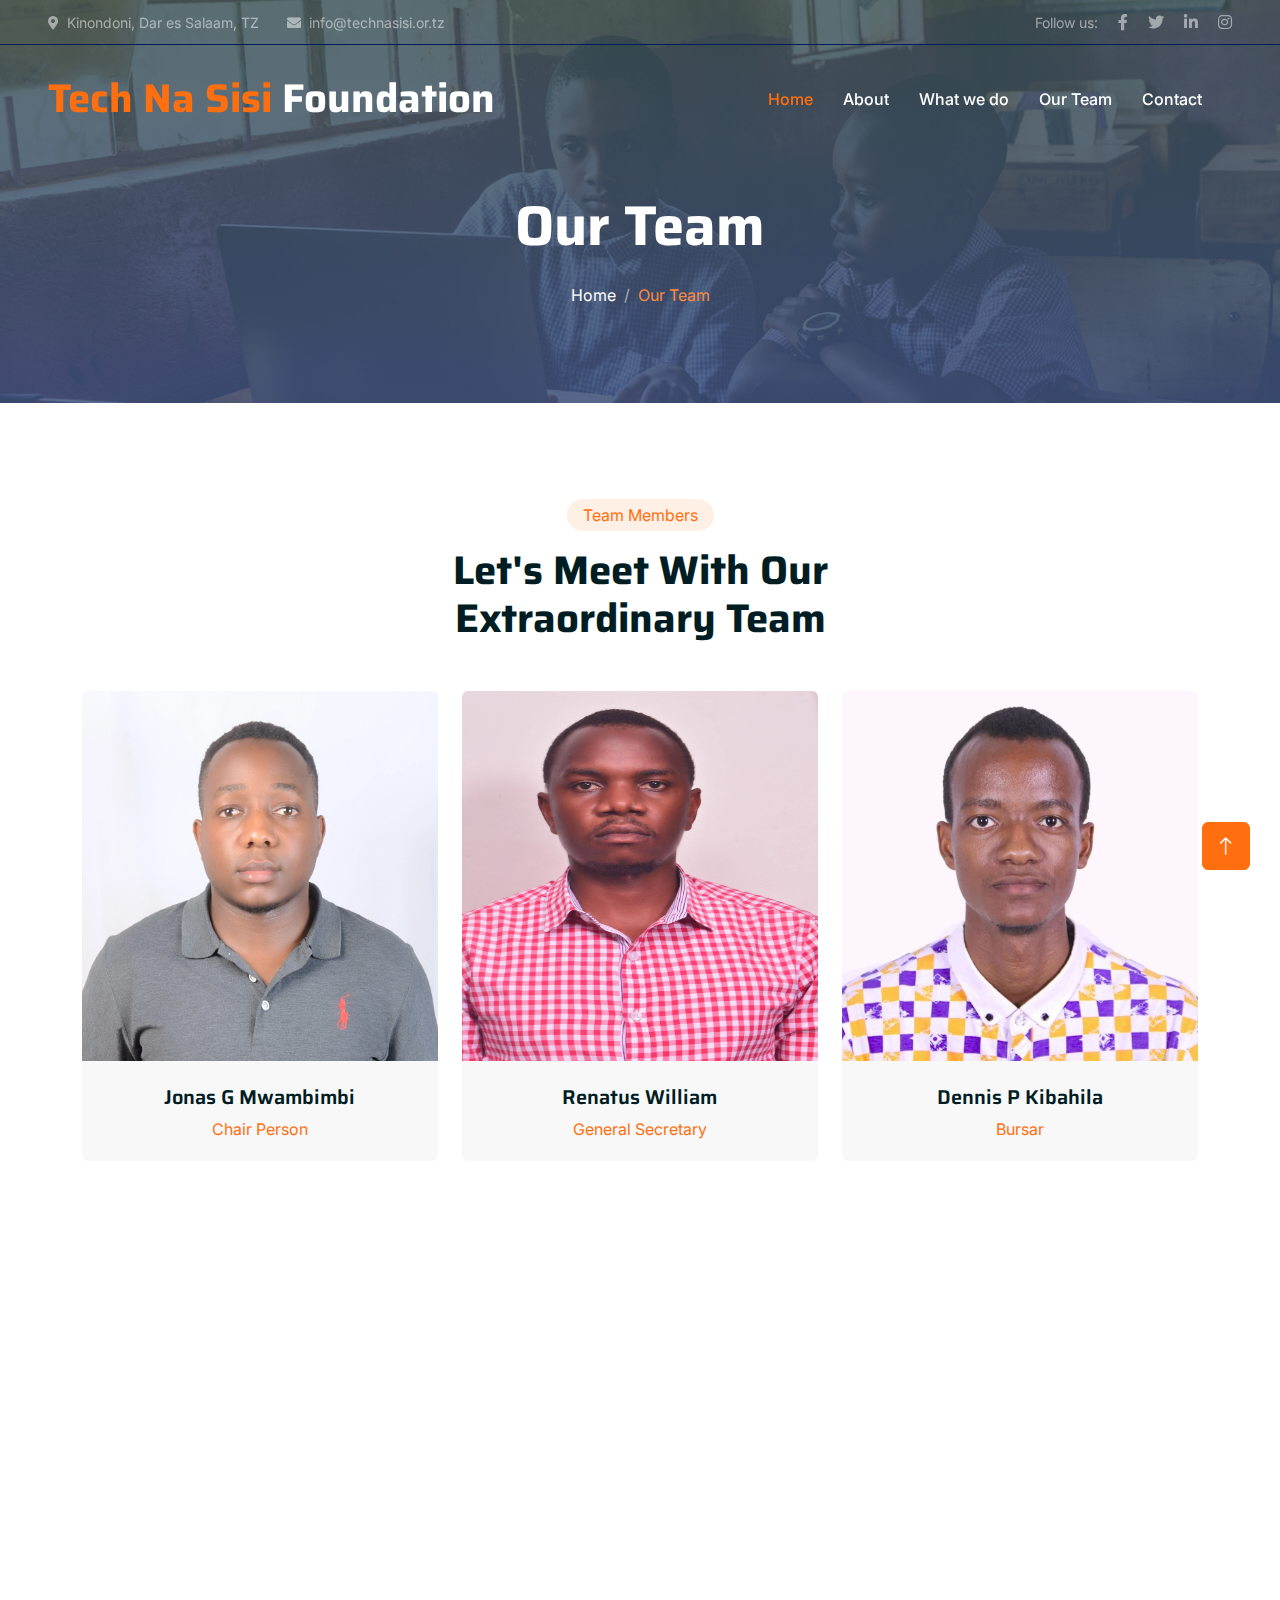
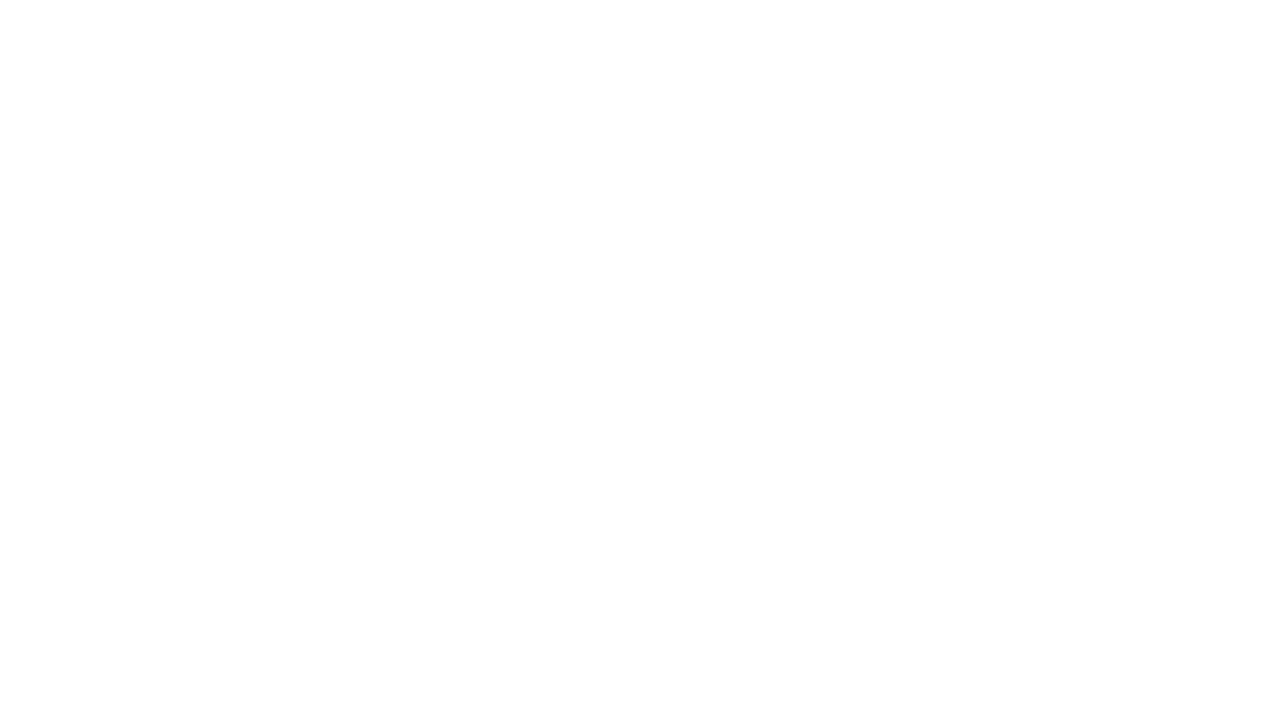
<file: team.html>
<!DOCTYPE html>
<html lang="en">

<head>
    <meta charset="utf-8">
    <title>Tech Na Sisi Foundation</title>
    <meta content="width=device-width, initial-scale=1.0" name="viewport">
    <meta content="" name="keywords">
    <meta content="" name="description">

    <!-- Favicon -->
    <link href="img/favicon.ico" rel="icon">

    <!-- Google Web Fonts -->
    <link rel="preconnect" href="https://fonts.googleapis.com">
    <link rel="preconnect" href="https://fonts.gstatic.com" crossorigin>
    <link href="https://fonts.googleapis.com/css2?family=Inter:wght@400;500;600&family=Saira:wght@500;600;700&display=swap" rel="stylesheet"> 

    <!-- Icon Font Stylesheet -->
    <link href="https://cdnjs.cloudflare.com/ajax/libs/font-awesome/5.10.0/css/all.min.css" rel="stylesheet">
    <link href="https://cdn.jsdelivr.net/npm/bootstrap-icons@1.4.1/font/bootstrap-icons.css" rel="stylesheet">

    <!-- Libraries Stylesheet -->
    <link href="lib/animate/animate.min.css" rel="stylesheet">
    <link href="lib/owlcarousel/assets/owl.carousel.min.css" rel="stylesheet">

    <!-- Customized Bootstrap Stylesheet -->
    <link href="css/bootstrap.min.css" rel="stylesheet">

    <!-- Template Stylesheet -->
    <link href="css/style.css" rel="stylesheet">
</head>

<body>
    <!-- Spinner Start -->
    <div id="spinner" class="show bg-white position-fixed translate-middle w-100 vh-100 top-50 start-50 d-flex align-items-center justify-content-center">
        <div class="spinner-grow text-primary" role="status"></div>
    </div>
    <!-- Spinner End -->


    <!-- Navbar Start -->
    <div class="container-fluid fixed-top px-0 wow fadeIn" data-wow-delay="0.1s">
        <div class="top-bar text-white-50 row gx-0 align-items-center d-none d-lg-flex">
            <div class="col-lg-6 px-5 text-start">
                <small><i class="fa fa-map-marker-alt me-2"></i>Kinondoni, Dar es Salaam, TZ</small>
                <small class="ms-4"><i class="fa fa-envelope me-2"></i>info@technasisi.or.tz</small>
            </div>
            <div class="col-lg-6 px-5 text-end">
                <small>Follow us:</small>
                <a class="text-white-50 ms-3" href=""><i class="fab fa-facebook-f"></i></a>
                <a class="text-white-50 ms-3" href=""><i class="fab fa-twitter"></i></a>
                <a class="text-white-50 ms-3" href=""><i class="fab fa-linkedin-in"></i></a>
                <a class="text-white-50 ms-3" href=""><i class="fab fa-instagram"></i></a>
            </div>
        </div>

        <nav class="navbar navbar-expand-lg py-lg-0 px-lg-5 wow fadeIn" data-wow-delay="0.1s">
            <div class="row d-flex">
                <div class="w-75">
                    <a href="index.html" class="navbar-brand ms-4 ms-lg-0">
                        <h1 class="fw-bold text-primary m-0">Tech Na Sisi<span class="text-white"> Foundation</span></h1>
                    </a>
                </div>
                <div class="w-25 toggle-button">
                    <div class="navbar-toggler" data-bs-toggle="collapse" data-bs-target="#navbarCollapse">
                        <a class="btn">
                            <i class="fa fa-bars navbar-toggler-icon"></i>
                        </a>
                    </div>
                </div>
            </div>
            <div class="collapse navbar-collapse" id="navbarCollapse">
                <div class="navbar-nav ms-auto p-4 p-lg-0">
                    <a href="index.html" class="nav-item nav-link active">Home</a>
                    <a href="about.html" class="nav-item nav-link">About</a>
                    <!-- <a href="causes.html" class="nav-item nav-link">Programes</a> -->
                    <a href="service.html" class="nav-item nav-link">What we do</a>
                    <!-- <a href="donate.html" class="nav-item nav-link">Donate</a> -->
                    <a href="team.html" class="nav-item nav-link">Our Team</a>
                    <!-- <a href="testimonial.html" class="nav-item nav-link">Testimonial</a> -->
                    <!-- <div class="nav-item dropdown">
                                        <a href="#" class="nav-link dropdown-toggle" data-bs-toggle="dropdown">Pages</a>
                                        <div class="dropdown-menu m-0">
                                            <a href="service.html" class="dropdown-item">What we do</a>
                                            <a href="donate.html" class="dropdown-item">Donate</a>
                                            <a href="team.html" class="dropdown-item">Our Team</a>
                                            <a href="testimonial.html" class="dropdown-item">Testimonial</a>
                                            
                                        </div>
                                    </div> -->
                    <a href="contact.html" class="nav-item nav-link">Contact</a>
                </div>
                <!--<div class="d-none d-lg-flex ms-2">
                    <a class="btn btn-outline-primary py-2 px-3" href="donate.html">
                        Donate Now
                        <div class="d-inline-flex btn-sm-square bg-white text-primary rounded-circle ms-2">
                            <i class="fa fa-arrow-right"></i>
                        </div>
                    </a>
                </div> -->
            </div>
        </nav>
    </div>
    <!-- Navbar End -->


    <!-- Page Header Start -->
    <div class="container-fluid page-header mb-5 wow fadeIn" data-wow-delay="0.1s">
        <div class="container text-center">
            <h1 class="display-4 text-white animated slideInDown mb-4">Our Team</h1>
            <nav aria-label="breadcrumb animated slideInDown">
                <ol class="breadcrumb justify-content-center mb-0">
                    <li class="breadcrumb-item"><a class="text-white" href="#">Home</a></li>

                    <li class="breadcrumb-item text-primary active" aria-current="page">Our Team</li>
                </ol>
            </nav>
        </div>
    </div>
    <!-- Page Header End -->


    <!-- Team Start -->
    <div class="container-xxl py-5">
        <div class="container">
            <div class="text-center mx-auto mb-5 wow fadeInUp" data-wow-delay="0.1s" style="max-width: 500px;">
                <div class="d-inline-block rounded-pill bg-secondary text-primary py-1 px-3 mb-3">Team Members</div>
                <h1 class="display-6 mb-5">Let's Meet With Our Extraordinary Team</h1>
            </div>
            <div class="row g-4">
                <div class="col-lg-4 col-md-6 wow fadeInUp" data-wow-delay="0.1s">
                    <div class="team-item position-relative rounded overflow-hidden">
                        <div class="overflow-hidden">
                            <img class="img-fluid" src="img/Jonas.webp" alt="">
                        </div>
                        <div class="team-text bg-light text-center p-4">
                            <h5>Jonas G Mwambimbi</h5>
                            <p class="text-primary">Chair Person</p>
                            <div class="team-social text-center">
                                <a class="btn btn-square" href=""><i class="fab fa-facebook-f"></i></a>
                                <a class="btn btn-square" href=""><i class="fab fa-twitter"></i></a>
                                <a class="btn btn-square" href=""><i class="fab fa-instagram"></i></a>
                            </div>
                        </div>
                    </div>
                </div>
                <div class="col-lg-4 col-md-6 wow fadeInUp" data-wow-delay="0.3s">
                    <div class="team-item position-relative rounded overflow-hidden">
                        <div class="overflow-hidden">
                            <img class="img-fluid" src="img/William.webp" alt="">
                        </div>
                        <div class="team-text bg-light text-center p-4">
                            <h5>Renatus William</h5>
                            <p class="text-primary">General Secretary</p>
                            <div class="team-social text-center">
                                <a class="btn btn-square" href=""><i class="fab fa-facebook-f"></i></a>
                                <a class="btn btn-square" href=""><i class="fab fa-twitter"></i></a>
                                <a class="btn btn-square" href=""><i class="fab fa-instagram"></i></a>
                            </div>
                        </div>
                    </div>
                </div>
                <div class="col-lg-4 col-md-6 wow fadeInUp" data-wow-delay="0.5s">
                    <div class="team-item position-relative rounded overflow-hidden">
                        <div class="overflow-hidden">
                            <img class="img-fluid" src="img/Dennis.webp" alt="">
                        </div>
                        <div class="team-text bg-light text-center p-4">
                            <h5>Dennis P Kibahila</h5>
                            <p class="text-primary">Bursar</p>
                            <div class="team-social text-center">
                                <a class="btn btn-square" href=""><i class="fab fa-facebook-f"></i></a>
                                <a class="btn btn-square" href=""><i class="fab fa-twitter"></i></a>
                                <a class="btn btn-square" href=""><i class="fab fa-instagram"></i></a>
                            </div>
                        </div>
                    </div>
                </div>
                <div class="col-lg-4 col-md-6 wow fadeInUp" data-wow-delay="0.7s">
                    <div class="team-item position-relative rounded overflow-hidden">
                        <div class="overflow-hidden">
                            <img class="img-fluid" src="img/Mashauri.webp" alt="">
                        </div>
                        <div class="team-text bg-light text-center p-4">
                            <h5>Mashauri Sarumbo</h5>
                            <p class="text-primary">Projects Lead</p>
                            <div class="team-social text-center">
                                <a class="btn btn-square" href=""><i class="fab fa-facebook-f"></i></a>
                                <a class="btn btn-square" href=""><i class="fab fa-twitter"></i></a>
                                <a class="btn btn-square" href=""><i class="fab fa-instagram"></i></a>
                            </div>
                        </div>
                    </div>
                </div>
                <div class="col-lg-4 col-md-6 wow fadeInUp" data-wow-delay="0.7s">
                    <div class="team-item position-relative rounded overflow-hidden">
                        <div class="overflow-hidden">
                            <img class="img-fluid" src="img/Aldo.webp" alt="">
                        </div>
                        <div class="team-text bg-light text-center p-4">
                            <h5>Aldo S Mlula</h5>
                            <p class="text-primary">Communications Lead</p>
                            <div class="team-social text-center">
                                <a class="btn btn-square" href=""><i class="fab fa-facebook-f"></i></a>
                                <a class="btn btn-square" href=""><i class="fab fa-twitter"></i></a>
                                <a class="btn btn-square" href=""><i class="fab fa-instagram"></i></a>
                            </div>
                        </div>
                    </div>
                </div>
                <div class="col-lg-4 col-md-6 wow fadeInUp" data-wow-delay="0.7s">
                    <div class="team-item position-relative rounded overflow-hidden">
                        <div class="overflow-hidden">
                            <img class="img-fluid" src="img/Medson.webp" alt="">
                        </div>
                        <div class="team-text bg-light text-center p-4">
                            <h5>Medson Naftali</h5>
                            <p class="text-primary">Technology Lead</p>
                            <div class="team-social text-center">
                                <a class="btn btn-square" href=""><i class="fab fa-facebook-f"></i></a>
                                <a class="btn btn-square" href=""><i class="fab fa-twitter"></i></a>
                                <a class="btn btn-square" href=""><i class="fab fa-instagram"></i></a>
                            </div>
                        </div>
                    </div>
                </div>
            </div>
        </div>
    </div>
    <!-- Team End -->


    <!-- Footer Start -->
    <div class="container-fluid text-white-50 footer mt-5 pt-5 wow fadeIn" data-wow-delay="0.1s">
        <div class="container py-5">
            <div class="row g-5">
                <div class="col-lg-3 col-md-6">
                    <h1 class="fw-bold text-primary mb-4">Tech Na Sisi<span class="text-white"> Foundation</span></h1>
                    <p>Learn more about TechNaSisi Foundation, our team, and our passion for community with technology
                        skills.
                        We are commited to creating a safe and inclusive learning environment for all.</p>
                    <div class="d-flex pt-2">
                        <a class="btn btn-square me-1" href=""><i class="fab fa-twitter"></i></a>
                        <a class="btn btn-square me-1" href=""><i class="fab fa-facebook-f"></i></a>
                        <a class="btn btn-square me-1" href=""><i class="fab fa-youtube"></i></a>
                        <a class="btn btn-square me-0" href=""><i class="fab fa-linkedin-in"></i></a>
                    </div>
                </div>
                <div class="col-lg-3 col-md-6">
                    <h5 class="text-light mb-4">Address</h5>
                    <p><i class="fa fa-map-marker-alt me-3"></i>Kinondoni, Dar es Salaam, TZ</p>
                    <p><i class="fa fa-phone-alt me-3"></i>+255 767 835 587 | +255 757 034 878</p>
                    <p><i class="fa fa-envelope me-3"></i>info@technasisi.or.tz</p>
                </div>
                <div class="col-lg-3 col-md-6">
                    <h5 class="text-light mb-4">Quick Links</h5>
                    <a class="btn btn-link" href="about.html">About Us</a>
                    <a class="btn btn-link" href="contact.html">Contact Us</a>
                    <a class="btn btn-link" href="service.html">What we do</a>
                    <a class="btn btn-link" href="">Terms & Condition</a>
                    <!-- <a class="btn btn-link" href="">Support</a> -->
                </div>
                <!-- <div class="col-lg-3 col-md-6">
                        <h5 class="text-light mb-4">Newsletter</h5>
                        <p>Dolor amet sit justo amet elitr clita ipsum elitr est.</p>
                        <div class="position-relative mx-auto" style="max-width: 400px;">
                            <input class="form-control bg-transparent w-100 py-3 ps-4 pe-5" type="text" placeholder="Your email">
                            <button type="button" class="btn btn-primary py-2 position-absolute top-0 end-0 mt-2 me-2">SignUp</button>
                        </div>
                    </div> -->
            </div>
        </div>
        <div class="container-fluid copyright">
            <div class="container">
                <div class="row">
                    <div class="col-md-6 text-center text-md-start mb-3 mb-md-0">
                        &copy; <a href="#">Tech Na Sisi</a>, All Right Reserved.
                    </div>
                    <div class="col-md-6 text-center text-md-end">
                        <!--/*** This template is free as long as you keep the footer author’s credit link/attribution link/backlink. If you'd like to use the template without the footer author’s credit link/attribution link/backlink, you can purchase the Credit Removal License from "https://htmlcodex.com/credit-removal". Thank you for your support. ***/-->
    
                    </div>
                </div>
            </div>
        </div>
    </div>
    <!-- Footer End -->


    <!-- Back to Top -->
    <a href="#" class="btn btn-lg btn-primary btn-lg-square back-to-top"><i class="bi bi-arrow-up"></i></a>


    <!-- JavaScript Libraries -->
    <script src="https://code.jquery.com/jquery-3.4.1.min.js"></script>
    <script src="https://cdn.jsdelivr.net/npm/bootstrap@5.0.0/dist/js/bootstrap.bundle.min.js"></script>
    <script src="lib/wow/wow.min.js"></script>
    <script src="lib/easing/easing.min.js"></script>
    <script src="lib/waypoints/waypoints.min.js"></script>
    <script src="lib/owlcarousel/owl.carousel.min.js"></script>
    <script src="lib/parallax/parallax.min.js"></script>

    <!-- Template Javascript -->
    <script src="js/main.js"></script>
</body>

</html>
</file>
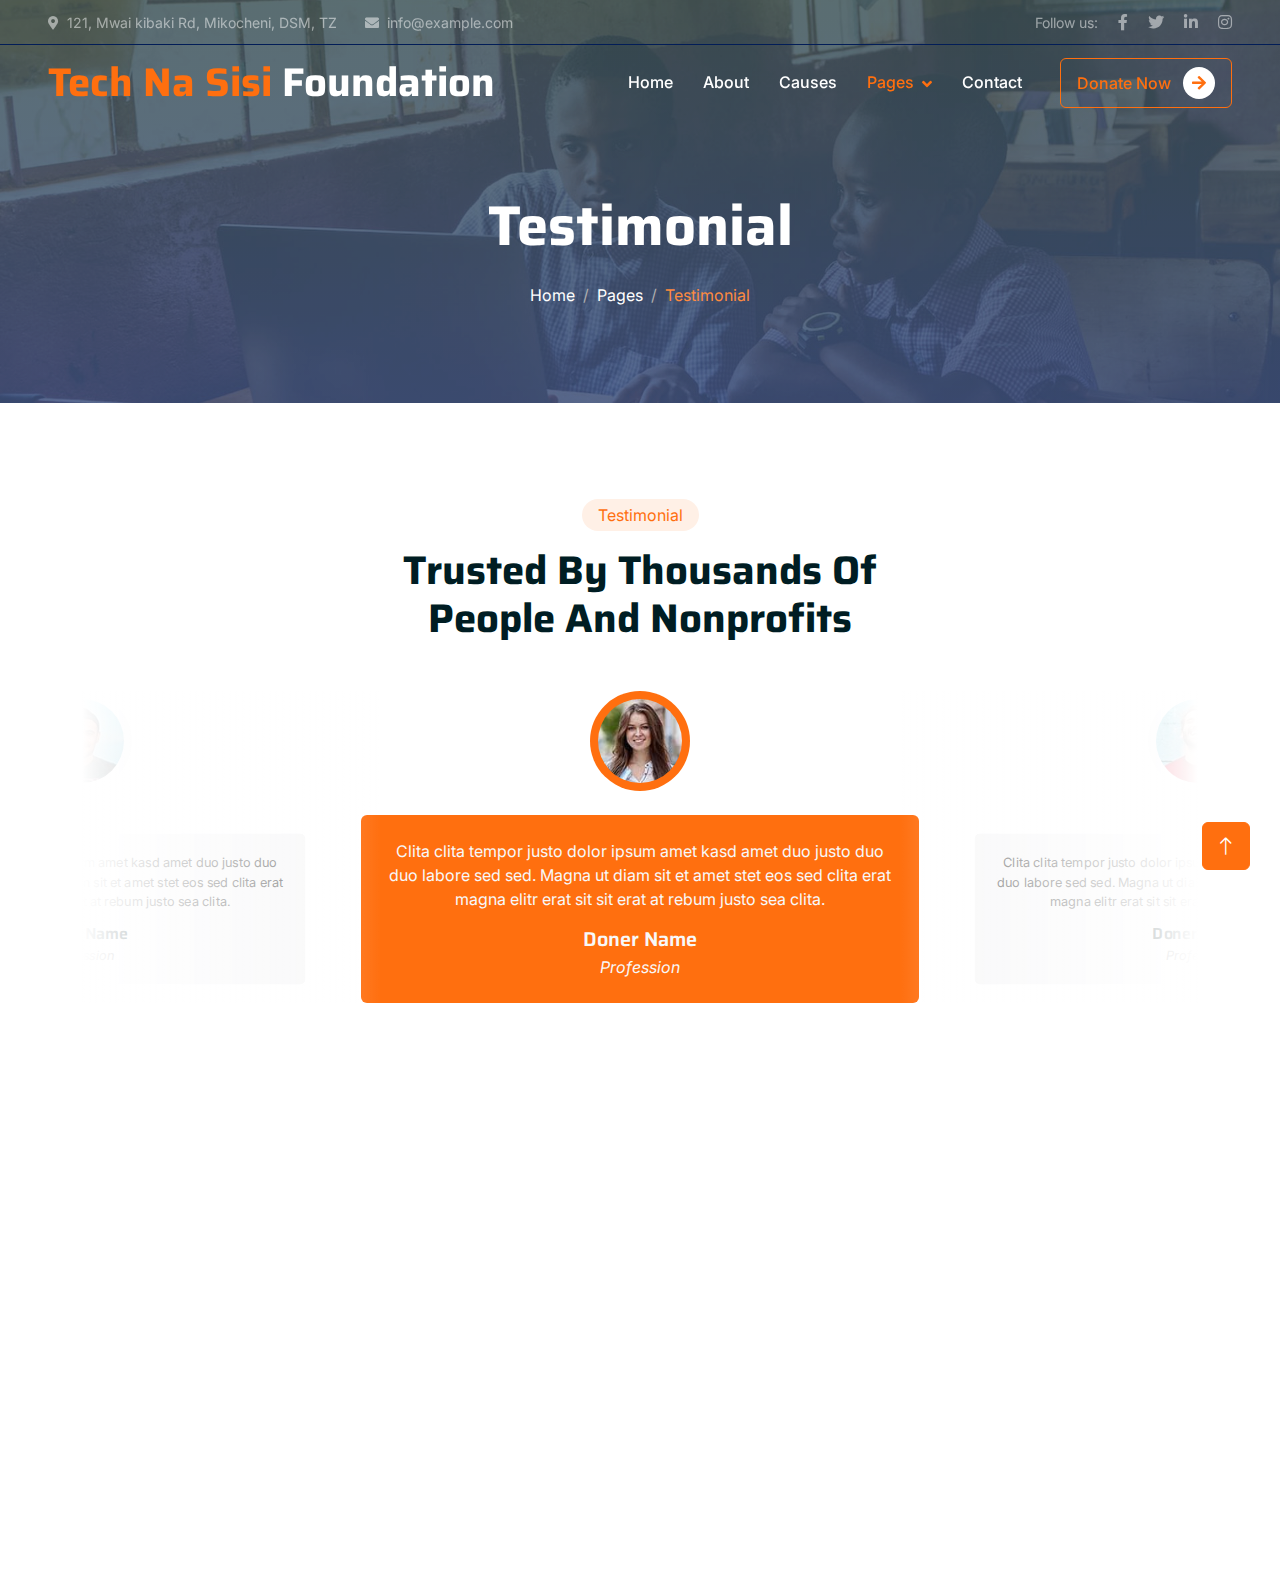
<file: testimonial.html>
<!DOCTYPE html>
<html lang="en">

<head>
    <meta charset="utf-8">
    <title>Tech Na Sisi Foundation</title>
    <meta content="width=device-width, initial-scale=1.0" name="viewport">
    <meta content="" name="keywords">
    <meta content="" name="description">

    <!-- Favicon -->
    <link href="img/favicon.ico" rel="icon">

    <!-- Google Web Fonts -->
    <link rel="preconnect" href="https://fonts.googleapis.com">
    <link rel="preconnect" href="https://fonts.gstatic.com" crossorigin>
    <link href="https://fonts.googleapis.com/css2?family=Inter:wght@400;500;600&family=Saira:wght@500;600;700&display=swap" rel="stylesheet"> 

    <!-- Icon Font Stylesheet -->
    <link href="https://cdnjs.cloudflare.com/ajax/libs/font-awesome/5.10.0/css/all.min.css" rel="stylesheet">
    <link href="https://cdn.jsdelivr.net/npm/bootstrap-icons@1.4.1/font/bootstrap-icons.css" rel="stylesheet">

    <!-- Libraries Stylesheet -->
    <link href="lib/animate/animate.min.css" rel="stylesheet">
    <link href="lib/owlcarousel/assets/owl.carousel.min.css" rel="stylesheet">

    <!-- Customized Bootstrap Stylesheet -->
    <link href="css/bootstrap.min.css" rel="stylesheet">

    <!-- Template Stylesheet -->
    <link href="css/style.css" rel="stylesheet">
</head>

<body>
    <!-- Spinner Start -->
    <div id="spinner" class="show bg-white position-fixed translate-middle w-100 vh-100 top-50 start-50 d-flex align-items-center justify-content-center">
        <div class="spinner-grow text-primary" role="status"></div>
    </div>
    <!-- Spinner End -->


    <!-- Navbar Start -->
    <div class="container-fluid fixed-top px-0 wow fadeIn" data-wow-delay="0.1s">
        <div class="top-bar text-white-50 row gx-0 align-items-center d-none d-lg-flex">
            <div class="col-lg-6 px-5 text-start">
                <small><i class="fa fa-map-marker-alt me-2"></i>121, Mwai kibaki Rd, Mikocheni, DSM, TZ</small>
                <small class="ms-4"><i class="fa fa-envelope me-2"></i>info@example.com</small>
            </div>
            <div class="col-lg-6 px-5 text-end">
                <small>Follow us:</small>
                <a class="text-white-50 ms-3" href=""><i class="fab fa-facebook-f"></i></a>
                <a class="text-white-50 ms-3" href=""><i class="fab fa-twitter"></i></a>
                <a class="text-white-50 ms-3" href=""><i class="fab fa-linkedin-in"></i></a>
                <a class="text-white-50 ms-3" href=""><i class="fab fa-instagram"></i></a>
            </div>
        </div>

        <nav class="navbar navbar-expand-lg navbar-dark py-lg-0 px-lg-5 wow fadeIn" data-wow-delay="0.1s">
            <a href="index.html" class="navbar-brand ms-4 ms-lg-0">
                <h1 class="fw-bold text-primary m-0">Tech Na Sisi<span class="text-white"> Foundation</span></h1>
            </a>
            <button type="button" class="navbar-toggler me-4" data-bs-toggle="collapse" data-bs-target="#navbarCollapse">
                <span class="navbar-toggler-icon"></span>
            </button>
            <div class="collapse navbar-collapse" id="navbarCollapse">
                <div class="navbar-nav ms-auto p-4 p-lg-0">
                    <a href="index.html" class="nav-item nav-link">Home</a>
                    <a href="about.html" class="nav-item nav-link">About</a>
                    <a href="causes.html" class="nav-item nav-link">Causes</a>
                    <div class="nav-item dropdown">
                        <a href="#" class="nav-link dropdown-toggle active" data-bs-toggle="dropdown">Pages</a>
                        <div class="dropdown-menu m-0">
                            <a href="service.html" class="dropdown-item">Service</a>
                            <a href="donate.html" class="dropdown-item">Donate</a>
                            <a href="team.html" class="dropdown-item">Our Team</a>
                            <a href="testimonial.html" class="dropdown-item active">Testimonial</a>
                            <a href="404.html" class="dropdown-item">404 Page</a>
                        </div>
                    </div>
                    <a href="contact.html" class="nav-item nav-link">Contact</a>
                </div>
                <div class="d-none d-lg-flex ms-2">
                    <a class="btn btn-outline-primary py-2 px-3" href="">
                        Donate Now
                        <div class="d-inline-flex btn-sm-square bg-white text-primary rounded-circle ms-2">
                            <i class="fa fa-arrow-right"></i>
                        </div>
                    </a>
                </div>
            </div>
        </nav>
    </div>
    <!-- Navbar End -->


    <!-- Page Header Start -->
    <div class="container-fluid page-header mb-5 wow fadeIn" data-wow-delay="0.1s">
        <div class="container text-center">
            <h1 class="display-4 text-white animated slideInDown mb-4">Testimonial</h1>
            <nav aria-label="breadcrumb animated slideInDown">
                <ol class="breadcrumb justify-content-center mb-0">
                    <li class="breadcrumb-item"><a class="text-white" href="#">Home</a></li>
                    <li class="breadcrumb-item"><a class="text-white" href="#">Pages</a></li>
                    <li class="breadcrumb-item text-primary active" aria-current="page">Testimonial</li>
                </ol>
            </nav>
        </div>
    </div>
    <!-- Page Header End -->


    <!-- Testimonial Start -->
    <div class="container-xxl py-5">
        <div class="container">
            <div class="text-center mx-auto mb-5 wow fadeInUp" data-wow-delay="0.1s" style="max-width: 500px;">
                <div class="d-inline-block rounded-pill bg-secondary text-primary py-1 px-3 mb-3">Testimonial</div>
                <h1 class="display-6 mb-5">Trusted By Thousands Of People And Nonprofits</h1>
            </div>
            <div class="owl-carousel testimonial-carousel wow fadeInUp" data-wow-delay="0.1s">
                <div class="testimonial-item text-center">
                    <img class="img-fluid bg-light rounded-circle p-2 mx-auto mb-4" src="img/testimonial-1.jpg" style="width: 100px; height: 100px;">
                    <div class="testimonial-text rounded text-center p-4">
                        <p>Clita clita tempor justo dolor ipsum amet kasd amet duo justo duo duo labore sed sed. Magna ut diam sit et amet stet eos sed clita erat magna elitr erat sit sit erat at rebum justo sea clita.</p>
                        <h5 class="mb-1">Doner Name</h5>
                        <span class="fst-italic">Profession</span>
                    </div>
                </div>
                <div class="testimonial-item text-center">
                    <img class="img-fluid bg-light rounded-circle p-2 mx-auto mb-4" src="img/testimonial-2.jpg" style="width: 100px; height: 100px;">
                    <div class="testimonial-text rounded text-center p-4">
                        <p>Clita clita tempor justo dolor ipsum amet kasd amet duo justo duo duo labore sed sed. Magna ut diam sit et amet stet eos sed clita erat magna elitr erat sit sit erat at rebum justo sea clita.</p>
                        <h5 class="mb-1">Doner Name</h5>
                        <span class="fst-italic">Profession</span>
                    </div>
                </div>
                <div class="testimonial-item text-center">
                    <img class="img-fluid bg-light rounded-circle p-2 mx-auto mb-4" src="img/testimonial-3.jpg" style="width: 100px; height: 100px;">
                    <div class="testimonial-text rounded text-center p-4">
                        <p>Clita clita tempor justo dolor ipsum amet kasd amet duo justo duo duo labore sed sed. Magna ut diam sit et amet stet eos sed clita erat magna elitr erat sit sit erat at rebum justo sea clita.</p>
                        <h5 class="mb-1">Doner Name</h5>
                        <span class="fst-italic">Profession</span>
                    </div>
                </div>
            </div>
        </div>
    </div>
    <!-- Testimonial End -->
        

    <!-- Footer Start -->
    <div class="container-fluid text-white-50 footer mt-5 pt-5 wow fadeIn" data-wow-delay="0.1s">
        <div class="container py-5">
            <div class="row g-5">
                <div class="col-lg-3 col-md-6">
                    <h1 class="fw-bold text-primary mb-4">Tech Na Sisi<span class="text-white"> Foundation</span></h1>
                    <p>Diam dolor diam ipsum sit. Aliqu diam amet diam et eos. Clita erat ipsum et lorem et sit, sed stet
                        lorem sit clita</p>
                    <div class="d-flex pt-2">
                        <a class="btn btn-square me-1" href=""><i class="fab fa-twitter"></i></a>
                        <a class="btn btn-square me-1" href=""><i class="fab fa-facebook-f"></i></a>
                        <a class="btn btn-square me-1" href=""><i class="fab fa-youtube"></i></a>
                        <a class="btn btn-square me-0" href=""><i class="fab fa-linkedin-in"></i></a>
                    </div>
                </div>
                <div class="col-lg-3 col-md-6">
                    <h5 class="text-light mb-4">Address</h5>
                    <p><i class="fa fa-map-marker-alt me-3"></i>121, Mwai kibaki Rd, Mikocheni, DSM, TZ</p>
                    <p><i class="fa fa-phone-alt me-3"></i>+255 710 101 010 | +255 755 343 434</p>
                    <p><i class="fa fa-envelope me-3"></i>info@example.com</p>
                </div>
                <div class="col-lg-3 col-md-6">
                    <h5 class="text-light mb-4">Quick Links</h5>
                    <a class="btn btn-link" href="">About Us</a>
                    <a class="btn btn-link" href="">Contact Us</a>
                    <a class="btn btn-link" href="">Our Services</a>
                    <a class="btn btn-link" href="">Terms & Condition</a>
                    <a class="btn btn-link" href="">Support</a>
                </div>
                <div class="col-lg-3 col-md-6">
                    <h5 class="text-light mb-4">Newsletter</h5>
                    <p>Dolor amet sit justo amet elitr clita ipsum elitr est.</p>
                    <div class="position-relative mx-auto" style="max-width: 400px;">
                        <input class="form-control bg-transparent w-100 py-3 ps-4 pe-5" type="text"
                            placeholder="Your email">
                        <button type="button"
                            class="btn btn-primary py-2 position-absolute top-0 end-0 mt-2 me-2">SignUp</button>
                    </div>
                </div>
            </div>
        </div>
        <div class="container-fluid copyright">
            <div class="container">
                <div class="row">
                    <div class="col-md-6 text-center text-md-start mb-3 mb-md-0">
                        &copy; <a href="#">Tech Na Sisi</a>, All Right Reserved.
                    </div>
                    <div class="col-md-6 text-center text-md-end">
                        <!--/*** This template is free as long as you keep the footer author’s credit link/attribution link/backlink. If you'd like to use the template without the footer author’s credit link/attribution link/backlink, you can purchase the Credit Removal License from "https://htmlcodex.com/credit-removal". Thank you for your support. ***/-->
    
                    </div>
                </div>
            </div>
        </div>
    </div>
    <!-- Footer End -->


    <!-- Back to Top -->
    <a href="#" class="btn btn-lg btn-primary btn-lg-square back-to-top"><i class="bi bi-arrow-up"></i></a>


    <!-- JavaScript Libraries -->
    <script src="https://code.jquery.com/jquery-3.4.1.min.js"></script>
    <script src="https://cdn.jsdelivr.net/npm/bootstrap@5.0.0/dist/js/bootstrap.bundle.min.js"></script>
    <script src="lib/wow/wow.min.js"></script>
    <script src="lib/easing/easing.min.js"></script>
    <script src="lib/waypoints/waypoints.min.js"></script>
    <script src="lib/owlcarousel/owl.carousel.min.js"></script>
    <script src="lib/parallax/parallax.min.js"></script>

    <!-- Template Javascript -->
    <script src="js/main.js"></script>
</body>

</html>
</file>
<file: css/style.css>
/********** Template CSS **********/
:root {
    --primary: #FF6F0F;
    --primary-rgb: rgb(255, 111, 15);
    --secondary: #FFF0E6;
    --light: #F8F8F9;
    --dark: #001D23;
    --dark-rgb: rgb(0, 29, 35);
    --blue-theme: #021d57;
    --blue-theme-rgb: rgb(2, 29, 87);
}

.back-to-top {
    position: fixed;
    display: none;
    right: 30px;
    bottom: 30px;
    z-index: 99;
}

.bg-theme-color {
    background-color: var(--blue-theme);
    opacity: .8;
}


/*** Spinner ***/
#spinner {
    opacity: 0;
    visibility: hidden;
    transition: opacity .5s ease-out, visibility 0s linear .5s;
    z-index: 99999;
}

#spinner.show {
    transition: opacity .5s ease-out, visibility 0s linear 0s;
    visibility: visible;
    opacity: 1;
}


/*** Button ***/
.btn {
    font-weight: 500;
    transition: .5s;
}

.btn.btn-primary,
.btn.btn-outline-primary:hover {
    color: #FFFFFF;
}

.btn.btn-primary:hover {
    color: var(--primary);
    background: transparent;
}

.btn-square {
    width: 38px;
    height: 38px;
}

.btn-sm-square {
    width: 32px;
    height: 32px;
}

.btn-lg-square {
    width: 48px;
    height: 48px;
}

.btn-square,
.btn-sm-square,
.btn-lg-square {
    padding: 0;
    display: flex;
    align-items: center;
    justify-content: center;
    font-weight: normal;
}


/*** Navbar ***/
.fixed-top {
    transition: .5s;
}

.top-bar {
    height: 45px;
    border-bottom: 1px solid var(--blue-theme);
}

.navbar-toggler {
    margin-top: 5px !important;
}

.navbar-toggler-icon {
    color: var(--primary);
    margin-top: 10px !important;
}

@media (max-width: 480px) {

    .navbar-toggler {
        margin-top: 5px !important;
    }

    .navbar-toggler-icon {
        color: var(--primary);
        margin: 25px 0 0 15px !important;
    }
}

.navbar .dropdown-toggle::after {
    border: none;
    content: "\f107";
    font-family: "Font Awesome 5 Free";
    font-weight: 900;
    vertical-align: middle;
    margin-left: 8px;
}

.navbar .navbar-nav .nav-link {
    margin-right: 30px;
    padding: 25px 0;
    color: #FFFFFF;
    font-weight: 500;
    outline: none;
}

.navbar .navbar-nav .nav-link:hover,
.navbar .navbar-nav .nav-link.active {
    color: var(--primary);
}

@media (max-width: 991.98px) {
    .navbar .navbar-nav {
        margin-top: 10px;
        border-top: 1px solid rgba(0, 0, 0, .07);
        /* background: var(--dark); */
        background: linear-gradient(rgb(0, 29, 35, .8), rgb(2, 29, 87, .8)), url(../img/carousel-1.jpg) center center no-repeat;
        /* opacity: 0.8; */
    }

    .navbar .navbar-nav .nav-link {
        padding: 10px 0;
    }
}

@media (min-width: 992px) {
    .navbar .nav-item .dropdown-menu {
        display: block;
        visibility: hidden;
        top: 100%;
        transform: rotateX(-75deg);
        transform-origin: 0% 0%;
        transition: .5s;
        opacity: 0;
    }

    .navbar .nav-item:hover .dropdown-menu {
        transform: rotateX(0deg);
        visibility: visible;
        transition: .5s;
        opacity: 1;
    }
}


/*** Header ***/
.carousel-caption {
    top: 0;
    left: 0;
    right: 0;
    bottom: 0;
    display: flex;
    align-items: center;
    justify-content: center;
    text-align: center;
    /* background: rgba(0, 29, 35, .8); */
    background: linear-gradient(rgb(0, 29, 35, .8), rgb(2, 29, 87, .8)), url(../img/carousel-1.jpg) center center no-repeat;
    z-index: 1;
}

.carousel-control-prev,
.carousel-control-next {
    width: 15%;
}

.carousel-control-prev-icon,
.carousel-control-next-icon {
    width: 3rem;
    height: 3rem;
    /* background-color: var(--blue-theme); */
    /* border: 12px solid var(--blue-theme); */
    border-radius: 3rem;
}

@media (max-width: 768px) {
    #header-carousel .carousel-item {
        position: relative;
        min-height: 450px;
    }
    
    #header-carousel .carousel-item img {
        position: absolute;
        width: 100%;
        height: 100%;
        object-fit: cover;
    }
}

.page-header {
    padding-top: 12rem;
    padding-bottom: 6rem;
    background: linear-gradient(rgb(0, 29, 35, .8), rgb(2, 29, 87, .8)), url(../img/carousel-1.jpg) center center no-repeat;
    opacity: 0.8;
    /* background: linear-gradient(rgba(0, 29, 35, .8), rgba(0, 29, 35, .8)), url(../img/carousel-1.jpg) center center no-repeat; */
    background-size: cover;
}

.page-header .breadcrumb-item+.breadcrumb-item::before {
    color: #999999;
}


/*** Causes ***/
.causes-item .progress {
    height: 5px;
    border-radius: 0;
    overflow: visible;
}

.causes-item .progress .progress-bar {
    position: relative;
    overflow: visible;
    width: 0px;
    border-radius: 0;
    transition: 5s;
}

.causes-item .progress .progress-bar span {
    position: absolute;
    top: -7px;
    right: 0;
    width: 40px;
    height: 19px;
    display: flex;
    align-items: center;
    justify-content: center;
    font-size: 12px;
    background: var(--primary);
    color: #FFFFFF;
}

.causes-item .causes-overlay {
    position: absolute;
    width: 100%;
    height: 0;
    top: 0;
    left: 0;
    display: flex;
    align-items: center;
    justify-content: center;
    background: rgba(0, 0, 0, .5);
    overflow: hidden;
    opacity: 0;
    transition: .5s;
}

.causes-item:hover .causes-overlay {
    height: 100%;
    opacity: 1;
}


/*** Service ***/
.service-item {
    box-shadow: 0 0 45px rgba(0, 0, 0, .06);
}

.service-item img {
    font-size: 15px;
    height: 150px;
}


/*** Donate ***/
.donate {
    background: var(--blue-theme);
    opacity: 0.8;
}

.btn-group .btn-light:hover,
.btn-group input[type="radio"]:checked+label {
    color: var(--primary);
    border-color: var(--primary);
}


/*** Team ***/
.team-item img {
    position: relative;
    top: 0;
    /* height: 300px; This is for col-lg-3 */
    height: 370px; /* This is for col-lg-4 */
    width: 100%;
    transition: .5s;
}

.team-item:hover img {
    top: -30px;
}

.team-item .team-text {
    position: relative;
    height: 100px;
    transition: .5s;
}

.team-item:hover .team-text {
    margin-top: -60px;
    height: 160px;
}

.team-item .team-text .team-social {
    opacity: 0;
    transition: .5s;
}

.team-item:hover .team-text .team-social {
    opacity: 1;
}

.team-item .team-social .btn {
    display: inline-flex;
    color: var(--primary);
    background: #FFFFFF;
    border-radius: 40px;
}

.team-item .team-social .btn:hover {
    color: #FFFFFF;
    background: var(--primary);
}


/*** Testimonial ***/
.testimonial-carousel::before {
    position: absolute;
    content: "";
    top: 0;
    left: 0;
    height: 100%;
    width: 0;
    background: linear-gradient(to right, rgba(255, 255, 255, 1) 0%, rgba(255, 255, 255, 0) 100%);
    z-index: 1;
}

.testimonial-carousel::after {
    position: absolute;
    content: "";
    top: 0;
    right: 0;
    height: 100%;
    width: 0;
    background: linear-gradient(to left, rgba(255, 255, 255, 1) 0%, rgba(255, 255, 255, 0) 100%);
    z-index: 1;
}

@media (min-width: 768px) {
    .testimonial-carousel::before,
    .testimonial-carousel::after {
        width: 200px;
    }
}

@media (min-width: 992px) {
    .testimonial-carousel::before,
    .testimonial-carousel::after {
        width: 300px;
    }
}

.testimonial-carousel .owl-item .testimonial-text {
    background: var(--light);
    transform: scale(.8);
    transition: .5s;
}

.testimonial-carousel .owl-item.center .testimonial-text {
    background: var(--primary);
    transform: scale(1);
}

.testimonial-carousel .owl-item .testimonial-text *,
.testimonial-carousel .owl-item .testimonial-item img {
    transition: .5s;
}

.testimonial-carousel .owl-item.center .testimonial-text * {
    color: var(--light) !important;
}

.testimonial-carousel .owl-item.center .testimonial-item img {
    background: var(--primary) !important;
} 

.testimonial-carousel .owl-nav {
    position: absolute;
    width: 350px;
    top: 15px;
    left: 50%;
    transform: translateX(-50%);
    display: flex;
    justify-content: space-between;
    opacity: 0;
    transition: .5s;
    z-index: 1;
}

.testimonial-carousel:hover .owl-nav {
    width: 300px;
    opacity: 1;
}

.testimonial-carousel .owl-nav .owl-prev,
.testimonial-carousel .owl-nav .owl-next {
    position: relative;
    color: var(--primary);
    font-size: 45px;
    transition: .5s;
}

.testimonial-carousel .owl-nav .owl-prev:hover,
.testimonial-carousel .owl-nav .owl-next:hover {
    color: var(--blue-theme);
}


/*** Footer ***/
.footer {
    background-color:var(--blue-theme);
}


.footer .btn.btn-link {
    display: block;
    margin-bottom: 5px;
    padding: 0;
    text-align: left;
    color: rgba(255,255,255,0.5);
    font-weight: normal;
    text-transform: capitalize;
    transition: .3s;
}

.footer .btn.btn-link::before {
    position: relative;
    content: "\f105";
    font-family: "Font Awesome 5 Free";
    font-weight: 900;
    color: rgba(255,255,255,0.5);
    margin-right: 10px;
}

.footer .btn.btn-link:hover {
    color: var(--light);
    letter-spacing: 1px;
    box-shadow: none;
}

.footer .btn.btn-square {
    color: rgba(255,255,255,0.5);
    border: 1px solid rgba(255,255,255,0.5);
}

.footer .btn.btn-square:hover {
    color: var(--secondary);
    border-color: var(--light);
}

.footer .copyright {
    padding: 25px 0;
    font-size: 15px;
    border-top: 1px solid rgba(256, 256, 256, .1);
}

.footer .copyright a {
    color: var(--secondary);
}

.footer .copyright a:hover {
    color: var(--primary);
}
</file>
